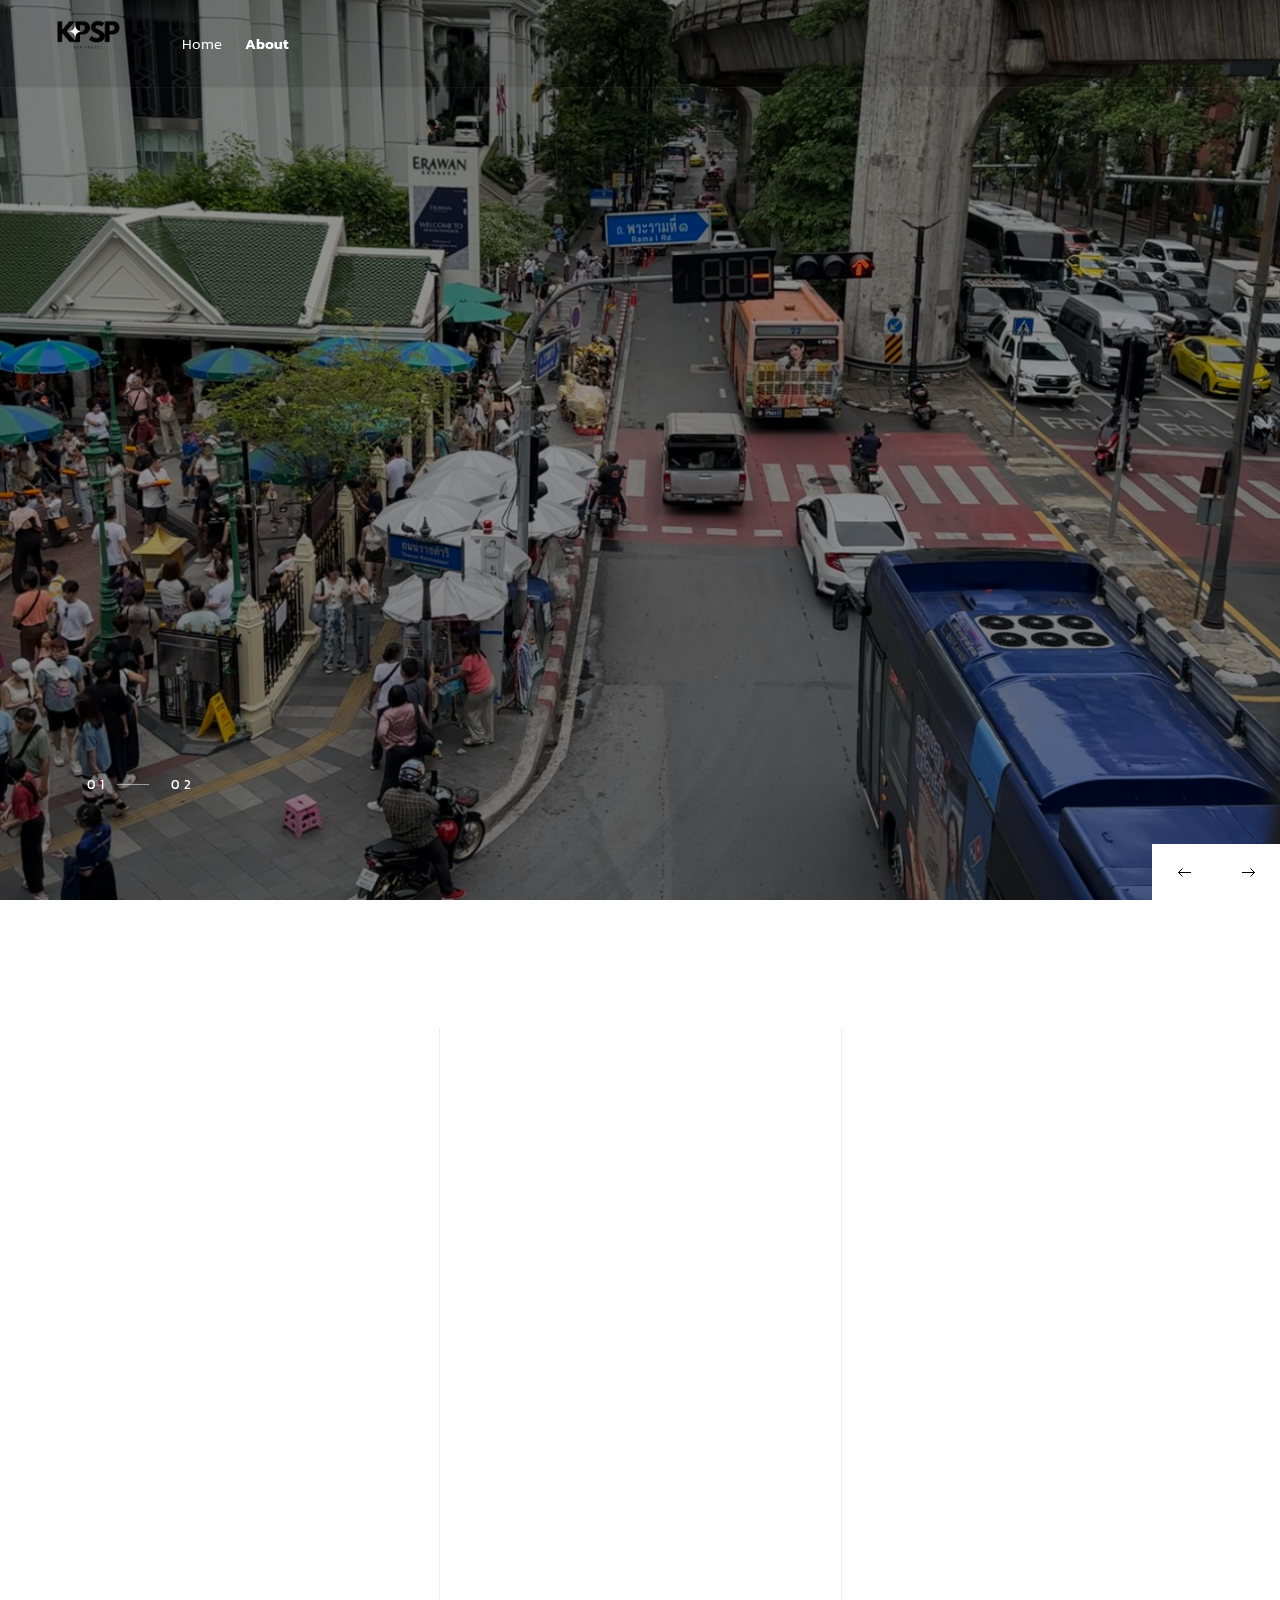
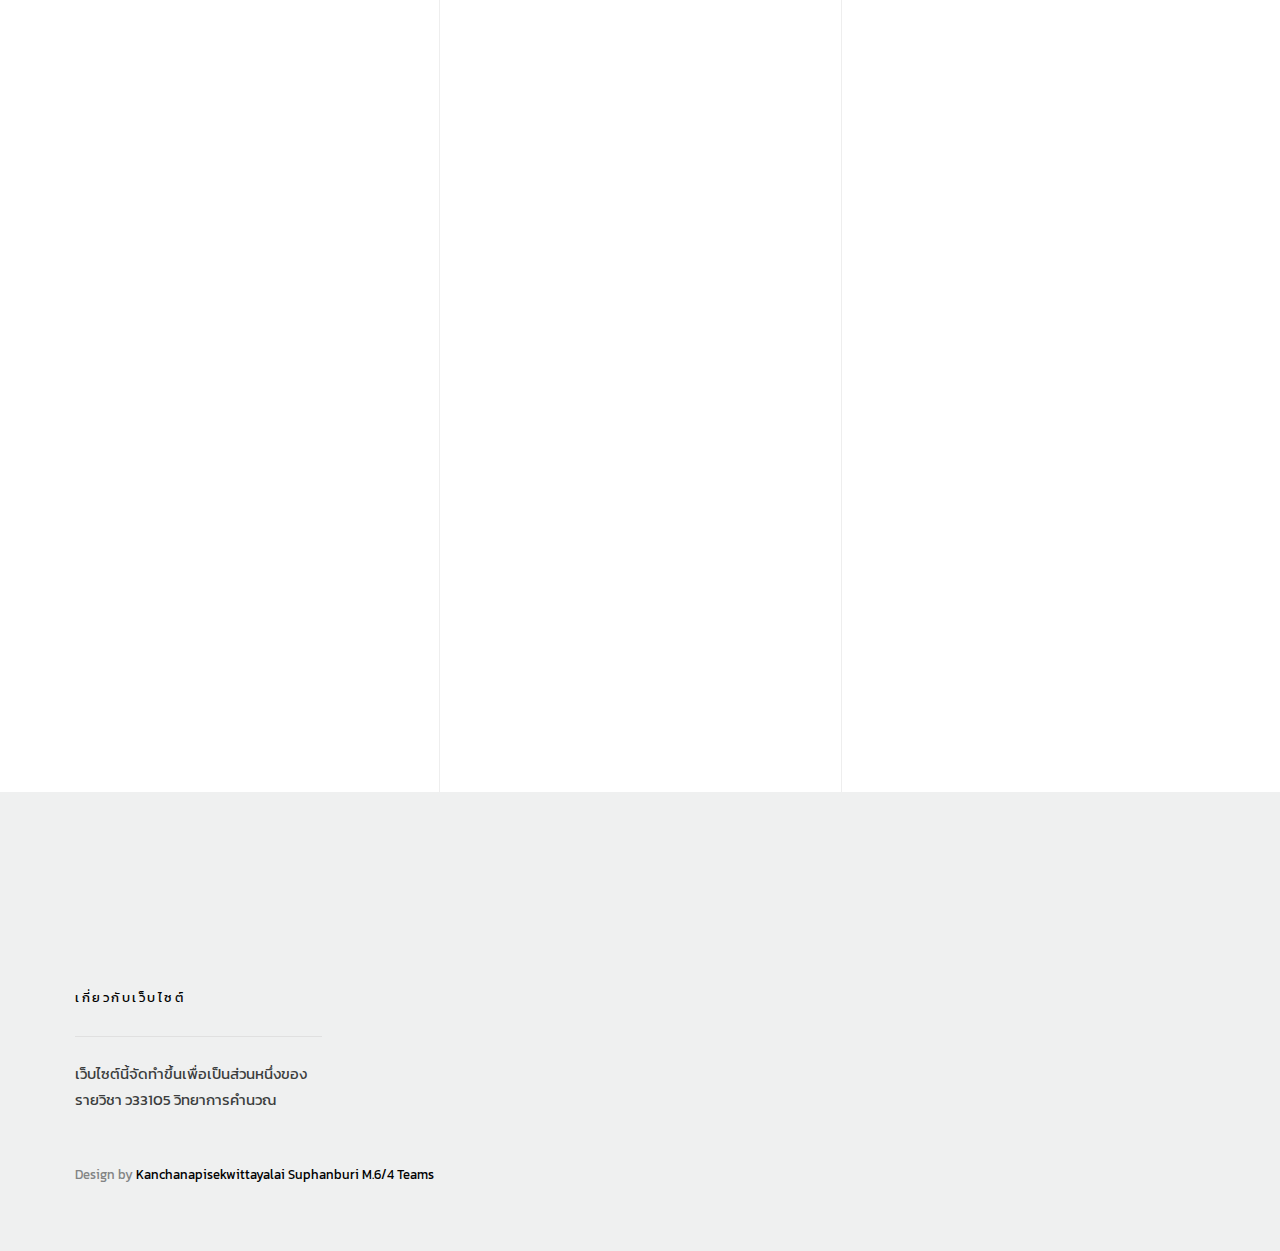
<file: index.html>
<!DOCTYPE html>
<html class="no-js" lang="en">

<head>

    <!--- basic page needs
    ================================================== -->
    <meta charset="utf-8">
    <title>KPSP BKK Travel</title>
    <meta name="description" content="">
    <meta name="author" content="">

    <!-- mobile specific metas
    ================================================== -->
    <meta name="viewport" content="width=device-width, initial-scale=1">

    <!-- CSS
    ================================================== -->
    <link rel="stylesheet" href="css/vendor.css">
    <link rel="stylesheet" href="css/styles.css">

    <!-- script
    ================================================== -->
    <script src="js/modernizr.js"></script>
    <script defer src="js/fontawesome/all.min.js"></script>

    <!-- favicons
    ================================================== -->
    <link rel="apple-touch-icon" href="img/KPSP.png">
    <link rel="icon" type="image/png" href="img/KPSP.png">

</head>

<body id="top">


    <!-- preloader
    ================================================== -->
    <div id="preloader">
        <div id="loader"></div>
    </div>


    <!-- header
    ================================================== -->
    <header class="s-header">

        <div class="s-header__logo">
            <a class="logo" href="index.html">
                <img src="img/KPSP.png" alt="Homepage" style="height: 100%;">
            </a>
        </div>

        <div class="row s-header__navigation">

            <nav class="s-header__nav-wrap">

                <h3 class="s-header__nav-heading h6">Navigate to</h3>

                <ul class="s-header__nav">
                    <li class="current"><a href="index.html" title="">Home</a></li>
                    <li><a href="about.html" title="">About</a></li>
                </ul> <!-- end s-header__nav -->

                <a href="#0" title="Close Menu" class="s-header__overlay-close close-mobile-menu">Close</a>

            </nav> <!-- end s-header__nav-wrap -->

        </div> <!-- end s-header__navigation -->

        <a class="s-header__toggle-menu" href="#0" title="Menu"><span>Menu</span></a>

    </header> <!-- end s-header -->


    <!-- hero
    ================================================== -->
    <section id="hero" class="s-hero">

        <div class="s-hero__slider">

            <div class="s-hero__slide">

                <div class="s-hero__slide-bg" style="background-image: url('img/0007.jpeg');"></div>

                <div class="row s-hero__slide-content animate-this">
                    <div class="column">
                        <h1 class="s-hero__slide-text">
                            <a href="#0">
                                คู่มือการท่องเที่ยวกรุงเทพ
                            </a>
                        </h1>
                    </div>
                </div>

            </div> <!-- end s-hero__slide -->

            <div class="s-hero__slide">

                <div class="s-hero__slide-bg" style="background-image: url('img/0008.jpeg')"></div>

                <div class="row s-hero__slide-content animate-this">
                    <div class="column">
                        <h1 class="s-hero__slide-text">
                            <a href="#0">
                                centralwOrld, soul garden, ท้าวมหาพรหม
                            </a>
                        </h1>
                    </div>
                </div>

            </div> <!-- end s-hero__slide -->

        </div> <!-- end s-hero__slider -->

        <!--
        <div class="s-hero__social hide-on-mobile-small">
            <p>Follow</p>
            <span></span>
            <ul class="s-hero__social-icons">
                <li><a href="#0"><i class="fab fa-facebook-f" aria-hidden="true"></i></a></li>
                <li><a href="#0"><i class="fab fa-twitter" aria-hidden="true"></i></a></li>
                <li><a href="#0"><i class="fab fa-instagram" aria-hidden="true"></i></a></li>
                <li><a href="#0"><i class="fab fa-dribbble" aria-hidden="true"></i></a></li>
            </ul>
        </div>--> <!-- end s-hero__social -->

        <div class="nav-arrows s-hero__nav-arrows">
            <button class="s-hero__arrow-prev">
                <svg viewBox="0 0 15 15" xmlns="http://www.w3.org/2000/svg" width="15" height="15">
                    <path d="M1.5 7.5l4-4m-4 4l4 4m-4-4H14" stroke="currentColor"></path>
                </svg>
            </button>
            <button class="s-hero__arrow-next">
                <svg viewBox="0 0 15 15" xmlns="http://www.w3.org/2000/svg" width="15" height="15">
                    <path d="M13.5 7.5l-4-4m4 4l-4 4m4-4H1" stroke="currentColor"></path>
                </svg>
            </button>
        </div> <!-- end s-hero__arrows -->

    </section> <!-- end s-hero -->


    <!-- content
    ================================================== -->
    <section class="s-content s-content--no-top-padding">


        <!-- masonry
        ================================================== -->
        <div class="s-bricks">

            <div class="masonry">
                <div class="bricks-wrapper h-group">

                    <div class="grid-sizer"></div>

                    <div class="lines">
                        <span></span>
                        <span></span>
                        <span></span>
                    </div>

                    <article class="brick entry" data-aos="fade-up">

                        <div class="entry__thumb">
                            <a href="single-standard.html" class="thumb-link">
                                <img src="img/0002.jpeg" alt="">
                            </a>
                        </div> <!-- end entry__thumb -->

                        <div class="entry__text">
                            <div class="entry__header">
                                <h1 class="entry__title"><a href="https://www.dreamhost.com/r.cgi?287326">การเดินทาง</a>
                                </h1>
                            </div>
                            <div class="entry__excerpt">
                                <p>
                                    การเดินทางเพื่อท่องเที่ยวกรุงเทพจากจังหวัดสุพรรณบุรีไม่ใช่เรื่องยาก
                                    มีขั้นตอนง่ายๆเพียงไม่กี่ขั้นตอนคือ<br>
                                    1. เดินทางไป บขส. สุพรรณแล้วซื้อตั๋วรถตู้สาย 974 โดยให้บอกคนขายตั๋วว่าจะไป BTS
                                    หมอชิต<br>
                                    2. นั่งรถตู้เพื่อเดินทางไปยัง BTS สถานีหมอชิต(MRT สถานีจตุจักร)<br>
                                    3. ซื้อบัตรโดยสาร BTS เพื่อเดินทางไปยังจุดหมาย ซึ่งในวันนี้เราจะไป CentralwOrld กัน
                                    เราจึงเลือกลงสถานีสยาม
                                    ค่าโดยสาร 47 บาท<br>
                                    4. เมื่อถึงสถานีสยาม ให้เดินจากสถานีสยามตามทางเชื่อมไปทางสถานีชิดลม จะเจอ
                                    CentralwOrld อยู่ทางซ้ายมือ<br>
                                    เพียงเท่านี้เราก็เดินทางมาถึง CentralwOrld ได้แบบง่ายๆแล้ว<br>
                                </p>
                            </div>
                        </div> <!-- end entry__text -->

                    </article> <!-- end article -->

                    <article class="brick entry" data-aos="fade-up">

                        <div class="entry__thumb">
                            <a href="single-standard.html" class="thumb-link">
                                <img src="img/0004.jpeg" alt="">
                            </a>
                        </div> <!-- end entry__thumb -->

                        <div class="entry__text">
                            <div class="entry__header">
                                <h1 class="entry__title"><a href="https://www.dreamhost.com/r.cgi?287326">รีวิวร้าน
                                        SEOUL Garden (CentralwOrld)</a></h1>
                            </div>
                            <div class="entry__excerpt">
                                <p>
                                    ร้าน Seoul Garden ตั้งอยู๋ชั้น 7 โซนเอเทรียม เป็นร้านบุฟเฟ่ต์ปิ้งย่างชาบูสไตล์เกาหลี
                                    มีให้เลือกทั้งหมด 3 ราคา ได้แก่ STANDARD 499 NET, PREMIUM 649 NET และ SUPREME 799
                                    NET ทานได้ 1ชม 30นาที<br>
                                    ถือว่าราคาค่อนข้างดีเมื่อเทียบกับร้านอื่นๆใน CentralwOrld รสชาติปานกลาง
                                    มีน้ำซุปให้เลือกค่อนข้างเยอะ สั่งเมนูง่ายผ่าน QR Code
                                    พนักงานบริการสุภาพและมีบริการเปลี่ยนเตาปิ้งให้
                                </p>
                            </div>
                        </div> <!-- end entry__text -->

                    </article> <!-- end article -->

                    <article class="brick entry" data-aos="fade-up">

                        <div class="entry__thumb">
                            <a href="single-standard.html" class="thumb-link">
                                <img src="img/0007.jpeg" alt="">
                            </a>
                        </div> <!-- end entry__thumb -->

                        <div class="entry__text">
                            <div class="entry__header">
                                <h1 class="entry__title"><a
                                        href="https://www.dreamhost.com/r.cgi?287326">ไหว้ท้าวมหาพรหม</a></h1>
                            </div>
                            <div class="entry__excerpt">
                                <p>
                                    การเดินทางไปไหว้ศาลท้าวมหาพรหม หากเดินทางออกจาก CentralwOrld
                                    ให้เดินทางผ่านทางเชื่อมไปยัง BTS ชิดลม ศาลจะอยู่ทางด้านขวามือ ติดกับแยกราชประสงค์
                                    วิธีบูชาพระพรหมเอราวัณที่ถูกต้อง
                                    เนื่องจากพระพรหมมี 4 พักตร์ 4 ทิศ จึงแนะนำว่าควรบูชาให้ครบทั้ง 4 พักตร์ 4 ทิศด้วย
                                    หากบูชาเพียงหน้าเดียวก็ไม่ใช่เรื่องผิด แต่เชื่อกันว่าจะได้พรเพียงเรื่องเดียวจากท่าน
                                    หากต้องการได้รับพรครบทุกประการ ก็ต้องมีวิธีการที่ถูกต้อง อันดับแรกคือ
                                    เตรียมของในการสักการะพระพรหมให้ครบ 4 ธาตุก่อน ได้แก่

                                    ธาตุดิน คือ ดอกบัว
                                    ธาตุน้ำ คือ น้ำสะอาด
                                    ธาตุลม คือ ธูป
                                    ธาตุไฟ คือ เทียน
                                    การสักการะ “พระพรหมเอราวัณ” เริ่มจากพักตร์แรกและเวียนขวามือของเรา ซ้ายมือของท่าน
                                    จนไปถึงหน้าสุดท้าย การขอพรทุกพักตร์จะมีความหมายต่างกัน

                                    พักตร์แรก ใช้ธูป 16 ดอก เทียน 9 เล่ม ดอกบัว 9 ดอก น้ำ 1 ขวด
                                    สำหรับความหมายพักตร์แรกให้ขอเกี่ยวกับเรื่องการงาน การเรียน
                                    สิ่งที่ต้องรับผิดชอบในชีวิต การสอบ ขอเกี่ยวกับการเลื่อนตำแหน่งงาน
                                    และความก้าวหน้าในชีวิต ขอเกี่ยวกับเรื่องพ่อ
                                    พักตร์ที่สอง ใช้ธูป 36 ดอก เทียน 9 เล่ม ดอกบัว 9 ดอก น้ำ 1 ขวด
                                    พักตร์ที่สองขอเกี่ยวกับเรื่องอสังหาริมทรัพย์ สังหาริมทรัพย์ เรื่องเงินๆ ทองๆ ที่ดิน
                                    บ้าน คอนโด รถยนต์ อยากมีหรืออยากได้ให้ขอหน้านี้ รวมทั้งหนี้สิน
                                    ที่มีคนยืมไปแล้วไม่คืน
                                    พักตร์ที่สาม ใช้ธูป 39 ดอก เทียน 9 เล่ม ดอกบัว 9 ดอก น้ำ 1 ขวด
                                    พักตร์ที่สามให้ขอเกี่ยวกับเรื่องสุขภาพ คู่ชีวิต ครอบครัว ญาติพี่น้อง
                                    เรื่องเกี่ยวกับแม่ คู่สัญญา หุ้นส่วน ความมั่นคงของชีวิต
                                    พักตร์ที่สี่ ใช้ธูป 19 ดอก เทียน 9 เล่ม ดอกบัว 9 ดอก น้ำ 1 ขวด
                                    พักตร์ที่สี่ขอเกี่ยวกับเรื่องโชคลาภ สิ่งที่ได้มาโดยบังเอิญ การขอกู้ยืมเงิน
                                    ขอออเดอร์สินค้า เรื่องของบุตร ใครยังไม่มีบุตรให้มาขอได้ ประสบผลสำเร็จ
                                </p>
                            </div>
                        </div> <!-- end entry__text -->

                    </article> <!-- end article -->

                </div> <!-- end brick-wrapper -->

            </div> <!-- end masonry -->

    </section> <!-- end s-content -->


    <!-- footer
    ================================================== -->
    <footer class="s-footer">

        <div class="s-footer__main">

            <div class="row">

                <div class="column large-3 medium-6 tab-12 s-footer__info">

                    <h5>เกี่ยวกับเว็บไซต์</h5>

                    <p>
                        เว็บไซต์นี้จัดทำขึ้นเพื่อเป็นส่วนหนึ่งของรายวิชา ว33105 วิทยาการคำนวณ
                    </p>

                </div> <!-- end s-footer__info -->


            </div> <!-- end row -->

        </div> <!-- end s-footer__main -->

        <div class="s-footer__bottom">
            <div class="row">
                <div class="column">
                    <div class="ss-copyright">
                        <span>Design by <a href="http://kpsp.ac.th">Kanchanapisekwittayalai Suphanburi M.6/4
                                Teams</a></span>
                    </div> <!-- end ss-copyright -->
                </div>
            </div>

            <div class="ss-go-top">
                <a class="smoothscroll" title="Back to Top" href="#top">
                    <svg viewBox="0 0 15 15" fill="none" xmlns="http://www.w3.org/2000/svg" width="15" height="15">
                        <path
                            d="M7.5 1.5l.354-.354L7.5.793l-.354.353.354.354zm-.354.354l4 4 .708-.708-4-4-.708.708zm0-.708l-4 4 .708.708 4-4-.708-.708zM7 1.5V14h1V1.5H7z"
                            fill="currentColor"></path>
                    </svg>
                </a>
            </div> <!-- end ss-go-top -->
        </div> <!-- end s-footer__bottom -->

    </footer> <!-- end s-footer -->


    <!-- Java Script
    ================================================== -->
    <script src="js/jquery-3.5.0.min.js"></script>
    <script src="js/plugins.js"></script>
    <script src="js/main.js"></script>

</body>

</html>
</file>
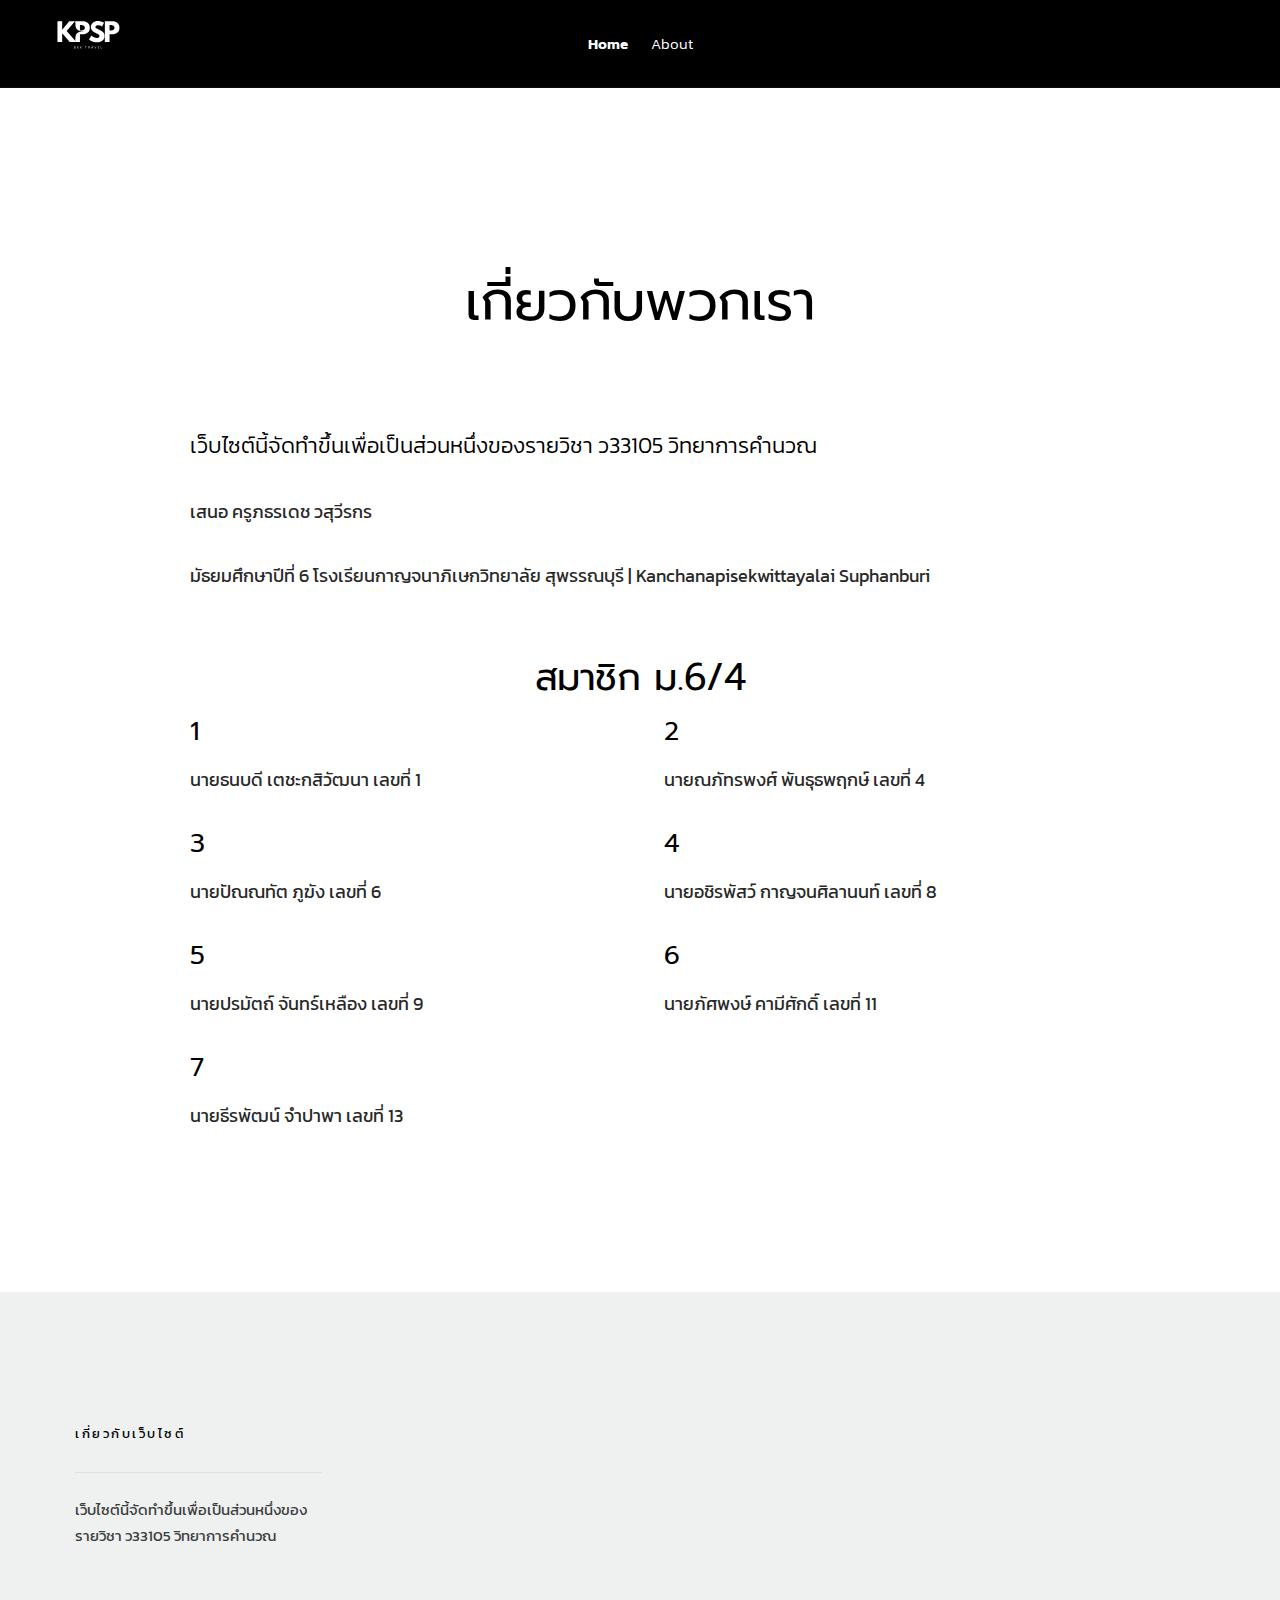
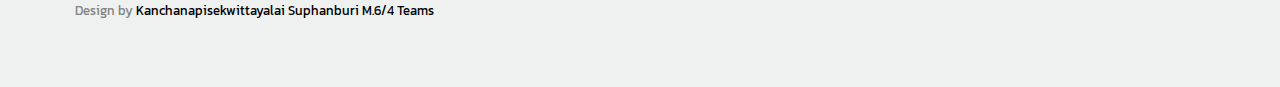
<file: about.html>
<!DOCTYPE html>
<html class="no-js" lang="en">

<head>

    <!--- basic page needs
    ================================================== -->
    <meta charset="utf-8">
    <title>About - KPSP BKK Travel</title>
    <meta name="description" content="">
    <meta name="author" content="">

    <!-- mobile specific metas
    ================================================== -->
    <meta name="viewport" content="width=device-width, initial-scale=1">

    <!-- CSS
    ================================================== -->
    <link rel="stylesheet" href="css/vendor.css">
    <link rel="stylesheet" href="css/styles.css">

    <!-- script
    ================================================== -->
    <script src="js/modernizr.js"></script>
    <script defer src="js/fontawesome/all.min.js"></script>

    <!-- favicons
    ================================================== -->
    <link rel="apple-touch-icon" href="img/KPSP.png">
    <link rel="icon" type="image/png" href="img/KPSP.png">

</head>

<body id="top">


    <!-- preloader
    ================================================== -->
    <div id="preloader">
        <div id="loader"></div>
    </div>


    <!-- header
    ================================================== -->
    <header class="s-header s-header--opaque">

        <div class="s-header__logo">
            <a class="logo" href="index.html">
                <img src="KPSP.svg" alt="Homepage" style="height: 100%;">
            </a>
        </div>

        <div class="row s-header__navigation">

            <nav class="s-header__nav-wrap">

                <h3 class="s-header__nav-heading h6">Navigate to</h3>

                <ul class="s-header__nav">
                    <li><a href="index.html" title="">Home</a></li>
                    <li class="current"><a href="about.html" title="">About</a></li>
                </ul> <!-- end s-header__nav -->

                <a href="#0" title="Close Menu" class="s-header__overlay-close close-mobile-menu">Close</a>

            </nav> <!-- end s-header__nav-wrap -->

        </div> <!-- end s-header__navigation -->

        <a class="s-header__toggle-menu" href="#0" title="Menu"><span>Menu</span></a>

    </header> <!-- end s-header -->


    <!-- content
    ================================================== -->
    <section class="s-content">

        <div class="row">
            <div class="column large-12">

                <article class="s-content__entry">


                    <div class="s-content__entry-header">
                        <h1 class="s-content__title">เกี่ยวกับพวกเรา</h1>
                    </div> <!-- end s-content__entry-header -->

                    <div class="s-content__primary">

                        <div class="s-content__page-content">

                            <p class="lead">
                                เว็บไซต์นี้จัดทำขึ้นเพื่อเป็นส่วนหนึ่งของรายวิชา ว33105 วิทยาการคำนวณ
                            </p>

                            <p>
                                เสนอ ครูภธรเดช วสุวีรกร
                            </p>

                            <p>
                                มัธยมศึกษาปีที่ 6 โรงเรียนกาญจนาภิเษกวิทยาลัย สุพรรณบุรี | Kanchanapisekwittayalai
                                Suphanburi
                            </p>

                            <br>

                            <h2 class="s-content__title">สมาชิก ม.6/4</h2>
                            <div class="row block-large-1-2 block-tab-full s-content__blocks">
                                <div class="column">
                                    <h4>1</h4>
                                    <p>
                                        นายธนบดี เตชะกสิวัฒนา เลขที่ 1
                                    </p>
                                </div>
                                <div class="column">
                                    <h4>2</h4>
                                    <p>
                                        นายณภัทรพงศ์ พันธุธพฤกษ์ เลขที่ 4
                                    </p>
                                </div>
                                <div class="column">
                                    <h4>3</h4>
                                    <p>
                                        นายปัณณทัต ภูฆัง เลขที่ 6
                                    </p>
                                </div>
                                <div class="column">
                                    <h4>4</h4>
                                    <p>
                                        นายอชิรพัสว์ กาญจนศิลานนท์ เลขที่ 8
                                    </p>
                                </div>
                                <div class="column">
                                    <h4>5</h4>
                                    <p>
                                       นายปรมัตถ์ จันทร์เหลือง เลขที่ 9
                                    </p>
                                </div>
                                <div class="column">
                                    <h4>6</h4>
                                    <p>
                                        นายภัศพงษ์ คามีศักดิ์ เลขที่ 11
                                    </p>
                                </div>
                                <div class="column">
                                    <h4>7</h4>
                                    <p>
                                        นายธีรพัฒน์ จำปาพา เลขที่ 13
                                    </p>
                                </div>
                            </div>
                        </div> <!-- end s-entry__page-content -->

                    </div> <!-- end s-content__primary -->
                </article> <!-- end entry -->

            </div> <!-- end column -->
        </div> <!-- end row -->

    </section> <!-- end s-content -->


    <!-- footer
    ================================================== -->
    <footer class="s-footer">

        <div class="s-footer__main">

            <div class="row">

                <div class="column large-3 medium-6 tab-12 s-footer__info">

                    <h5>เกี่ยวกับเว็บไซต์</h5>

                    <p>
                        เว็บไซต์นี้จัดทำขึ้นเพื่อเป็นส่วนหนึ่งของรายวิชา ว33105 วิทยาการคำนวณ
                    </p>

                </div> <!-- end s-footer__info -->


            </div> <!-- end row -->

        </div> <!-- end s-footer__main -->

        <div class="s-footer__bottom">
            <div class="row">
                <div class="column">
                    <div class="ss-copyright">
                        <span>Design by <a href="http://kpsp.ac.th">Kanchanapisekwittayalai Suphanburi M.6/4
                                Teams</a></span>
                    </div> <!-- end ss-copyright -->
                </div>
            </div>

            <div class="ss-go-top">
                <a class="smoothscroll" title="Back to Top" href="#top">
                    <svg viewBox="0 0 15 15" fill="none" xmlns="http://www.w3.org/2000/svg" width="15" height="15">
                        <path
                            d="M7.5 1.5l.354-.354L7.5.793l-.354.353.354.354zm-.354.354l4 4 .708-.708-4-4-.708.708zm0-.708l-4 4 .708.708 4-4-.708-.708zM7 1.5V14h1V1.5H7z"
                            fill="currentColor"></path>
                    </svg>
                </a>
            </div> <!-- end ss-go-top -->
        </div> <!-- end s-footer__bottom -->

    </footer> <!-- end s-footer -->


    <!-- Java Script
    ================================================== -->
    <script src="js/jquery-3.5.0.min.js"></script>
    <script src="js/plugins.js"></script>
    <script src="js/main.js"></script>

</body>

</html>
</file>
<file: css/vendor.css>
/* =================================================================== 
 *  Calvin Vendor/Third Party CSS
 *  Template Ver. 1.0.0 
 *  10-07-2020
 *  ------------------------------------------------------------------
 *
 *  TOC:
 *  # PrismJS 1.20.0
 *  # Animate On Scroll 
 *  # Slick Slider
 *
 * =================================================================== */

/* ===================================================================
 * # PrismJS 1.20.0
 *   https://prismjs.com/download.html#themes=prism-okaidia&languages=markup+css+clike+javascript+markup-templating+php 
 *   
 *   okaidia theme for JavaScript, CSS and HTML
 *   Loosely based on Monokai textmate theme by http://www.monokai.nl/
 *   @author ocodia
 * ------------------------------------------------------------------- */

code[class*="language-"], pre[class*="language-"] {
    color: #f8f8f2;
    background: none;
    text-shadow: 0 1px rgba(0, 0, 0, 0.3);
    font-family: var(--font-mono);
    font-size: calc(var(--text-size) * 0.9444);
    text-align: left;
    white-space: pre;
    word-spacing: normal;
    word-break: normal;
    word-wrap: normal;
    line-height: var(--vspace-1);
    -moz-tab-size: 4;
    -o-tab-size: 4;
    tab-size: 4;
    -webkit-hyphens: none;
    -ms-hyphens: none;
    hyphens: none;
}

/* Code blocks */

pre[class*="language-"] {
    padding: var(--vspace-0_5) 0 var(--vspace-1);
    margin: var(--vspace-1) 0;
    overflow: auto;
}

:not(pre)>code[class*="language-"], pre[class*="language-"] {
    background: #272822;
}

/* Inline code */

:not(pre)>code[class*="language-"] {
    padding: .1em;
    white-space: normal;
}

.token.comment, .token.prolog, .token.doctype, .token.cdata {
    color: slategray;
}

.token.punctuation {
    color: #f8f8f2;
}

.token.namespace {
    opacity: .7;
}

.token.property, .token.tag, .token.constant, .token.symbol, .token.deleted {
    color: #f92672;
}

.token.boolean, .token.number {
    color: #ae81ff;
}

.token.selector, .token.attr-name, .token.string, .token.char, .token.builtin, .token.inserted {
    color: #a6e22e;
}

.token.operator, .token.entity, .token.url, .language-css .token.string, .style .token.string, .token.variable {
    color: #f8f8f2;
}

.token.atrule, .token.attr-value, .token.function, .token.class-name {
    color: #e6db74;
}

.token.keyword {
    color: #66d9ef;
}

.token.regex, .token.important {
    color: #fd971f;
}

.token.important, .token.bold {
    font-weight: bold;
}

.token.italic {
    font-style: italic;
}

.token.entity {
    cursor: help;
}


/* ===================================================================
 * # Animate On Scroll 
 * https://michalsnik.github.io/aos/
 * ------------------------------------------------------------------- */

[data-aos][data-aos][data-aos-duration="50"], body[data-aos-duration="50"] [data-aos] {
    -webkit-transition-duration: 50ms;
    transition-duration: 50ms;
}

[data-aos][data-aos][data-aos-delay="50"], body[data-aos-delay="50"] [data-aos] {
    -webkit-transition-delay: 0;
    transition-delay: 0;
}

[data-aos][data-aos][data-aos-delay="50"].aos-animate, body[data-aos-delay="50"] [data-aos].aos-animate {
    -webkit-transition-delay: 50ms;
    transition-delay: 50ms;
}

[data-aos][data-aos][data-aos-duration="100"], body[data-aos-duration="100"] [data-aos] {
    -webkit-transition-duration: .1s;
    transition-duration: .1s;
}

[data-aos][data-aos][data-aos-delay="100"], body[data-aos-delay="100"] [data-aos] {
    -webkit-transition-delay: 0;
    transition-delay: 0;
}

[data-aos][data-aos][data-aos-delay="100"].aos-animate, body[data-aos-delay="100"] [data-aos].aos-animate {
    -webkit-transition-delay: .1s;
    transition-delay: .1s;
}

[data-aos][data-aos][data-aos-duration="150"], body[data-aos-duration="150"] [data-aos] {
    -webkit-transition-duration: .15s;
    transition-duration: .15s;
}

[data-aos][data-aos][data-aos-delay="150"], body[data-aos-delay="150"] [data-aos] {
    -webkit-transition-delay: 0;
    transition-delay: 0;
}

[data-aos][data-aos][data-aos-delay="150"].aos-animate, body[data-aos-delay="150"] [data-aos].aos-animate {
    -webkit-transition-delay: .15s;
    transition-delay: .15s;
}

[data-aos][data-aos][data-aos-duration="200"], body[data-aos-duration="200"] [data-aos] {
    -webkit-transition-duration: .2s;
    transition-duration: .2s;
}

[data-aos][data-aos][data-aos-delay="200"], body[data-aos-delay="200"] [data-aos] {
    -webkit-transition-delay: 0;
    transition-delay: 0;
}

[data-aos][data-aos][data-aos-delay="200"].aos-animate, body[data-aos-delay="200"] [data-aos].aos-animate {
    -webkit-transition-delay: .2s;
    transition-delay: .2s;
}

[data-aos][data-aos][data-aos-duration="250"], body[data-aos-duration="250"] [data-aos] {
    -webkit-transition-duration: .25s;
    transition-duration: .25s;
}

[data-aos][data-aos][data-aos-delay="250"], body[data-aos-delay="250"] [data-aos] {
    -webkit-transition-delay: 0;
    transition-delay: 0;
}

[data-aos][data-aos][data-aos-delay="250"].aos-animate, body[data-aos-delay="250"] [data-aos].aos-animate {
    -webkit-transition-delay: .25s;
    transition-delay: .25s;
}

[data-aos][data-aos][data-aos-duration="300"], body[data-aos-duration="300"] [data-aos] {
    -webkit-transition-duration: .3s;
    transition-duration: .3s;
}

[data-aos][data-aos][data-aos-delay="300"], body[data-aos-delay="300"] [data-aos] {
    -webkit-transition-delay: 0;
    transition-delay: 0;
}

[data-aos][data-aos][data-aos-delay="300"].aos-animate, body[data-aos-delay="300"] [data-aos].aos-animate {
    -webkit-transition-delay: .3s;
    transition-delay: .3s;
}

[data-aos][data-aos][data-aos-duration="350"], body[data-aos-duration="350"] [data-aos] {
    -webkit-transition-duration: .35s;
    transition-duration: .35s;
}

[data-aos][data-aos][data-aos-delay="350"], body[data-aos-delay="350"] [data-aos] {
    -webkit-transition-delay: 0;
    transition-delay: 0;
}

[data-aos][data-aos][data-aos-delay="350"].aos-animate, body[data-aos-delay="350"] [data-aos].aos-animate {
    -webkit-transition-delay: .35s;
    transition-delay: .35s;
}

[data-aos][data-aos][data-aos-duration="400"], body[data-aos-duration="400"] [data-aos] {
    -webkit-transition-duration: .4s;
    transition-duration: .4s;
}

[data-aos][data-aos][data-aos-delay="400"], body[data-aos-delay="400"] [data-aos] {
    -webkit-transition-delay: 0;
    transition-delay: 0;
}

[data-aos][data-aos][data-aos-delay="400"].aos-animate, body[data-aos-delay="400"] [data-aos].aos-animate {
    -webkit-transition-delay: .4s;
    transition-delay: .4s;
}

[data-aos][data-aos][data-aos-duration="450"], body[data-aos-duration="450"] [data-aos] {
    -webkit-transition-duration: .45s;
    transition-duration: .45s;
}

[data-aos][data-aos][data-aos-delay="450"], body[data-aos-delay="450"] [data-aos] {
    -webkit-transition-delay: 0;
    transition-delay: 0;
}

[data-aos][data-aos][data-aos-delay="450"].aos-animate, body[data-aos-delay="450"] [data-aos].aos-animate {
    -webkit-transition-delay: .45s;
    transition-delay: .45s;
}

[data-aos][data-aos][data-aos-duration="500"], body[data-aos-duration="500"] [data-aos] {
    -webkit-transition-duration: .5s;
    transition-duration: .5s;
}

[data-aos][data-aos][data-aos-delay="500"], body[data-aos-delay="500"] [data-aos] {
    -webkit-transition-delay: 0;
    transition-delay: 0;
}

[data-aos][data-aos][data-aos-delay="500"].aos-animate, body[data-aos-delay="500"] [data-aos].aos-animate {
    -webkit-transition-delay: .5s;
    transition-delay: .5s;
}

[data-aos][data-aos][data-aos-duration="550"], body[data-aos-duration="550"] [data-aos] {
    -webkit-transition-duration: .55s;
    transition-duration: .55s;
}

[data-aos][data-aos][data-aos-delay="550"], body[data-aos-delay="550"] [data-aos] {
    -webkit-transition-delay: 0;
    transition-delay: 0;
}

[data-aos][data-aos][data-aos-delay="550"].aos-animate, body[data-aos-delay="550"] [data-aos].aos-animate {
    -webkit-transition-delay: .55s;
    transition-delay: .55s;
}

[data-aos][data-aos][data-aos-duration="600"], body[data-aos-duration="600"] [data-aos] {
    -webkit-transition-duration: .6s;
    transition-duration: .6s;
}

[data-aos][data-aos][data-aos-delay="600"], body[data-aos-delay="600"] [data-aos] {
    -webkit-transition-delay: 0;
    transition-delay: 0;
}

[data-aos][data-aos][data-aos-delay="600"].aos-animate, body[data-aos-delay="600"] [data-aos].aos-animate {
    -webkit-transition-delay: .6s;
    transition-delay: .6s;
}

[data-aos][data-aos][data-aos-duration="650"], body[data-aos-duration="650"] [data-aos] {
    -webkit-transition-duration: .65s;
    transition-duration: .65s;
}

[data-aos][data-aos][data-aos-delay="650"], body[data-aos-delay="650"] [data-aos] {
    -webkit-transition-delay: 0;
    transition-delay: 0;
}

[data-aos][data-aos][data-aos-delay="650"].aos-animate, body[data-aos-delay="650"] [data-aos].aos-animate {
    -webkit-transition-delay: .65s;
    transition-delay: .65s;
}

[data-aos][data-aos][data-aos-duration="700"], body[data-aos-duration="700"] [data-aos] {
    -webkit-transition-duration: .7s;
    transition-duration: .7s;
}

[data-aos][data-aos][data-aos-delay="700"], body[data-aos-delay="700"] [data-aos] {
    -webkit-transition-delay: 0;
    transition-delay: 0;
}

[data-aos][data-aos][data-aos-delay="700"].aos-animate, body[data-aos-delay="700"] [data-aos].aos-animate {
    -webkit-transition-delay: .7s;
    transition-delay: .7s;
}

[data-aos][data-aos][data-aos-duration="750"], body[data-aos-duration="750"] [data-aos] {
    -webkit-transition-duration: .75s;
    transition-duration: .75s;
}

[data-aos][data-aos][data-aos-delay="750"], body[data-aos-delay="750"] [data-aos] {
    -webkit-transition-delay: 0;
    transition-delay: 0;
}

[data-aos][data-aos][data-aos-delay="750"].aos-animate, body[data-aos-delay="750"] [data-aos].aos-animate {
    -webkit-transition-delay: .75s;
    transition-delay: .75s;
}

[data-aos][data-aos][data-aos-duration="800"], body[data-aos-duration="800"] [data-aos] {
    -webkit-transition-duration: .8s;
    transition-duration: .8s;
}

[data-aos][data-aos][data-aos-delay="800"], body[data-aos-delay="800"] [data-aos] {
    -webkit-transition-delay: 0;
    transition-delay: 0;
}

[data-aos][data-aos][data-aos-delay="800"].aos-animate, body[data-aos-delay="800"] [data-aos].aos-animate {
    -webkit-transition-delay: .8s;
    transition-delay: .8s;
}

[data-aos][data-aos][data-aos-duration="850"], body[data-aos-duration="850"] [data-aos] {
    -webkit-transition-duration: .85s;
    transition-duration: .85s;
}

[data-aos][data-aos][data-aos-delay="850"], body[data-aos-delay="850"] [data-aos] {
    -webkit-transition-delay: 0;
    transition-delay: 0;
}

[data-aos][data-aos][data-aos-delay="850"].aos-animate, body[data-aos-delay="850"] [data-aos].aos-animate {
    -webkit-transition-delay: .85s;
    transition-delay: .85s;
}

[data-aos][data-aos][data-aos-duration="900"], body[data-aos-duration="900"] [data-aos] {
    -webkit-transition-duration: .9s;
    transition-duration: .9s;
}

[data-aos][data-aos][data-aos-delay="900"], body[data-aos-delay="900"] [data-aos] {
    -webkit-transition-delay: 0;
    transition-delay: 0;
}

[data-aos][data-aos][data-aos-delay="900"].aos-animate, body[data-aos-delay="900"] [data-aos].aos-animate {
    -webkit-transition-delay: .9s;
    transition-delay: .9s;
}

[data-aos][data-aos][data-aos-duration="950"], body[data-aos-duration="950"] [data-aos] {
    -webkit-transition-duration: .95s;
    transition-duration: .95s;
}

[data-aos][data-aos][data-aos-delay="950"], body[data-aos-delay="950"] [data-aos] {
    -webkit-transition-delay: 0;
    transition-delay: 0;
}

[data-aos][data-aos][data-aos-delay="950"].aos-animate, body[data-aos-delay="950"] [data-aos].aos-animate {
    -webkit-transition-delay: .95s;
    transition-delay: .95s;
}

[data-aos][data-aos][data-aos-duration="1000"], body[data-aos-duration="1000"] [data-aos] {
    -webkit-transition-duration: 1s;
    transition-duration: 1s;
}

[data-aos][data-aos][data-aos-delay="1000"], body[data-aos-delay="1000"] [data-aos] {
    -webkit-transition-delay: 0;
    transition-delay: 0;
}

[data-aos][data-aos][data-aos-delay="1000"].aos-animate, body[data-aos-delay="1000"] [data-aos].aos-animate {
    -webkit-transition-delay: 1s;
    transition-delay: 1s;
}

[data-aos][data-aos][data-aos-duration="1050"], body[data-aos-duration="1050"] [data-aos] {
    -webkit-transition-duration: 1.05s;
    transition-duration: 1.05s;
}

[data-aos][data-aos][data-aos-delay="1050"], body[data-aos-delay="1050"] [data-aos] {
    -webkit-transition-delay: 0;
    transition-delay: 0;
}

[data-aos][data-aos][data-aos-delay="1050"].aos-animate, body[data-aos-delay="1050"] [data-aos].aos-animate {
    -webkit-transition-delay: 1.05s;
    transition-delay: 1.05s;
}

[data-aos][data-aos][data-aos-duration="1100"], body[data-aos-duration="1100"] [data-aos] {
    -webkit-transition-duration: 1.1s;
    transition-duration: 1.1s;
}

[data-aos][data-aos][data-aos-delay="1100"], body[data-aos-delay="1100"] [data-aos] {
    -webkit-transition-delay: 0;
    transition-delay: 0;
}

[data-aos][data-aos][data-aos-delay="1100"].aos-animate, body[data-aos-delay="1100"] [data-aos].aos-animate {
    -webkit-transition-delay: 1.1s;
    transition-delay: 1.1s;
}

[data-aos][data-aos][data-aos-duration="1150"], body[data-aos-duration="1150"] [data-aos] {
    -webkit-transition-duration: 1.15s;
    transition-duration: 1.15s;
}

[data-aos][data-aos][data-aos-delay="1150"], body[data-aos-delay="1150"] [data-aos] {
    -webkit-transition-delay: 0;
    transition-delay: 0;
}

[data-aos][data-aos][data-aos-delay="1150"].aos-animate, body[data-aos-delay="1150"] [data-aos].aos-animate {
    -webkit-transition-delay: 1.15s;
    transition-delay: 1.15s;
}

[data-aos][data-aos][data-aos-duration="1200"], body[data-aos-duration="1200"] [data-aos] {
    -webkit-transition-duration: 1.2s;
    transition-duration: 1.2s;
}

[data-aos][data-aos][data-aos-delay="1200"], body[data-aos-delay="1200"] [data-aos] {
    -webkit-transition-delay: 0;
    transition-delay: 0;
}

[data-aos][data-aos][data-aos-delay="1200"].aos-animate, body[data-aos-delay="1200"] [data-aos].aos-animate {
    -webkit-transition-delay: 1.2s;
    transition-delay: 1.2s;
}

[data-aos][data-aos][data-aos-duration="1250"], body[data-aos-duration="1250"] [data-aos] {
    -webkit-transition-duration: 1.25s;
    transition-duration: 1.25s;
}

[data-aos][data-aos][data-aos-delay="1250"], body[data-aos-delay="1250"] [data-aos] {
    -webkit-transition-delay: 0;
    transition-delay: 0;
}

[data-aos][data-aos][data-aos-delay="1250"].aos-animate, body[data-aos-delay="1250"] [data-aos].aos-animate {
    -webkit-transition-delay: 1.25s;
    transition-delay: 1.25s;
}

[data-aos][data-aos][data-aos-duration="1300"], body[data-aos-duration="1300"] [data-aos] {
    -webkit-transition-duration: 1.3s;
    transition-duration: 1.3s;
}

[data-aos][data-aos][data-aos-delay="1300"], body[data-aos-delay="1300"] [data-aos] {
    -webkit-transition-delay: 0;
    transition-delay: 0;
}

[data-aos][data-aos][data-aos-delay="1300"].aos-animate, body[data-aos-delay="1300"] [data-aos].aos-animate {
    -webkit-transition-delay: 1.3s;
    transition-delay: 1.3s;
}

[data-aos][data-aos][data-aos-duration="1350"], body[data-aos-duration="1350"] [data-aos] {
    -webkit-transition-duration: 1.35s;
    transition-duration: 1.35s;
}

[data-aos][data-aos][data-aos-delay="1350"], body[data-aos-delay="1350"] [data-aos] {
    -webkit-transition-delay: 0;
    transition-delay: 0;
}

[data-aos][data-aos][data-aos-delay="1350"].aos-animate, body[data-aos-delay="1350"] [data-aos].aos-animate {
    -webkit-transition-delay: 1.35s;
    transition-delay: 1.35s;
}

[data-aos][data-aos][data-aos-duration="1400"], body[data-aos-duration="1400"] [data-aos] {
    -webkit-transition-duration: 1.4s;
    transition-duration: 1.4s;
}

[data-aos][data-aos][data-aos-delay="1400"], body[data-aos-delay="1400"] [data-aos] {
    -webkit-transition-delay: 0;
    transition-delay: 0;
}

[data-aos][data-aos][data-aos-delay="1400"].aos-animate, body[data-aos-delay="1400"] [data-aos].aos-animate {
    -webkit-transition-delay: 1.4s;
    transition-delay: 1.4s;
}

[data-aos][data-aos][data-aos-duration="1450"], body[data-aos-duration="1450"] [data-aos] {
    -webkit-transition-duration: 1.45s;
    transition-duration: 1.45s;
}

[data-aos][data-aos][data-aos-delay="1450"], body[data-aos-delay="1450"] [data-aos] {
    -webkit-transition-delay: 0;
    transition-delay: 0;
}

[data-aos][data-aos][data-aos-delay="1450"].aos-animate, body[data-aos-delay="1450"] [data-aos].aos-animate {
    -webkit-transition-delay: 1.45s;
    transition-delay: 1.45s;
}

[data-aos][data-aos][data-aos-duration="1500"], body[data-aos-duration="1500"] [data-aos] {
    -webkit-transition-duration: 1.5s;
    transition-duration: 1.5s;
}

[data-aos][data-aos][data-aos-delay="1500"], body[data-aos-delay="1500"] [data-aos] {
    -webkit-transition-delay: 0;
    transition-delay: 0;
}

[data-aos][data-aos][data-aos-delay="1500"].aos-animate, body[data-aos-delay="1500"] [data-aos].aos-animate {
    -webkit-transition-delay: 1.5s;
    transition-delay: 1.5s;
}

[data-aos][data-aos][data-aos-duration="1550"], body[data-aos-duration="1550"] [data-aos] {
    -webkit-transition-duration: 1.55s;
    transition-duration: 1.55s;
}

[data-aos][data-aos][data-aos-delay="1550"], body[data-aos-delay="1550"] [data-aos] {
    -webkit-transition-delay: 0;
    transition-delay: 0;
}

[data-aos][data-aos][data-aos-delay="1550"].aos-animate, body[data-aos-delay="1550"] [data-aos].aos-animate {
    -webkit-transition-delay: 1.55s;
    transition-delay: 1.55s;
}

[data-aos][data-aos][data-aos-duration="1600"], body[data-aos-duration="1600"] [data-aos] {
    -webkit-transition-duration: 1.6s;
    transition-duration: 1.6s;
}

[data-aos][data-aos][data-aos-delay="1600"], body[data-aos-delay="1600"] [data-aos] {
    -webkit-transition-delay: 0;
    transition-delay: 0;
}

[data-aos][data-aos][data-aos-delay="1600"].aos-animate, body[data-aos-delay="1600"] [data-aos].aos-animate {
    -webkit-transition-delay: 1.6s;
    transition-delay: 1.6s;
}

[data-aos][data-aos][data-aos-duration="1650"], body[data-aos-duration="1650"] [data-aos] {
    -webkit-transition-duration: 1.65s;
    transition-duration: 1.65s;
}

[data-aos][data-aos][data-aos-delay="1650"], body[data-aos-delay="1650"] [data-aos] {
    -webkit-transition-delay: 0;
    transition-delay: 0;
}

[data-aos][data-aos][data-aos-delay="1650"].aos-animate, body[data-aos-delay="1650"] [data-aos].aos-animate {
    -webkit-transition-delay: 1.65s;
    transition-delay: 1.65s;
}

[data-aos][data-aos][data-aos-duration="1700"], body[data-aos-duration="1700"] [data-aos] {
    -webkit-transition-duration: 1.7s;
    transition-duration: 1.7s;
}

[data-aos][data-aos][data-aos-delay="1700"], body[data-aos-delay="1700"] [data-aos] {
    -webkit-transition-delay: 0;
    transition-delay: 0;
}

[data-aos][data-aos][data-aos-delay="1700"].aos-animate, body[data-aos-delay="1700"] [data-aos].aos-animate {
    -webkit-transition-delay: 1.7s;
    transition-delay: 1.7s;
}

[data-aos][data-aos][data-aos-duration="1750"], body[data-aos-duration="1750"] [data-aos] {
    -webkit-transition-duration: 1.75s;
    transition-duration: 1.75s;
}

[data-aos][data-aos][data-aos-delay="1750"], body[data-aos-delay="1750"] [data-aos] {
    -webkit-transition-delay: 0;
    transition-delay: 0;
}

[data-aos][data-aos][data-aos-delay="1750"].aos-animate, body[data-aos-delay="1750"] [data-aos].aos-animate {
    -webkit-transition-delay: 1.75s;
    transition-delay: 1.75s;
}

[data-aos][data-aos][data-aos-duration="1800"], body[data-aos-duration="1800"] [data-aos] {
    -webkit-transition-duration: 1.8s;
    transition-duration: 1.8s;
}

[data-aos][data-aos][data-aos-delay="1800"], body[data-aos-delay="1800"] [data-aos] {
    -webkit-transition-delay: 0;
    transition-delay: 0;
}

[data-aos][data-aos][data-aos-delay="1800"].aos-animate, body[data-aos-delay="1800"] [data-aos].aos-animate {
    -webkit-transition-delay: 1.8s;
    transition-delay: 1.8s;
}

[data-aos][data-aos][data-aos-duration="1850"], body[data-aos-duration="1850"] [data-aos] {
    -webkit-transition-duration: 1.85s;
    transition-duration: 1.85s;
}

[data-aos][data-aos][data-aos-delay="1850"], body[data-aos-delay="1850"] [data-aos] {
    -webkit-transition-delay: 0;
    transition-delay: 0;
}

[data-aos][data-aos][data-aos-delay="1850"].aos-animate, body[data-aos-delay="1850"] [data-aos].aos-animate {
    -webkit-transition-delay: 1.85s;
    transition-delay: 1.85s;
}

[data-aos][data-aos][data-aos-duration="1900"], body[data-aos-duration="1900"] [data-aos] {
    -webkit-transition-duration: 1.9s;
    transition-duration: 1.9s;
}

[data-aos][data-aos][data-aos-delay="1900"], body[data-aos-delay="1900"] [data-aos] {
    -webkit-transition-delay: 0;
    transition-delay: 0;
}

[data-aos][data-aos][data-aos-delay="1900"].aos-animate, body[data-aos-delay="1900"] [data-aos].aos-animate {
    -webkit-transition-delay: 1.9s;
    transition-delay: 1.9s;
}

[data-aos][data-aos][data-aos-duration="1950"], body[data-aos-duration="1950"] [data-aos] {
    -webkit-transition-duration: 1.95s;
    transition-duration: 1.95s;
}

[data-aos][data-aos][data-aos-delay="1950"], body[data-aos-delay="1950"] [data-aos] {
    -webkit-transition-delay: 0;
    transition-delay: 0;
}

[data-aos][data-aos][data-aos-delay="1950"].aos-animate, body[data-aos-delay="1950"] [data-aos].aos-animate {
    -webkit-transition-delay: 1.95s;
    transition-delay: 1.95s;
}

[data-aos][data-aos][data-aos-duration="2000"], body[data-aos-duration="2000"] [data-aos] {
    -webkit-transition-duration: 2s;
    transition-duration: 2s;
}

[data-aos][data-aos][data-aos-delay="2000"], body[data-aos-delay="2000"] [data-aos] {
    -webkit-transition-delay: 0;
    transition-delay: 0;
}

[data-aos][data-aos][data-aos-delay="2000"].aos-animate, body[data-aos-delay="2000"] [data-aos].aos-animate {
    -webkit-transition-delay: 2s;
    transition-delay: 2s;
}

[data-aos][data-aos][data-aos-duration="2050"], body[data-aos-duration="2050"] [data-aos] {
    -webkit-transition-duration: 2.05s;
    transition-duration: 2.05s;
}

[data-aos][data-aos][data-aos-delay="2050"], body[data-aos-delay="2050"] [data-aos] {
    -webkit-transition-delay: 0;
    transition-delay: 0;
}

[data-aos][data-aos][data-aos-delay="2050"].aos-animate, body[data-aos-delay="2050"] [data-aos].aos-animate {
    -webkit-transition-delay: 2.05s;
    transition-delay: 2.05s;
}

[data-aos][data-aos][data-aos-duration="2100"], body[data-aos-duration="2100"] [data-aos] {
    -webkit-transition-duration: 2.1s;
    transition-duration: 2.1s;
}

[data-aos][data-aos][data-aos-delay="2100"], body[data-aos-delay="2100"] [data-aos] {
    -webkit-transition-delay: 0;
    transition-delay: 0;
}

[data-aos][data-aos][data-aos-delay="2100"].aos-animate, body[data-aos-delay="2100"] [data-aos].aos-animate {
    -webkit-transition-delay: 2.1s;
    transition-delay: 2.1s;
}

[data-aos][data-aos][data-aos-duration="2150"], body[data-aos-duration="2150"] [data-aos] {
    -webkit-transition-duration: 2.15s;
    transition-duration: 2.15s;
}

[data-aos][data-aos][data-aos-delay="2150"], body[data-aos-delay="2150"] [data-aos] {
    -webkit-transition-delay: 0;
    transition-delay: 0;
}

[data-aos][data-aos][data-aos-delay="2150"].aos-animate, body[data-aos-delay="2150"] [data-aos].aos-animate {
    -webkit-transition-delay: 2.15s;
    transition-delay: 2.15s;
}

[data-aos][data-aos][data-aos-duration="2200"], body[data-aos-duration="2200"] [data-aos] {
    -webkit-transition-duration: 2.2s;
    transition-duration: 2.2s;
}

[data-aos][data-aos][data-aos-delay="2200"], body[data-aos-delay="2200"] [data-aos] {
    -webkit-transition-delay: 0;
    transition-delay: 0;
}

[data-aos][data-aos][data-aos-delay="2200"].aos-animate, body[data-aos-delay="2200"] [data-aos].aos-animate {
    -webkit-transition-delay: 2.2s;
    transition-delay: 2.2s;
}

[data-aos][data-aos][data-aos-duration="2250"], body[data-aos-duration="2250"] [data-aos] {
    -webkit-transition-duration: 2.25s;
    transition-duration: 2.25s;
}

[data-aos][data-aos][data-aos-delay="2250"], body[data-aos-delay="2250"] [data-aos] {
    -webkit-transition-delay: 0;
    transition-delay: 0;
}

[data-aos][data-aos][data-aos-delay="2250"].aos-animate, body[data-aos-delay="2250"] [data-aos].aos-animate {
    -webkit-transition-delay: 2.25s;
    transition-delay: 2.25s;
}

[data-aos][data-aos][data-aos-duration="2300"], body[data-aos-duration="2300"] [data-aos] {
    -webkit-transition-duration: 2.3s;
    transition-duration: 2.3s;
}

[data-aos][data-aos][data-aos-delay="2300"], body[data-aos-delay="2300"] [data-aos] {
    -webkit-transition-delay: 0;
    transition-delay: 0;
}

[data-aos][data-aos][data-aos-delay="2300"].aos-animate, body[data-aos-delay="2300"] [data-aos].aos-animate {
    -webkit-transition-delay: 2.3s;
    transition-delay: 2.3s;
}

[data-aos][data-aos][data-aos-duration="2350"], body[data-aos-duration="2350"] [data-aos] {
    -webkit-transition-duration: 2.35s;
    transition-duration: 2.35s;
}

[data-aos][data-aos][data-aos-delay="2350"], body[data-aos-delay="2350"] [data-aos] {
    -webkit-transition-delay: 0;
    transition-delay: 0;
}

[data-aos][data-aos][data-aos-delay="2350"].aos-animate, body[data-aos-delay="2350"] [data-aos].aos-animate {
    -webkit-transition-delay: 2.35s;
    transition-delay: 2.35s;
}

[data-aos][data-aos][data-aos-duration="2400"], body[data-aos-duration="2400"] [data-aos] {
    -webkit-transition-duration: 2.4s;
    transition-duration: 2.4s;
}

[data-aos][data-aos][data-aos-delay="2400"], body[data-aos-delay="2400"] [data-aos] {
    -webkit-transition-delay: 0;
    transition-delay: 0;
}

[data-aos][data-aos][data-aos-delay="2400"].aos-animate, body[data-aos-delay="2400"] [data-aos].aos-animate {
    -webkit-transition-delay: 2.4s;
    transition-delay: 2.4s;
}

[data-aos][data-aos][data-aos-duration="2450"], body[data-aos-duration="2450"] [data-aos] {
    -webkit-transition-duration: 2.45s;
    transition-duration: 2.45s;
}

[data-aos][data-aos][data-aos-delay="2450"], body[data-aos-delay="2450"] [data-aos] {
    -webkit-transition-delay: 0;
    transition-delay: 0;
}

[data-aos][data-aos][data-aos-delay="2450"].aos-animate, body[data-aos-delay="2450"] [data-aos].aos-animate {
    -webkit-transition-delay: 2.45s;
    transition-delay: 2.45s;
}

[data-aos][data-aos][data-aos-duration="2500"], body[data-aos-duration="2500"] [data-aos] {
    -webkit-transition-duration: 2.5s;
    transition-duration: 2.5s;
}

[data-aos][data-aos][data-aos-delay="2500"], body[data-aos-delay="2500"] [data-aos] {
    -webkit-transition-delay: 0;
    transition-delay: 0;
}

[data-aos][data-aos][data-aos-delay="2500"].aos-animate, body[data-aos-delay="2500"] [data-aos].aos-animate {
    -webkit-transition-delay: 2.5s;
    transition-delay: 2.5s;
}

[data-aos][data-aos][data-aos-duration="2550"], body[data-aos-duration="2550"] [data-aos] {
    -webkit-transition-duration: 2.55s;
    transition-duration: 2.55s;
}

[data-aos][data-aos][data-aos-delay="2550"], body[data-aos-delay="2550"] [data-aos] {
    -webkit-transition-delay: 0;
    transition-delay: 0;
}

[data-aos][data-aos][data-aos-delay="2550"].aos-animate, body[data-aos-delay="2550"] [data-aos].aos-animate {
    -webkit-transition-delay: 2.55s;
    transition-delay: 2.55s;
}

[data-aos][data-aos][data-aos-duration="2600"], body[data-aos-duration="2600"] [data-aos] {
    -webkit-transition-duration: 2.6s;
    transition-duration: 2.6s;
}

[data-aos][data-aos][data-aos-delay="2600"], body[data-aos-delay="2600"] [data-aos] {
    -webkit-transition-delay: 0;
    transition-delay: 0;
}

[data-aos][data-aos][data-aos-delay="2600"].aos-animate, body[data-aos-delay="2600"] [data-aos].aos-animate {
    -webkit-transition-delay: 2.6s;
    transition-delay: 2.6s;
}

[data-aos][data-aos][data-aos-duration="2650"], body[data-aos-duration="2650"] [data-aos] {
    -webkit-transition-duration: 2.65s;
    transition-duration: 2.65s;
}

[data-aos][data-aos][data-aos-delay="2650"], body[data-aos-delay="2650"] [data-aos] {
    -webkit-transition-delay: 0;
    transition-delay: 0;
}

[data-aos][data-aos][data-aos-delay="2650"].aos-animate, body[data-aos-delay="2650"] [data-aos].aos-animate {
    -webkit-transition-delay: 2.65s;
    transition-delay: 2.65s;
}

[data-aos][data-aos][data-aos-duration="2700"], body[data-aos-duration="2700"] [data-aos] {
    -webkit-transition-duration: 2.7s;
    transition-duration: 2.7s;
}

[data-aos][data-aos][data-aos-delay="2700"], body[data-aos-delay="2700"] [data-aos] {
    -webkit-transition-delay: 0;
    transition-delay: 0;
}

[data-aos][data-aos][data-aos-delay="2700"].aos-animate, body[data-aos-delay="2700"] [data-aos].aos-animate {
    -webkit-transition-delay: 2.7s;
    transition-delay: 2.7s;
}

[data-aos][data-aos][data-aos-duration="2750"], body[data-aos-duration="2750"] [data-aos] {
    -webkit-transition-duration: 2.75s;
    transition-duration: 2.75s;
}

[data-aos][data-aos][data-aos-delay="2750"], body[data-aos-delay="2750"] [data-aos] {
    -webkit-transition-delay: 0;
    transition-delay: 0;
}

[data-aos][data-aos][data-aos-delay="2750"].aos-animate, body[data-aos-delay="2750"] [data-aos].aos-animate {
    -webkit-transition-delay: 2.75s;
    transition-delay: 2.75s;
}

[data-aos][data-aos][data-aos-duration="2800"], body[data-aos-duration="2800"] [data-aos] {
    -webkit-transition-duration: 2.8s;
    transition-duration: 2.8s;
}

[data-aos][data-aos][data-aos-delay="2800"], body[data-aos-delay="2800"] [data-aos] {
    -webkit-transition-delay: 0;
    transition-delay: 0;
}

[data-aos][data-aos][data-aos-delay="2800"].aos-animate, body[data-aos-delay="2800"] [data-aos].aos-animate {
    -webkit-transition-delay: 2.8s;
    transition-delay: 2.8s;
}

[data-aos][data-aos][data-aos-duration="2850"], body[data-aos-duration="2850"] [data-aos] {
    -webkit-transition-duration: 2.85s;
    transition-duration: 2.85s;
}

[data-aos][data-aos][data-aos-delay="2850"], body[data-aos-delay="2850"] [data-aos] {
    -webkit-transition-delay: 0;
    transition-delay: 0;
}

[data-aos][data-aos][data-aos-delay="2850"].aos-animate, body[data-aos-delay="2850"] [data-aos].aos-animate {
    -webkit-transition-delay: 2.85s;
    transition-delay: 2.85s;
}

[data-aos][data-aos][data-aos-duration="2900"], body[data-aos-duration="2900"] [data-aos] {
    -webkit-transition-duration: 2.9s;
    transition-duration: 2.9s;
}

[data-aos][data-aos][data-aos-delay="2900"], body[data-aos-delay="2900"] [data-aos] {
    -webkit-transition-delay: 0;
    transition-delay: 0;
}

[data-aos][data-aos][data-aos-delay="2900"].aos-animate, body[data-aos-delay="2900"] [data-aos].aos-animate {
    -webkit-transition-delay: 2.9s;
    transition-delay: 2.9s;
}

[data-aos][data-aos][data-aos-duration="2950"], body[data-aos-duration="2950"] [data-aos] {
    -webkit-transition-duration: 2.95s;
    transition-duration: 2.95s;
}

[data-aos][data-aos][data-aos-delay="2950"], body[data-aos-delay="2950"] [data-aos] {
    -webkit-transition-delay: 0;
    transition-delay: 0;
}

[data-aos][data-aos][data-aos-delay="2950"].aos-animate, body[data-aos-delay="2950"] [data-aos].aos-animate {
    -webkit-transition-delay: 2.95s;
    transition-delay: 2.95s;
}

[data-aos][data-aos][data-aos-duration="3000"], body[data-aos-duration="3000"] [data-aos] {
    -webkit-transition-duration: 3s;
    transition-duration: 3s;
}

[data-aos][data-aos][data-aos-delay="3000"], body[data-aos-delay="3000"] [data-aos] {
    -webkit-transition-delay: 0;
    transition-delay: 0;
}

[data-aos][data-aos][data-aos-delay="3000"].aos-animate, body[data-aos-delay="3000"] [data-aos].aos-animate {
    -webkit-transition-delay: 3s;
    transition-delay: 3s;
}

[data-aos][data-aos][data-aos-easing=linear], body[data-aos-easing=linear] [data-aos] {
    -webkit-transition-timing-function: cubic-bezier(0.25, 0.25, 0.75, 0.75);
    transition-timing-function: cubic-bezier(0.25, 0.25, 0.75, 0.75);
}

[data-aos][data-aos][data-aos-easing=ease], body[data-aos-easing=ease] [data-aos] {
    -webkit-transition-timing-function: ease;
    transition-timing-function: ease;
}

[data-aos][data-aos][data-aos-easing=ease-in], body[data-aos-easing=ease-in] [data-aos] {
    -webkit-transition-timing-function: ease-in;
    transition-timing-function: ease-in;
}

[data-aos][data-aos][data-aos-easing=ease-out], body[data-aos-easing=ease-out] [data-aos] {
    -webkit-transition-timing-function: ease-out;
    transition-timing-function: ease-out;
}

[data-aos][data-aos][data-aos-easing=ease-in-out], body[data-aos-easing=ease-in-out] [data-aos] {
    -webkit-transition-timing-function: ease-in-out;
    transition-timing-function: ease-in-out;
}

[data-aos][data-aos][data-aos-easing=ease-in-back], body[data-aos-easing=ease-in-back] [data-aos] {
    -webkit-transition-timing-function: cubic-bezier(0.6, -0.28, 0.735, 0.045);
    transition-timing-function: cubic-bezier(0.6, -0.28, 0.735, 0.045);
}

[data-aos][data-aos][data-aos-easing=ease-out-back], body[data-aos-easing=ease-out-back] [data-aos] {
    -webkit-transition-timing-function: cubic-bezier(0.175, 0.885, 0.32, 1.275);
    transition-timing-function: cubic-bezier(0.175, 0.885, 0.32, 1.275);
}

[data-aos][data-aos][data-aos-easing=ease-in-out-back], body[data-aos-easing=ease-in-out-back] [data-aos] {
    -webkit-transition-timing-function: cubic-bezier(0.68, -0.55, 0.265, 1.55);
    transition-timing-function: cubic-bezier(0.68, -0.55, 0.265, 1.55);
}

[data-aos][data-aos][data-aos-easing=ease-in-sine], body[data-aos-easing=ease-in-sine] [data-aos] {
    -webkit-transition-timing-function: cubic-bezier(0.47, 0, 0.745, 0.715);
    transition-timing-function: cubic-bezier(0.47, 0, 0.745, 0.715);
}

[data-aos][data-aos][data-aos-easing=ease-out-sine], body[data-aos-easing=ease-out-sine] [data-aos] {
    -webkit-transition-timing-function: cubic-bezier(0.39, 0.575, 0.565, 1);
    transition-timing-function: cubic-bezier(0.39, 0.575, 0.565, 1);
}

[data-aos][data-aos][data-aos-easing=ease-in-out-sine], body[data-aos-easing=ease-in-out-sine] [data-aos] {
    -webkit-transition-timing-function: cubic-bezier(0.445, 0.05, 0.55, 0.95);
    transition-timing-function: cubic-bezier(0.445, 0.05, 0.55, 0.95);
}

[data-aos][data-aos][data-aos-easing=ease-in-quad], body[data-aos-easing=ease-in-quad] [data-aos] {
    -webkit-transition-timing-function: cubic-bezier(0.55, 0.085, 0.68, 0.53);
    transition-timing-function: cubic-bezier(0.55, 0.085, 0.68, 0.53);
}

[data-aos][data-aos][data-aos-easing=ease-out-quad], body[data-aos-easing=ease-out-quad] [data-aos] {
    -webkit-transition-timing-function: cubic-bezier(0.25, 0.46, 0.45, 0.94);
    transition-timing-function: cubic-bezier(0.25, 0.46, 0.45, 0.94);
}

[data-aos][data-aos][data-aos-easing=ease-in-out-quad], body[data-aos-easing=ease-in-out-quad] [data-aos] {
    -webkit-transition-timing-function: cubic-bezier(0.455, 0.03, 0.515, 0.955);
    transition-timing-function: cubic-bezier(0.455, 0.03, 0.515, 0.955);
}

[data-aos][data-aos][data-aos-easing=ease-in-cubic], body[data-aos-easing=ease-in-cubic] [data-aos] {
    -webkit-transition-timing-function: cubic-bezier(0.55, 0.085, 0.68, 0.53);
    transition-timing-function: cubic-bezier(0.55, 0.085, 0.68, 0.53);
}

[data-aos][data-aos][data-aos-easing=ease-out-cubic], body[data-aos-easing=ease-out-cubic] [data-aos] {
    -webkit-transition-timing-function: cubic-bezier(0.25, 0.46, 0.45, 0.94);
    transition-timing-function: cubic-bezier(0.25, 0.46, 0.45, 0.94);
}

[data-aos][data-aos][data-aos-easing=ease-in-out-cubic], body[data-aos-easing=ease-in-out-cubic] [data-aos] {
    -webkit-transition-timing-function: cubic-bezier(0.455, 0.03, 0.515, 0.955);
    transition-timing-function: cubic-bezier(0.455, 0.03, 0.515, 0.955);
}

[data-aos][data-aos][data-aos-easing=ease-in-quart], body[data-aos-easing=ease-in-quart] [data-aos] {
    -webkit-transition-timing-function: cubic-bezier(0.55, 0.085, 0.68, 0.53);
    transition-timing-function: cubic-bezier(0.55, 0.085, 0.68, 0.53);
}

[data-aos][data-aos][data-aos-easing=ease-out-quart], body[data-aos-easing=ease-out-quart] [data-aos] {
    -webkit-transition-timing-function: cubic-bezier(0.25, 0.46, 0.45, 0.94);
    transition-timing-function: cubic-bezier(0.25, 0.46, 0.45, 0.94);
}

[data-aos][data-aos][data-aos-easing=ease-in-out-quart], body[data-aos-easing=ease-in-out-quart] [data-aos] {
    -webkit-transition-timing-function: cubic-bezier(0.455, 0.03, 0.515, 0.955);
    transition-timing-function: cubic-bezier(0.455, 0.03, 0.515, 0.955);
}

[data-aos^=fade][data-aos^=fade] {
    opacity: 0;
    -webkit-transition-property: opacity, -webkit-transform;
    transition-property: opacity, -webkit-transform;
    transition-property: opacity, transform;
    transition-property: opacity, transform, -webkit-transform;
}

[data-aos^=fade][data-aos^=fade].aos-animate {
    opacity: 1;
    -webkit-transform: translateZ(0);
    transform: translateZ(0);
}

[data-aos=fade-up] {
    -webkit-transform: translate3d(0, 100px, 0);
    transform: translate3d(0, 100px, 0);
}

[data-aos=fade-down] {
    -webkit-transform: translate3d(0, -100px, 0);
    transform: translate3d(0, -100px, 0);
}

[data-aos=fade-right] {
    -webkit-transform: translate3d(-100px, 0, 0);
    transform: translate3d(-100px, 0, 0);
}

[data-aos=fade-left] {
    -webkit-transform: translate3d(100px, 0, 0);
    transform: translate3d(100px, 0, 0);
}

[data-aos=fade-up-right] {
    -webkit-transform: translate3d(-100px, 100px, 0);
    transform: translate3d(-100px, 100px, 0);
}

[data-aos=fade-up-left] {
    -webkit-transform: translate3d(100px, 100px, 0);
    transform: translate3d(100px, 100px, 0);
}

[data-aos=fade-down-right] {
    -webkit-transform: translate3d(-100px, -100px, 0);
    transform: translate3d(-100px, -100px, 0);
}

[data-aos=fade-down-left] {
    -webkit-transform: translate3d(100px, -100px, 0);
    transform: translate3d(100px, -100px, 0);
}

[data-aos^=zoom][data-aos^=zoom] {
    opacity: 0;
    -webkit-transition-property: opacity, -webkit-transform;
    transition-property: opacity, -webkit-transform;
    transition-property: opacity, transform;
    transition-property: opacity, transform, -webkit-transform;
}

[data-aos^=zoom][data-aos^=zoom].aos-animate {
    opacity: 1;
    -webkit-transform: translateZ(0) scale(1);
    transform: translateZ(0) scale(1);
}

[data-aos=zoom-in] {
    -webkit-transform: scale(0.6);
    transform: scale(0.6);
}

[data-aos=zoom-in-up] {
    -webkit-transform: translate3d(0, 100px, 0) scale(0.6);
    transform: translate3d(0, 100px, 0) scale(0.6);
}

[data-aos=zoom-in-down] {
    -webkit-transform: translate3d(0, -100px, 0) scale(0.6);
    transform: translate3d(0, -100px, 0) scale(0.6);
}

[data-aos=zoom-in-right] {
    -webkit-transform: translate3d(-100px, 0, 0) scale(0.6);
    transform: translate3d(-100px, 0, 0) scale(0.6);
}

[data-aos=zoom-in-left] {
    -webkit-transform: translate3d(100px, 0, 0) scale(0.6);
    transform: translate3d(100px, 0, 0) scale(0.6);
}

[data-aos=zoom-out] {
    -webkit-transform: scale(1.2);
    transform: scale(1.2);
}

[data-aos=zoom-out-up] {
    -webkit-transform: translate3d(0, 100px, 0) scale(1.2);
    transform: translate3d(0, 100px, 0) scale(1.2);
}

[data-aos=zoom-out-down] {
    -webkit-transform: translate3d(0, -100px, 0) scale(1.2);
    transform: translate3d(0, -100px, 0) scale(1.2);
}

[data-aos=zoom-out-right] {
    -webkit-transform: translate3d(-100px, 0, 0) scale(1.2);
    transform: translate3d(-100px, 0, 0) scale(1.2);
}

[data-aos=zoom-out-left] {
    -webkit-transform: translate3d(100px, 0, 0) scale(1.2);
    transform: translate3d(100px, 0, 0) scale(1.2);
}

[data-aos^=slide][data-aos^=slide] {
    -webkit-transition-property: -webkit-transform;
    transition-property: -webkit-transform;
    transition-property: transform;
    transition-property: transform, -webkit-transform;
}

[data-aos^=slide][data-aos^=slide].aos-animate {
    -webkit-transform: translateZ(0);
    transform: translateZ(0);
}

[data-aos=slide-up] {
    -webkit-transform: translate3d(0, 100%, 0);
    transform: translate3d(0, 100%, 0);
}

[data-aos=slide-down] {
    -webkit-transform: translate3d(0, -100%, 0);
    transform: translate3d(0, -100%, 0);
}

[data-aos=slide-right] {
    -webkit-transform: translate3d(-100%, 0, 0);
    transform: translate3d(-100%, 0, 0);
}

[data-aos=slide-left] {
    -webkit-transform: translate3d(100%, 0, 0);
    transform: translate3d(100%, 0, 0);
}

[data-aos^=flip][data-aos^=flip] {
    -webkit-backface-visibility: hidden;
    backface-visibility: hidden;
    -webkit-transition-property: -webkit-transform;
    transition-property: -webkit-transform;
    transition-property: transform;
    transition-property: transform, -webkit-transform;
}

[data-aos=flip-left] {
    -webkit-transform: perspective(2500px) rotateY(-100deg);
    transform: perspective(2500px) rotateY(-100deg);
}

[data-aos=flip-left].aos-animate {
    -webkit-transform: perspective(2500px) rotateY(0);
    transform: perspective(2500px) rotateY(0);
}

[data-aos=flip-right] {
    -webkit-transform: perspective(2500px) rotateY(100deg);
    transform: perspective(2500px) rotateY(100deg);
}

[data-aos=flip-right].aos-animate {
    -webkit-transform: perspective(2500px) rotateY(0);
    transform: perspective(2500px) rotateY(0);
}

[data-aos=flip-up] {
    -webkit-transform: perspective(2500px) rotateX(-100deg);
    transform: perspective(2500px) rotateX(-100deg);
}

[data-aos=flip-up].aos-animate {
    -webkit-transform: perspective(2500px) rotateX(0);
    transform: perspective(2500px) rotateX(0);
}

[data-aos=flip-down] {
    -webkit-transform: perspective(2500px) rotateX(100deg);
    transform: perspective(2500px) rotateX(100deg);
}

[data-aos=flip-down].aos-animate {
    -webkit-transform: perspective(2500px) rotateX(0);
    transform: perspective(2500px) rotateX(0);
}

/* ===================================================================
 * # Slick Slider
 * http://kenwheeler.github.io/slick/
 * ------------------------------------------------------------------- */

/* Slider */
.slick-slider {
    position: relative;
    display: block;
    -webkit-box-sizing: border-box;
    box-sizing: border-box;
    -webkit-touch-callout: none;
    -webkit-user-select: none;
    -moz-user-select: none;
    -ms-user-select: none;
    user-select: none;
    -ms-touch-action: pan-y;
    touch-action: pan-y;
    -webkit-tap-highlight-color: transparent;
}

.slick-list {
    position: relative;
    overflow: hidden;
    display: block;
    margin: 0;
    padding: 0;
}

.slick-list:focus {
    outline: none;
}

.slick-list.dragging {
    cursor: pointer;
    cursor: hand;
}

.slick-slider .slick-track, .slick-slider .slick-list {
    -webkit-transform: translate3d(0, 0, 0);
    transform: translate3d(0, 0, 0);
}

.slick-track {
    position: relative;
    left: 0;
    top: 0;
    display: block;
    margin-left: auto;
    margin-right: auto;
}

.slick-track:before, .slick-track:after {
    content: "";
    display: table;
}

.slick-track:after {
    clear: both;
}

.slick-loading .slick-track {
    visibility: hidden;
}

.slick-slide {
    float: left;
    height: 100%;
    min-height: 1px;
    display: none;
}

[dir="rtl"] .slick-slide {
    float: right;
}

.slick-slide img {
    display: block;
}

.slick-slide.slick-loading img {
    display: none;
}

.slick-slide.dragging img {
    pointer-events: none;
}

.slick-initialized .slick-slide {
    display: block;
}

.slick-loading .slick-slide {
    visibility: hidden;
}

.slick-vertical .slick-slide {
    display: block;
    height: auto;
    border: 1px solid transparent;
}

.slick-arrow.slick-hidden {
    display: none;
}
</file>
<file: css/styles.css>
/* =================================================================== 
 * Calvin Main Stylesheet
 * Template Ver. 1.0.0
 * 10-07-2020
 * ------------------------------------------------------------------
 *
 * TOC:
 * # settings and variables
 *      ## fonts
 *      ## colors
 *      ## vertical spacing and typescale
 *      ## grid variables
 *  # normalize
 *  # basic/base setup styles
 *      ## media
 *      ## typography resets
 *      ## links
 *      ## inputs
 *  # Grid v3.0.0
 *      ## medium screen devices
 *      ## tablets
 *      ## mobile devices
 *      ## small mobile devices <= 400px
 *  # block grids
 *      ## block grids - medium screen devices
 *      ## block grids - tablets
 *      ## block grids - mobile devices 
 *      ## block grids - small mobile devices <= 400px
 *  # MISC
 *  # custom grid, block grid STACK breakpoints
 *  # base style overrides
 *      ## links
 *  # typography & general theme styles
 *      ## lists
 *      ## responsive video container
 *      ## floated image
 *      ## tables
 *      ## spacing
 *  # preloader
 *      ## page loaded
 *  # forms
 *      ## style placeholder text
 *      ## change autocomplete styles in Chrome 
 *  # buttons
 *  # additional components
 *      ## additional typo styles
 *      ## skillbars
 *      ## alert box
 *      ## pagination
 *  # common and reusable styles
 *      ## animation stuff
 *      ## close button for search & mobile nav
 *      ## bricks masonry
 *      ## masonry entries
 *  # site header
 *      ## header logo
 *      ## main navigation
 *      ## header-toggle
 *      ## header-search
 *      ## search triggers
 *  # hero
 *      ## hero slider
 *      ## hero social
 *      ## hero slider nav arrows
 *  # content wrap
 *      ## pageheader
 *      ## content media
 *      ## content entry header
 *      ## content primary
 *  # footer
 *      ## footer main
 *      ## footer bottom
 *      ## go top
 *  # blog styles and blog components
 *      ## blog comments 
 *
 * ------------------------------------------------------------------ */


/* ===================================================================
 * # settings and variables
 *
 * ------------------------------------------------------------------- */

/* ------------------------------------------------------------------- 
 * ## fonts
 * ------------------------------------------------------------------- */
@import url("https://fonts.googleapis.com/css2?family=DM+Serif+Display&family=DM+Serif+Text&family=Inter:wght@300;400;500;600;700&display=swap");
@import url('https://fonts.googleapis.com/css2?family=Anuphan:wght@100..700&family=IBM+Plex+Sans+Thai:wght@100;200;300;400;500;600;700&family=Kanit:ital,wght@0,100;0,200;0,300;0,400;0,500;0,600;0,700;0,800;0,900;1,100;1,200;1,300;1,400;1,500;1,600;1,700;1,800;1,900&family=Prompt:ital,wght@0,100;0,200;0,300;0,400;0,500;0,600;0,700;0,800;0,900;1,100;1,200;1,300;1,400;1,500;1,600;1,700;1,800;1,900&display=swap');
:root {
    --font-1: "Kanit", sans-serif;
    --font-2: "Prompt", serif;
    --font-3: "Anuphan", serif;

    /* monospace
     */
    --font-mono: "IBM Plex Sans Thai", "Andale Mono", Courier, "Courier New", monospace;
}

/* ------------------------------------------------------------------- 
 * ## colors
 * ------------------------------------------------------------------- */
:root {

    /* color-1(#0A369D)
     * color-2(#C1292E)
     */
    --color-1: hsla(222, 88%, 33%, 1);
    --color-2: hsla(358, 65%, 46%, 1);

    /* theme color variations
     */
    --color-1-lighter: hsla(222, 88%, 53%, 1);
    --color-1-light  : hsla(222, 88%, 43%, 1);
    --color-1-dark   : hsla(222, 88%, 23%, 1);
    --color-1-darker : hsla(222, 88%, 13%, 1);
    --color-2-lighter: hsla(358, 65%, 66%, 1);
    --color-2-light  : hsla(358, 65%, 56%, 1);
    --color-2-dark   : hsla(358, 65%, 36%, 1);
    --color-2-darker : hsla(358, 65%, 26%, 1);

    /* feedback colors
     * color-error(#ffd1d2), color-success(#c8e675), 
     * color-info(#d7ecfb), color-notice(#fff099)
     */
    --color-error          : hsla(359, 100%, 91%, 1);
    --color-success        : hsla(76, 69%, 68%, 1);
    --color-info           : hsla(205, 82%, 91%, 1);
    --color-notice         : hsla(51, 100%, 80%, 1);
    --color-error-content  : hsla(359, 50%, 50%, 1);
    --color-success-content: hsla(76, 29%, 28%, 1);
    --color-info-content   : hsla(205, 32%, 31%, 1);
    --color-notice-content : hsla(51, 30%, 30%, 1);

    /* shades 
     * generated using 
     * Tint & Shade Generator 
     * (https://maketintsandshades.com/)
     */
    --color-black  : #000000;
    --color-gray-19: #0a0a0a;
    --color-gray-18: #141414;
    --color-gray-17: #1e1e1e;
    --color-gray-16: #282828;
    --color-gray-15: #323333;
    --color-gray-14: #3b3d3d;
    --color-gray-13: #454747;
    --color-gray-12: #4f5151;
    --color-gray-11: #595b5b;
    --color-gray-10: #636565;
    --color-gray-9 : #737474;
    --color-gray-8 : #828484;
    --color-gray-7 : #929393;
    --color-gray-6 : #a1a3a3;
    --color-gray-5 : #b1b2b2;
    --color-gray-4 : #c1c1c1;
    --color-gray-3 : #d0d1d1;
    --color-gray-2 : #e0e0e0;
    --color-gray-1 : #eff0f0;
    --color-white  : #ffffff;

    /* text
     */
    --color-text: var(--color-gray-16);
    --color-text-dark: var(--color-black);
    --color-text-light: var(--color-gray-7);
    --color-placeholder: var(--color-gray-7);

    /* buttons
     */
    --color-btn: var(--color-gray-3);
    --color-btn-text: var(--color-black);
    --color-btn-hover: var(--color-black);
    --color-btn-hover-text: var(--color-white);
    --color-btn-primary: var(--color-black);
    --color-btn-primary-text: var(--color-white);
    --color-btn-primary-hover: var(--color-gray-16);
    --color-btn-primary-hover-text: var(--color-white);
    --color-btn-stroke: var(--color-black);
    --color-btn-stroke-text: var(--color-black);
    --color-btn-stroke-hover: var(--color-black);
    --color-btn-stroke-hover-text: var(--color-white);

    /* others
     */
    --color-bg: var(--color-gray-1);
    --color-border: #eeeeee;
}

/* ------------------------------------------------------------------- 
 * ## vertical spacing and typescale
 * ------------------------------------------------------------------- */
:root {

    /* spacing
     * base font size: 18px 
     * vertical space unit : 32px
     */
    --base-size: 62.5%;
    --base-font-size: 1.8rem;
    --space: 3.2rem;

    /* vertical spacing 
     */
    --vspace-0_125: calc(0.125 * var(--space));
    --vspace-0_25 : calc(0.25 * var(--space));
    --vspace-0_5  : calc(0.5 * var(--space));
    --vspace-0_75 : calc(0.75 * var(--space));
    --vspace-0_875: calc(0.875 * var(--space));
    --vspace-1    : calc(var(--space));
    --vspace-1_25 : calc(1.25 * var(--space));
    --vspace-1_5  : calc(1.5 * var(--space));
    --vspace-1_75 : calc(1.75 * var(--space));
    --vspace-2    : calc(2 * var(--space));
    --vspace-2_5  : calc(2.5 * var(--space));
    --vspace-3    : calc(3 * var(--space));
    --vspace-3_5  : calc(3.5 * var(--space));
    --vspace-4    : calc(4 * var(--space));
    --vspace-4_5  : calc(4.5 * var(--space));
    --vspace-5    : calc(5 * var(--space));

    /* type scale
     * ratio 1:2 | base: 18px
     * -------------------------------------------------------
     *
     * --text-display-3 = (77.40px)
     * --text-display-2 = (64.50px)
     * --text-display-1 = (53.75px)
     * --text-xxxl      = (44.79px)
     * --text-xxl       = (37.32px)
     * --text-xl        = (31.10px)
     * --text-lg        = (25.92px)
     * --text-md        = (21.60px)
     * --text-size      = (18.00px) BASE
     * --text-sm        = (15.00px)
     * --text-xs        = (12.50px)
     *
     * -------------------------------------------------------
     */
    --text-scale-ratio: 1.2;
    --text-size       : var(--base-font-size);
    --text-xs         : calc((var(--text-size) / var(--text-scale-ratio)) / var(--text-scale-ratio));
    --text-sm         : calc(var(--text-xs) * var(--text-scale-ratio));
    --text-md         : calc(var(--text-sm) * var(--text-scale-ratio) * var(--text-scale-ratio));
    --text-lg         : calc(var(--text-md) * var(--text-scale-ratio));
    --text-xl         : calc(var(--text-lg) * var(--text-scale-ratio));
    --text-xxl        : calc(var(--text-xl) * var(--text-scale-ratio));
    --text-xxxl       : calc(var(--text-xxl) * var(--text-scale-ratio));
    --text-display-1  : calc(var(--text-xxxl) * var(--text-scale-ratio));
    --text-display-2  : calc(var(--text-display-1) * var(--text-scale-ratio));
    --text-display-3  : calc(var(--text-display-2) * var(--text-scale-ratio));

    /* default button height
     */
    --vspace-btn: var(--vspace-2);
}

/* on mobile devices below 600px
 */
@media screen and (max-width: 600px) {
    :root {
        --base-font-size: 1.7rem;
        --space: 2.8rem;
    }
}

/* ------------------------------------------------------------------- 
 * ## grid variables
 * ------------------------------------------------------------------- */
:root {

    /* widths for rows and containers
     */
    --width-full    : 100%;
    --width-max     : 1200px;
    --width-wide    : 1400px;
    --width-wider   : 1600px;
    --width-widest  : 1800px;
    --width-narrow  : 1000px;
    --width-narrower: 800px;
    --width-grid-max: var(--width-max);

    /* gutters
     */
    --gutter-lg : 2.4rem;
    --gutter-md : 2rem;
    --gutter-mob: 1rem;
}


/* ==========================================================================
 * # normalize
 * normalize.css v8.0.1 | MIT License |
 * github.com/necolas/normalize.css
 *
 * -------------------------------------------------------------------------- */

/* ------------------------------------------------------------------- 
 * ## document
 * ------------------------------------------------------------------- */

/* 1. Correct the line height in all browsers.
 * 2. Prevent adjustments of font size after orientation changes in iOS.*/

html {
    line-height: 1.15;
    /* 1 */
    -webkit-text-size-adjust: 100%;
    /* 2 */
}

/* ------------------------------------------------------------------- 
 * ## sections
 * ------------------------------------------------------------------- */

/* Remove the margin in all browsers. */

body {
    margin: 0;
}

/* Render the `main` element consistently in IE. */

main {
    display: block;
}

/* Correct the font size and margin on `h1` elements within `section` and
 * `article` contexts in Chrome, Firefox, and Safari. */

h1 {
    font-size: 2em;
    margin: 0.67em 0;
}

/* ------------------------------------------------------------------- 
 * ## grouping
 * ------------------------------------------------------------------- */

/* 1. Add the correct box sizing in Firefox.
 * 2. Show the overflow in Edge and IE. */

hr {
    -webkit-box-sizing: content-box;
    box-sizing: content-box;
    /* 1 */
    height: 0;
    /* 1 */
    overflow: visible;
    /* 2 */
}

/* 1. Correct the inheritance and scaling of font size in all browsers.
 * 2. Correct the odd `em` font sizing in all browsers. */

pre {
    font-family: monospace, monospace;
    /* 1 */
    font-size: 1em;
    /* 2 */
}

/* ------------------------------------------------------------------- 
 * ## text-level semantics
 * ------------------------------------------------------------------- */

/* Remove the gray background on active links in IE 10. */

a {
    background-color: transparent;
}

/* 1. Remove the bottom border in Chrome 57-
 * 2. Add the correct text decoration in Chrome, Edge, IE, Opera, and Safari. */

abbr[title] {
    border-bottom: none;
    /* 1 */
    text-decoration: underline;
    /* 2 */
    -webkit-text-decoration: underline dotted;
    text-decoration: underline dotted;
    /* 2 */
}

/* Add the correct font weight in Chrome, Edge, and Safari. */

b, strong {
    font-weight: bolder;
}

/* 1. Correct the inheritance and scaling of font size in all browsers.
 * 2. Correct the odd `em` font sizing in all browsers. */

code, kbd, samp {
    font-family: monospace, monospace;
    /* 1 */
    font-size: 1em;
    /* 2 */
}

/* Add the correct font size in all browsers. */

small {
    font-size: 80%;
}

/* Prevent `sub` and `sup` elements from affecting the line height in
 * all browsers. */

sub, sup {
    font-size: 75%;
    line-height: 0;
    position: relative;
    vertical-align: baseline;
}

sub {
    bottom: -0.25em;
}

sup {
    top: -0.5em;
}

/* ------------------------------------------------------------------- 
 * ## embedded content
 * ------------------------------------------------------------------- */

/* Remove the border on images inside links in IE 10. */

img {
    border-style: none;
}

/* ------------------------------------------------------------------- 
 * ## forms
 * ------------------------------------------------------------------- */

/* 1. Change the font styles in all browsers.
 * 2. Remove the margin in Firefox and Safari. */

button, input, optgroup, select, textarea {
    font-family: inherit;
    /* 1 */
    font-size: 100%;
    /* 1 */
    line-height: 1.15;
    /* 1 */
    margin: 0;
    /* 2 */
}

/* Show the overflow in IE.
 * 1. Show the overflow in Edge. */

button, input {
    /* 1 */
    overflow: visible;
}

/* Remove the inheritance of text transform in Edge, Firefox, and IE.
 * 1. Remove the inheritance of text transform in Firefox. */

button, select {
    /* 1 */
    text-transform: none;
}

/* Correct the inability to style clickable types in iOS and Safari. */

button, [type="button"], [type="reset"], [type="submit"] {
    -webkit-appearance: button;
}

/* Remove the inner border and padding in Firefox. */

button::-moz-focus-inner, [type="button"]::-moz-focus-inner, [type="reset"]::-moz-focus-inner, [type="submit"]::-moz-focus-inner {
    border-style: none;
    padding: 0;
}

/* Restore the focus styles unset by the previous rule. */

button:-moz-focusring, [type="button"]:-moz-focusring, [type="reset"]:-moz-focusring, [type="submit"]:-moz-focusring {
    outline: 1px dotted ButtonText;
}

/* Correct the padding in Firefox. */

fieldset {
    padding: 0.35em 0.75em 0.625em;
}

/* 1. Correct the text wrapping in Edge and IE.
 * 2. Correct the color inheritance from `fieldset` elements in IE.
 * 3. Remove the padding so developers are not caught out when they zero out
 *    `fieldset` elements in all browsers. */

legend {
    -webkit-box-sizing: border-box;
    box-sizing: border-box;
    /* 1 */
    color: inherit;
    /* 2 */
    display: table;
    /* 1 */
    max-width: 100%;
    /* 1 */
    padding: 0;
    /* 3 */
    white-space: normal;
    /* 1 */
}

/* Add the correct vertical alignment in Chrome, Firefox, and Opera. */

progress {
    vertical-align: baseline;
}

/* Remove the default vertical scrollbar in IE 10+. */

textarea {
    overflow: auto;
}

/* 1. Add the correct box sizing in IE 10.
 * 2. Remove the padding in IE 10. */

[type="checkbox"], [type="radio"] {
    -webkit-box-sizing: border-box;
    box-sizing: border-box;
    /* 1 */
    padding: 0;
    /* 2 */
}

/* Correct the cursor style of increment and decrement buttons in Chrome. */

[type="number"]::-webkit-inner-spin-button, [type="number"]::-webkit-outer-spin-button {
    height: auto;
}

/* 1. Correct the odd appearance in Chrome and Safari.
 * 2. Correct the outline style in Safari. */

[type="search"] {
    -webkit-appearance: textfield;
    /* 1 */
    outline-offset: -2px;
    /* 2 */
}

/* Remove the inner padding in Chrome and Safari on macOS. */

[type="search"]::-webkit-search-decoration {
    -webkit-appearance: none;
}

/* 1. Correct the inability to style clickable types in iOS and Safari.
 * 2. Change font properties to `inherit` in Safari. */

::-webkit-file-upload-button {
    -webkit-appearance: button;
    /* 1 */
    font: inherit;
    /* 2 */
}

/* ------------------------------------------------------------------- 
 * ## interactive
 * ------------------------------------------------------------------- */

/* Add the correct display in Edge, IE 10+, and Firefox. */

details {
    display: block;
}

/* Add the correct display in all browsers. */

summary {
    display: list-item;
}

/* ------------------------------------------------------------------- 
 * ## misc
 * ------------------------------------------------------------------- */

/* Add the correct display in IE 10+. */

template {
    display: none;
}

/* Add the correct display in IE 10. */

[hidden] {
    display: none;
}


/* ===================================================================
 * # basic/base setup styles
 *
 * ------------------------------------------------------------------- */
html {
    font-size: 62.5%;
    -webkit-box-sizing: border-box;
    box-sizing: border-box;
}

*, *::before, *::after {
    -webkit-box-sizing: inherit;
    box-sizing: inherit;
}

body {
    font-weight: normal;
    line-height: 1;
    word-wrap: break-word;
    -moz-font-smoothing: grayscale;
    -moz-osx-font-smoothing: grayscale;
    -webkit-font-smoothing: antialiased;
    -webkit-overflow-scrolling: touch;
    -webkit-text-size-adjust: none;
}

/* ------------------------------------------------------------------- 
 * ## media
 * ------------------------------------------------------------------- */
svg, img, video embed, iframe, object {
    max-width: 100%;
    height: auto;
}

/* ------------------------------------------------------------------- 
 * ## typography resets
 * ------------------------------------------------------------------- */
div, dl, dt, dd, ul, ol, li, h1, h2, h3, h4, h5, h6, pre, form, p, blockquote, th, td {
    margin: 0;
    padding: 0;
}

p {
    font-size: inherit;
    text-rendering: optimizeLegibility;
}

em, i {
    font-style: italic;
    line-height: inherit;
}

strong, b {
    font-weight: bold;
    line-height: inherit;
}

small {
    font-size: 60%;
    line-height: inherit;
}

ol, ul {
    list-style: none;
}

li {
    display: block;
}

/* ------------------------------------------------------------------- 
 * ## links
 * ------------------------------------------------------------------- */
a {
    text-decoration: none;
    line-height: inherit;
}

a img {
    border: none;
}

/* ------------------------------------------------------------------- 
 * ## inputs
 * ------------------------------------------------------------------- */
fieldset {
    margin: 0;
    padding: 0;
}

input[type="email"], 
input[type="number"], 
input[type="search"], 
input[type="text"], 
input[type="tel"], 
input[type="url"], 
input[type="password"], 
textarea {
    -webkit-appearance: none;
    -moz-appearance: none;
    appearance: none;
}


/* ===================================================================
 * # Grid v3.0.0
 *
 *   -----------------------------------------------------------------
 * - Grid breakpoints are based on MAXIMUM WIDTH media queries, 
 *   meaning they apply to that one breakpoint and ALL THOSE BELOW IT.
 * - Grid columns without a specified width will automatically layout 
 *   as equal width columns.
 * ------------------------------------------------------------------- */

/* rows
 * ------------------------------------- */
.row {
    width: 92%;
    max-width: var(--width-grid-max);
    margin: 0 auto;
    display: -ms-flexbox;
    display: -webkit-box;
    display: flex;
    -ms-flex-flow: row wrap;
    -webkit-box-orient: horizontal;
    -webkit-box-direction: normal;
    flex-flow: row wrap;
}

.row .row {
    width: auto;
    max-width: none;
    margin-left: calc(var(--gutter-lg) * -1);
    margin-right: calc(var(--gutter-lg) * -1);
}

/* columns
 * -------------------------------------- */
.column {
    -ms-flex: 1 1 0%;
    -webkit-box-flex: 1;
    flex: 1 1 0%;
    padding: 0 var(--gutter-lg);
}

.collapse>.column, .column.collapse {
    padding: 0;
}

/* flex row containers utility classes
 */
.row.row-wrap {
    -ms-flex-wrap: wrap;
    flex-wrap: wrap;
}

.row.row-nowrap {
    -ms-flex-wrap: none;
    flex-wrap: nowrap;
}

.row.row-y-top {
    -ms-flex-align: start;
    -webkit-box-align: start;
    align-items: flex-start;
}

.row.row-y-bottom {
    -ms-flex-align: end;
    -webkit-box-align: end;
    align-items: flex-end;
}

.row.row-y-center {
    -ms-flex-align: center;
    -webkit-box-align: center;
    align-items: center;
}

.row.row-stretch {
    -ms-flex-align: stretch;
    -webkit-box-align: stretch;
    align-items: stretch;
}

.row.row-baseline {
    -ms-flex-align: baseline;
    -webkit-box-align: baseline;
    align-items: baseline;
}

.row.row-x-left {
    -ms-flex-pack: start;
    -webkit-box-pack: start;
    justify-content: flex-start;
}

.row.row-x-right {
    -ms-flex-pack: end;
    -webkit-box-pack: end;
    justify-content: flex-end;
}

.row.row-x-center {
    -ms-flex-pack: center;
    -webkit-box-pack: center;
    justify-content: center;
}

/* flex item utility alignment classes
 */
.align-center {
    margin: auto;
    -webkit-align-self: center;
    -ms-flex-item-align: center;
    -ms-grid-row-align: center;
    align-self: center;
}

.align-left {
    margin-right: auto;
    -webkit-align-self: center;
    -ms-flex-item-align: center;
    -ms-grid-row-align: center;
    align-self: center;
}

.align-right {
    margin-left: auto;
    -webkit-align-self: center;
    -ms-flex-item-align: center;
    -ms-grid-row-align: center;
    align-self: center;
}

.align-x-center {
    margin-right: auto;
    margin-left: auto;
}

.align-x-left {
    margin-right: auto;
}

.align-x-right {
    margin-left: auto;
}

.align-y-center {
    -webkit-align-self: center;
    -ms-flex-item-align: center;
    -ms-grid-row-align: center;
    align-self: center;
}

.align-y-top {
    -webkit-align-self: flex-start;
    -ms-flex-item-align: start;
    align-self: flex-start;
}

.align-y-bottom {
    -webkit-align-self: flex-end;
    -ms-flex-item-align: end;
    align-self: flex-end;
}

/* large screen column widths 
 */
.large-1 {
    -ms-flex: 0 0 8.33333%;
    -webkit-box-flex: 0;
    flex: 0 0 8.33333%;
    max-width: 8.33333%;
}

.large-2 {
    -ms-flex: 0 0 16.66667%;
    -webkit-box-flex: 0;
    flex: 0 0 16.66667%;
    max-width: 16.66667%;
}

.large-3 {
    -ms-flex: 0 0 25%;
    -webkit-box-flex: 0;
    flex: 0 0 25%;
    max-width: 25%;
}

.large-4 {
    -ms-flex: 0 0 33.33333%;
    -webkit-box-flex: 0;
    flex: 0 0 33.33333%;
    max-width: 33.33333%;
}

.large-5 {
    -ms-flex: 0 0 41.66667%;
    -webkit-box-flex: 0;
    flex: 0 0 41.66667%;
    max-width: 41.66667%;
}

.large-6 {
    -ms-flex: 0 0 50%;
    -webkit-box-flex: 0;
    flex: 0 0 50%;
    max-width: 50%;
}

.large-7 {
    -ms-flex: 0 0 58.33333%;
    -webkit-box-flex: 0;
    flex: 0 0 58.33333%;
    max-width: 58.33333%;
}

.large-8 {
    -ms-flex: 0 0 66.66667%;
    -webkit-box-flex: 0;
    flex: 0 0 66.66667%;
    max-width: 66.66667%;
}

.large-9 {
    -ms-flex: 0 0 75%;
    -webkit-box-flex: 0;
    flex: 0 0 75%;
    max-width: 75%;
}

.large-10 {
    -ms-flex: 0 0 83.33333%;
    -webkit-box-flex: 0;
    flex: 0 0 83.33333%;
    max-width: 83.33333%;
}

.large-11 {
    -ms-flex: 0 0 91.66667%;
    -webkit-box-flex: 0;
    flex: 0 0 91.66667%;
    max-width: 91.66667%;
}

.large-12 {
    -ms-flex: 0 0 100%;
    -webkit-box-flex: 0;
    flex: 0 0 100%;
    max-width: 100%;
}

/* ------------------------------------------------------------------- 
 * ## medium screen devices
 * ------------------------------------------------------------------- */
@media screen and (max-width: 1200px) {
    .row .row {
        margin-left: calc(var(--gutter-md) * -1);
        margin-right: calc(var(--gutter-md) * -1);
    }
    .column {
        padding: 0 var(--gutter-md);
    }
    .medium-1 {
        -ms-flex: 0 0 8.33333%;
        -webkit-box-flex: 0;
        flex: 0 0 8.33333%;
        max-width: 8.33333%;
    }
    .medium-2 {
        -ms-flex: 0 0 16.66667%;
        -webkit-box-flex: 0;
        flex: 0 0 16.66667%;
        max-width: 16.66667%;
    }
    .medium-3 {
        -ms-flex: 0 0 25%;
        -webkit-box-flex: 0;
        flex: 0 0 25%;
        max-width: 25%;
    }
    .medium-4 {
        -ms-flex: 0 0 33.33333%;
        -webkit-box-flex: 0;
        flex: 0 0 33.33333%;
        max-width: 33.33333%;
    }
    .medium-5 {
        -ms-flex: 0 0 41.66667%;
        -webkit-box-flex: 0;
        flex: 0 0 41.66667%;
        max-width: 41.66667%;
    }
    .medium-6 {
        -ms-flex: 0 0 50%;
        -webkit-box-flex: 0;
        flex: 0 0 50%;
        max-width: 50%;
    }
    .medium-7 {
        -ms-flex: 0 0 58.33333%;
        -webkit-box-flex: 0;
        flex: 0 0 58.33333%;
        max-width: 58.33333%;
    }
    .medium-8 {
        -ms-flex: 0 0 66.66667%;
        -webkit-box-flex: 0;
        flex: 0 0 66.66667%;
        max-width: 66.66667%;
    }
    .medium-9 {
        -ms-flex: 0 0 75%;
        -webkit-box-flex: 0;
        flex: 0 0 75%;
        max-width: 75%;
    }
    .medium-10 {
        -ms-flex: 0 0 83.33333%;
        -webkit-box-flex: 0;
        flex: 0 0 83.33333%;
        max-width: 83.33333%;
    }
    .medium-11 {
        -ms-flex: 0 0 91.66667%;
        -webkit-box-flex: 0;
        flex: 0 0 91.66667%;
        max-width: 91.66667%;
    }
    .medium-12 {
        -ms-flex: 0 0 100%;
        -webkit-box-flex: 0;
        flex: 0 0 100%;
        max-width: 100%;
    }
}

/* ------------------------------------------------------------------- 
 * ## tablets
 * ------------------------------------------------------------------- */
@media screen and (max-width: 800px) {
    .row {
        width: 90%;
    }
    .tab-1 {
        -ms-flex: 0 0 8.33333%;
        -webkit-box-flex: 0;
        flex: 0 0 8.33333%;
        max-width: 8.33333%;
    }
    .tab-2 {
        -ms-flex: 0 0 16.66667%;
        -webkit-box-flex: 0;
        flex: 0 0 16.66667%;
        max-width: 16.66667%;
    }
    .tab-3 {
        -ms-flex: 0 0 25%;
        -webkit-box-flex: 0;
        flex: 0 0 25%;
        max-width: 25%;
    }
    .tab-4 {
        -ms-flex: 0 0 33.33333%;
        -webkit-box-flex: 0;
        flex: 0 0 33.33333%;
        max-width: 33.33333%;
    }
    .tab-5 {
        -ms-flex: 0 0 41.66667%;
        -webkit-box-flex: 0;
        flex: 0 0 41.66667%;
        max-width: 41.66667%;
    }
    .tab-6 {
        -ms-flex: 0 0 50%;
        -webkit-box-flex: 0;
        flex: 0 0 50%;
        max-width: 50%;
    }
    .tab-7 {
        -ms-flex: 0 0 58.33333%;
        -webkit-box-flex: 0;
        flex: 0 0 58.33333%;
        max-width: 58.33333%;
    }
    .tab-8 {
        -ms-flex: 0 0 66.66667%;
        -webkit-box-flex: 0;
        flex: 0 0 66.66667%;
        max-width: 66.66667%;
    }
    .tab-9 {
        -ms-flex: 0 0 75%;
        -webkit-box-flex: 0;
        flex: 0 0 75%;
        max-width: 75%;
    }
    .tab-10 {
        -ms-flex: 0 0 83.33333%;
        -webkit-box-flex: 0;
        flex: 0 0 83.33333%;
        max-width: 83.33333%;
    }
    .tab-11 {
        -ms-flex: 0 0 91.66667%;
        -webkit-box-flex: 0;
        flex: 0 0 91.66667%;
        max-width: 91.66667%;
    }
    .tab-12 {
        -ms-flex: 0 0 100%;
        -webkit-box-flex: 0;
        flex: 0 0 100%;
        max-width: 100%;
    }
    .hide-on-tablet {
        display: none;
    }
}

/* ------------------------------------------------------------------- 
 * ## mobile devices
 * ------------------------------------------------------------------- */
@media screen and (max-width: 600px) {
    .row {
        width: 100%;
        padding-left: 6vw;
        padding-right: 6vw;
    }
    .row .row {
        margin-left: calc(var(--gutter-mob) * -1);
        margin-right: calc(var(--gutter-mob) * -1);
        padding-left: 0;
        padding-right: 0;
    }
    .column {
        padding: 0 var(--gutter-mob);
    }
    .mob-1 {
        -ms-flex: 0 0 8.33333%;
        -webkit-box-flex: 0;
        flex: 0 0 8.33333%;
        max-width: 8.33333%;
    }
    .mob-2 {
        -ms-flex: 0 0 16.66667%;
        -webkit-box-flex: 0;
        flex: 0 0 16.66667%;
        max-width: 16.66667%;
    }
    .mob-3 {
        -ms-flex: 0 0 25%;
        -webkit-box-flex: 0;
        flex: 0 0 25%;
        max-width: 25%;
    }
    .mob-4 {
        -ms-flex: 0 0 33.33333%;
        -webkit-box-flex: 0;
        flex: 0 0 33.33333%;
        max-width: 33.33333%;
    }
    .mob-5 {
        -ms-flex: 0 0 41.66667%;
        -webkit-box-flex: 0;
        flex: 0 0 41.66667%;
        max-width: 41.66667%;
    }
    .mob-6 {
        -ms-flex: 0 0 50%;
        -webkit-box-flex: 0;
        flex: 0 0 50%;
        max-width: 50%;
    }
    .mob-7 {
        -ms-flex: 0 0 58.33333%;
        -webkit-box-flex: 0;
        flex: 0 0 58.33333%;
        max-width: 58.33333%;
    }
    .mob-8 {
        -ms-flex: 0 0 66.66667%;
        -webkit-box-flex: 0;
        flex: 0 0 66.66667%;
        max-width: 66.66667%;
    }
    .mob-9 {
        -ms-flex: 0 0 75%;
        -webkit-box-flex: 0;
        flex: 0 0 75%;
        max-width: 75%;
    }
    .mob-10 {
        -ms-flex: 0 0 83.33333%;
        -webkit-box-flex: 0;
        flex: 0 0 83.33333%;
        max-width: 83.33333%;
    }
    .mob-11 {
        -ms-flex: 0 0 91.66667%;
        -webkit-box-flex: 0;
        flex: 0 0 91.66667%;
        max-width: 91.66667%;
    }
    .mob-12 {
        -ms-flex: 0 0 100%;
        -webkit-box-flex: 0;
        flex: 0 0 100%;
        max-width: 100%;
    }
    .hide-on-mobile {
        display: none;
    }
}

/* ------------------------------------------------------------------- 
 * ## small mobile devices <= 400px
 * ------------------------------------------------------------------- */
@media screen and (max-width: 400px) {
    .row .row {
        margin-left: 0;
        margin-right: 0;
    }
    .column {
        -ms-flex: 0 0 100%;
        -webkit-box-flex: 0;
        flex: 0 0 100%;
        max-width: 100%;
        margin-left: 0;
        margin-right: 0;
        padding: 0;
    }
    .hide-on-mobile-small {
        display: none;
    }
}


/* ===================================================================
 * # block grids
 *
 * -------------------------------------------------------------------
 * Equally-sized columns define at parent/row level.
 * ------------------------------------------------------------------- */
.block-large-1-8>.column {
    -ms-flex: 0 0 12.5%;
    -webkit-box-flex: 0;
    flex: 0 0 12.5%;
    max-width: 12.5%;
}

.block-large-1-6>.column {
    -ms-flex: 0 0 16.66667%;
    -webkit-box-flex: 0;
    flex: 0 0 16.66667%;
    max-width: 16.66667%;
}

.block-large-1-5>.column {
    -ms-flex: 0 0 20%;
    -webkit-box-flex: 0;
    flex: 0 0 20%;
    max-width: 20%;
}

.block-large-1-4>.column {
    -ms-flex: 0 0 25%;
    -webkit-box-flex: 0;
    flex: 0 0 25%;
    max-width: 25%;
}

.block-large-1-3>.column {
    -ms-flex: 0 0 33.33333%;
    -webkit-box-flex: 0;
    flex: 0 0 33.33333%;
    max-width: 33.33333%;
}

.block-large-1-2>.column {
    -ms-flex: 0 0 50%;
    -webkit-box-flex: 0;
    flex: 0 0 50%;
    max-width: 50%;
}

.block-large-full>.column {
    -ms-flex: 0 0 100%;
    -webkit-box-flex: 0;
    flex: 0 0 100%;
    max-width: 100%;
}

/* ------------------------------------------------------------------- 
 * ## block grids - medium screen devices
 * ------------------------------------------------------------------- */
@media screen and (max-width: 1200px) {
    .block-medium-1-8>.column {
        -ms-flex: 0 0 12.5%;
        -webkit-box-flex: 0;
        flex: 0 0 12.5%;
        max-width: 12.5%;
    }
    .block-medium-1-6>.column {
        -ms-flex: 0 0 16.66667%;
        -webkit-box-flex: 0;
        flex: 0 0 16.66667%;
        max-width: 16.66667%;
    }
    .block-medium-1-5>.column {
        -ms-flex: 0 0 20%;
        -webkit-box-flex: 0;
        flex: 0 0 20%;
        max-width: 20%;
    }
    .block-medium-1-4>.column {
        -ms-flex: 0 0 25%;
        -webkit-box-flex: 0;
        flex: 0 0 25%;
        max-width: 25%;
    }
    .block-medium-1-3>.column {
        -ms-flex: 0 0 33.33333%;
        -webkit-box-flex: 0;
        flex: 0 0 33.33333%;
        max-width: 33.33333%;
    }
    .block-medium-1-2>.column {
        -ms-flex: 0 0 50%;
        -webkit-box-flex: 0;
        flex: 0 0 50%;
        max-width: 50%;
    }
    .block-medium-full>.column {
        -ms-flex: 0 0 100%;
        -webkit-box-flex: 0;
        flex: 0 0 100%;
        max-width: 100%;
    }
}

/* ------------------------------------------------------------------- 
 * ## block grids - tablets
 * ------------------------------------------------------------------- */
@media screen and (max-width: 800px) {
    .block-tab-1-8>.column {
        -ms-flex: 0 0 12.5%;
        -webkit-box-flex: 0;
        flex: 0 0 12.5%;
        max-width: 12.5%;
    }
    .block-tab-1-6>.column {
        -ms-flex: 0 0 16.66667%;
        -webkit-box-flex: 0;
        flex: 0 0 16.66667%;
        max-width: 16.66667%;
    }
    .block-tab-1-5>.column {
        -ms-flex: 0 0 20%;
        -webkit-box-flex: 0;
        flex: 0 0 20%;
        max-width: 20%;
    }
    .block-tab-1-4>.column {
        -ms-flex: 0 0 25%;
        -webkit-box-flex: 0;
        flex: 0 0 25%;
        max-width: 25%;
    }
    .block-tab-1-3>.column {
        -ms-flex: 0 0 33.33333%;
        -webkit-box-flex: 0;
        flex: 0 0 33.33333%;
        max-width: 33.33333%;
    }
    .block-tab-1-2>.column {
        -ms-flex: 0 0 50%;
        -webkit-box-flex: 0;
        flex: 0 0 50%;
        max-width: 50%;
    }
    .block-tab-full>.column {
        -ms-flex: 0 0 100%;
        -webkit-box-flex: 0;
        flex: 0 0 100%;
        max-width: 100%;
    }
}

/* ------------------------------------------------------------------- 
 * ## block grids - mobile devices 
 * ------------------------------------------------------------------- */
@media screen and (max-width: 600px) {
    .block-mob-1-8>.column {
        -ms-flex: 0 0 12.5%;
        -webkit-box-flex: 0;
        flex: 0 0 12.5%;
        max-width: 12.5%;
    }
    .block-mob-1-6>.column {
        -ms-flex: 0 0 16.66667%;
        -webkit-box-flex: 0;
        flex: 0 0 16.66667%;
        max-width: 16.66667%;
    }
    .block-mob-1-5>.column {
        -ms-flex: 0 0 20%;
        -webkit-box-flex: 0;
        flex: 0 0 20%;
        max-width: 20%;
    }
    .block-mob-1-4>.column {
        -ms-flex: 0 0 25%;
        -webkit-box-flex: 0;
        flex: 0 0 25%;
        max-width: 25%;
    }
    .block-mob-1-3>.column {
        -ms-flex: 0 0 33.33333%;
        -webkit-box-flex: 0;
        flex: 0 0 33.33333%;
        max-width: 33.33333%;
    }
    .block-mob-1-2>.column {
        -ms-flex: 0 0 50%;
        -webkit-box-flex: 0;
        flex: 0 0 50%;
        max-width: 50%;
    }
    .block-mob-full>.column {
        -ms-flex: 0 0 100%;
        -webkit-box-flex: 0;
        flex: 0 0 100%;
        max-width: 100%;
    }
}

/* ------------------------------------------------------------------- 
 * ## block grids - small mobile devices <= 400px
 * ------------------------------------------------------------------- */
@media screen and (max-width: 400px) {
    .stack>.column {
        -ms-flex: 0 0 100%;
        -webkit-box-flex: 0;
        flex: 0 0 100%;
        max-width: 100%;
        margin-left: 0;
        margin-right: 0;
        padding: 0;
    }
}


/* ===================================================================
 * # MISC
 *
 * ------------------------------------------------------------------- */
.h-group:after {
    content: "";
    display: table;
    clear: both;
}

/* misc helper classes
 */
.is-hidden {
    display: none;
}

.is-invisible {
    visibility: hidden;
}

.h-screen-reader-text {
    clip: rect(1px, 1px, 1px, 1px);
    -webkit-clip-path: inset(50%);
    clip-path: inset(50%);
    height: 1px;
    width: 1px;
    margin: -1px;
    overflow: hidden;
    padding: 0;
    border: 0;
    position: absolute;
}

.h-antialiased {
    -webkit-font-smoothing: antialiased;
    -moz-osx-font-smoothing: grayscale;
}

.h-overflow-hidden {
    overflow: hidden;
}

.h-remove-top {
    margin-top: 0;
}

.h-remove-bottom {
    margin-bottom: 0;
}

.h-add-half-bottom {
    margin-bottom: var(--vspace-0_5) !important;
}

.h-add-bottom {
    margin-bottom: var(--vspace-1) !important;
}

.h-no-border {
    border: none;
}

.h-full-width {
    width: 100%;
}

.h-text-center {
    text-align: center;
}

.h-text-left {
    text-align: left;
}

.h-text-right {
    text-align: right;
}

.h-pull-left {
    float: left;
}

.h-pull-right {
    float: right;
}


/* ===================================================================
 * # custom grid, block grid STACK breakpoints
 *
 * ------------------------------------------------------------------- */
@media screen and (max-width: 1000px) {
    .w-1000-stack, .block-1000-stack>.column {
        -ms-flex: 0 0 100%;
        -webkit-box-flex: 0;
        flex: 0 0 100%;
        max-width: 100%;
    }
}

@media screen and (max-width: 700px) {
    .w-700-stack, .block-700-stack>.column {
        -ms-flex: 0 0 100%;
        -webkit-box-flex: 0;
        flex: 0 0 100%;
        max-width: 100%;
    }
}

@media screen and (max-width: 500px) {
    .w-500-stack, .block-500-stack>.column {
        -ms-flex: 0 0 100%;
        -webkit-box-flex: 0;
        flex: 0 0 100%;
        max-width: 100%;
    }
}


/* ===================================================================
 * # base style overrides
 *
 * ------------------------------------------------------------------- */
html {
    font-size: var(--base-size);
}

html, body {
    height: 100%;
}

body {
    background: var(--color-bg);
    font-family: var(--font-1);
    font-size: var(--text-size);
    font-style: normal;
    font-weight: normal;
    line-height: var(--vspace-1);
    color: var(--color-text);
    margin: 0;
    padding: 0;
}

/* ------------------------------------------------------------------- 
 * ## links
 * ------------------------------------------------------------------- */
a {
    color: var(--color-1);
    -webkit-transition: all 0.3s ease-in-out;
    transition: all 0.3s ease-in-out;
}

a:hover, a:focus, a:active {
    color: var(--color-2);
}

a:hover, a:active {
    outline: 0;
}

/* ===================================================================
 * # typography & general theme styles
 * 
 * ------------------------------------------------------------------- */

/* type scale - ratio 1:2 | base: 18px
 * -------------------------------------------------------------------
 * --text-display-3 = (77.40px)
 * --text-display-2 = (64.50px)
 * --text-display-1 = (53.75px)
 * --text-xxxl      = (44.79px)
 * --text-xxl       = (37.32px)
 * --text-xl        = (31.10px)
 * --text-lg        = (25.92px)
 * --text-md        = (21.60px)
 * --text-size      = (18.00px) BASE
 * --text-sm        = (15.00px)
 * --text-xs        = (12.50px)
 * -------------------------------------------------------------------- */

h1, h2, h3, h4, h5, h6, .h1, .h2, .h3, .h4, .h5, .h6 {
    font-weight: 400;
    font-style: normal;
    color: var(--color-text-dark);
    -webkit-font-variant-ligatures: common-ligatures;
    font-variant-ligatures: common-ligatures;
    text-rendering: optimizeLegibility;
}

h1, h2, h3, h4, h5, .h1, .h2, .h3, .h4, .h5 {
    font-family: var(--font-2);
}

h6, .h6 {
    font-family: var(--font-1);
}

h1, .h1 {
    margin-top: var(--vspace-3);
    margin-bottom: var(--vspace-0_75);
}

h2, .h2, h3, .h3, h4, .h4 {
    margin-top: var(--vspace-2_5);
    margin-bottom: var(--vspace-0_5);
}

h5, .h5, h6, .h6 {
    margin-top: var(--vspace-1_5);
    margin-bottom: var(--vspace-0_5);
}

h1, .h1 {
    font-size: var(--text-display-1);
    line-height: calc(var(--vspace-1_75) + var(--vspace-0_125));
}

@media screen and (max-width: 600px) {
    h1, .h1 {
        font-size: var(--text-xxxl);
        line-height: var(--vspace-1_75);
    }
}

h2, .h2 {
    font-size: var(--text-xxl);
    line-height: calc(var(--vspace-1_25) + var(--vspace-0_125));
}

h3, .h3 {
    font-size: var(--text-xl);
    line-height: var(--vspace-1_25);
}

h4, .h4 {
    font-size: var(--text-lg);
    line-height: var(--vspace-1);
}

h5, .h5 {
    font-size: var(--text-md);
    line-height: calc(0.875 * var(--space));
}

h6, .h6 {
    font-size: var(--text-sm);
    font-weight: 600;
    line-height: var(--vspace-0_75);
    text-transform: uppercase;
    letter-spacing: .2em;
}

.lead, .attention-getter {
    font-weight: 300;
    font-size: var(--text-md);
    line-height: calc(1.125 * var(--space));
    color: var(--color-text-dark);
}

@media screen and (max-width: 400px) {
    .lead, .attention-getter {
        font-size: calc(var(--text-size) * 1.0556);
    }
}

figure img, p img {
    margin: 0;
    vertical-align: bottom;
}

em, i, strong, b {
    font-size: inherit;
    line-height: inherit;
}

em, i {
    font-family: var(--font-1);
    font-style: italic;
}

strong, b {
    font-family: var(--font-1);
    font-weight: 600;
    color: var(--color-text-dark);
}

small {
    font-size: var(--text-sm);
    font-weight: 500;
    line-height: var(--vspace-0_5);
}

blockquote {
    margin: 0 0 var(--vspace-1) 0;
    padding: var(--vspace-1) var(--vspace-1_5);
    border-left: 4px solid black;
    position: relative;
}

@media screen and (max-width: 400px) {
    blockquote {
        padding: var(--vspace-0_75) var(--vspace-0_75);
    }
}

blockquote p {
    font-family: var(--font-1);
    font-size: var(--text-lg);
    font-weight: 400;
    font-style: normal;
    line-height: var(--vspace-1_25);
    color: var(--color-text-dark);
    padding: 0;
}

blockquote cite {
    display: block;
    font-family: var(--font-1);
    font-weight: 400;
    font-size: var(--text-sm);
    line-height: var(--vspace-0_75);
    font-style: normal;
}

blockquote cite:before {
    content: "\2014 \0020";
}

blockquote cite, 
blockquote cite a, 
blockquote cite a:visited {
    color: var(--color-text-light);
    border: none;
}

figure {
    display: block;
    margin-left: 0;
    margin-right: 0;
}

figure img+figcaption {
    margin-top: var(--vspace-1);
}

figcaption {
    font-size: var(--text-sm);
    text-align: center;
    margin-bottom: 0;
}

var, kbd, samp, code, pre {
    font-family: var(--font-mono);
}

pre {
    padding: var(--vspace-0_75) var(--vspace-1) var(--vspace-1);
    background: var(--color-gray-1);
    overflow-x: auto;
}

code {
    font-size: var(--text-sm);
    line-height: 1.6rem;
    margin: 0 .2rem;
    padding: calc(((var(--vspace-1) - 1.6rem) / 2) - .1rem) calc(.8rem - .1rem);
    white-space: nowrap;
    background: var(--color-gray-1);
    border: 1px solid var(--color-gray-3);
    color: var(--color-text);
    border-radius: 3px;
}

pre>code {
    display: block;
    white-space: pre;
    line-height: var(--vspace-1);
    padding: 0;
    margin: 0;
    border: none;
}

del {
    text-decoration: line-through;
}

abbr {
    font-family: var(--font-1);
    font-weight: 400;
    font-variant: small-caps;
    text-transform: lowercase;
    letter-spacing: .1em;
}

abbr[title], dfn[title] {
    border-bottom: 1px dotted;
    cursor: help;
    text-decoration: none;
}

mark {
    background: var(--color-notice);
    color: var(--color-black);
}

hr {
    border: solid var(--color-border);
    border-width: .1rem 0 0;
    clear: both;
    margin: var(--vspace-2) 0 calc(var(--vspace-2) - .1rem);
    height: 0;
}

hr.fancy {
    border: none;
    margin: var(--vspace-2) 0;
    height: var(--vspace-1);
    text-align: center;
}

hr.fancy::before {
    content: "*****";
    letter-spacing: .3em;
}

/* ------------------------------------------------------------------- 
 * ## lists
 * ------------------------------------------------------------------- */
ol {
    list-style: decimal;
}

ul {
    list-style: disc;
}

li {
    display: list-item;
}

ol, ul {
    margin-left: 1.6rem;
}

ul li {
    padding-left: .4rem;
}

ul ul, ul ol, ol ol, ol ul {
    margin: 1.6rem 0 1.6rem 1.6rem;
}

ul.disc li {
    display: list-item;
    list-style: none;
    padding: 0 0 0 .8rem;
    position: relative;
}

ul.disc li::before {
    content: "";
    display: inline-block;
    width: var(--vspace-0_25);
    height: var(--vspace-0_25);
    border-radius: 50%;
    background: var(--color-1-dark);
    position: absolute;
    left: -.9em;
    top: .65em;
    vertical-align: middle;
}

dt {
    margin: 0;
    color: var(--color-1);
}

dd {
    margin: 0 0 0 2rem;
}

/* ------------------------------------------------------------------- 
 * ## responsive video container
 * ------------------------------------------------------------------- */
.video-container {
    position: relative;
    padding-bottom: 56.25%;
    height: 0;
    overflow: hidden;
}

.video-container iframe, 
.video-container object, 
.video-container embed, 
.video-container video {
    position: absolute;
    top: 0;
    left: 0;
    width: 100%;
    height: 100%;
}

/* ------------------------------------------------------------------- 
 * ## floated image
 * ------------------------------------------------------------------- */
img.h-pull-right {
    margin: var(--vspace-0_5) 0 var(--vspace-0_5) 2.8rem;
}

img.h-pull-left {
    margin: var(--vspace-0_5) 2.8rem var(--vspace-0_5) 0;
}

/* ------------------------------------------------------------------- 
 * ## tables
 * ------------------------------------------------------------------- */

table {
    border-width: 0;
    width: 100%;
    max-width: 100%;
    font-family: var(--font-1);
    border-collapse: collapse;
}

th, td {
    padding: var(--vspace-0_5) 3.2rem calc(var(--vspace-0_5) - .1rem);
    text-align: left;
    border-bottom: 1px solid var(--color-border);
}

th {
    padding: var(--vspace-0_5) 3.2rem;
    color: var(--color-text-dark);
    font-family: var(--font-1);
    font-weight: 600;
}

th:first-child, td:first-child {
    padding-left: 0;
}

th:last-child, td:last-child {
    padding-right: 0;
}

.table-responsive {
    overflow-x: auto;
    -webkit-overflow-scrolling: touch;
}

/* ------------------------------------------------------------------- 
 * ## spacing
 * ------------------------------------------------------------------- */
fieldset, button, .btn {
    margin-bottom: var(--vspace-0_5);
}

input, 
textarea, 
select, 
pre, 
blockquote, 
figure, 
figcaption, 
table, 
p, 
ul, 
ol, 
dl, 
form, 
img, 
.video-container, 
.ss-custom-select {
    margin-bottom: var(--vspace-1);
}


/* =================================================================== 
 * # preloader
 *
 * ------------------------------------------------------------------- */
#preloader {
    position: fixed;
    top: 0;
    left: 0;
    right: 0;
    bottom: 0;
    display: -ms-flexbox;
    display: -webkit-box;
    display: flex;
    -ms-flex-flow: row wrap;
    -webkit-box-orient: horizontal;
    -webkit-box-direction: normal;
    flex-flow: row wrap;
    -ms-flex-pack: center;
    -webkit-box-pack: center;
    justify-content: center;
    -ms-flex-line-pack: center;
    align-content: center;
    background: black;
    z-index: 500;
    height: 100vh;
    width: 100%;
    opacity: 1;
}

.no-js #preloader, .oldie #preloader {
    display: none;
}

#loader {
    width: var(--vspace-1_5);
    height: var(--vspace-1_5);
    padding: 0;
    opacity: 1;
}

#loader:before {
    content: "";
    border-top: 4px solid rgba(255, 255, 255, 0.15);
    border-right: 4px solid rgba(255, 255, 255, 0.15);
    border-bottom: 4px solid rgba(255, 255, 255, 0.15);
    border-left: 4px solid white;
    -webkit-animation: load 1.1s infinite linear;
    animation: load 1.1s infinite linear;
    display: block;
    border-radius: 50%;
    width: var(--vspace-1_5);
    height: var(--vspace-1_5);
}

@-webkit-keyframes load {
    0% {
        -webkit-transform: rotate(0deg);
        transform: rotate(0deg);
    }
    100% {
        -webkit-transform: rotate(360deg);
        transform: rotate(360deg);
    }
}

@keyframes load {
    0% {
        -webkit-transform: rotate(0deg);
        transform: rotate(0deg);
    }
    100% {
        -webkit-transform: rotate(360deg);
        transform: rotate(360deg);
    }
}

/* ------------------------------------------------------------------- 
 * ## page loaded
 * ------------------------------------------------------------------- */
.ss-loaded #preloader {
    opacity: 0;
    visibility: hidden;
    -webkit-transition: all .6s .9s ease-in-out;
    transition: all .6s .9s ease-in-out;
}

.ss-loaded #preloader #loader {
    opacity: 0;
    -webkit-transition: opacity .6s ease-in-out;
    transition: opacity .6s ease-in-out;
}


/* ===================================================================
 * # forms
 *
 * ------------------------------------------------------------------- */
fieldset {
    border: none;
}

input[type="email"], 
input[type="number"], 
input[type="search"], 
input[type="text"], 
input[type="tel"], 
input[type="url"], 
input[type="password"], 
textarea, 
select {
    --input-height: var(--vspace-2);
    --input-line-height: var(--vspace-1);
    --input-vpadding: calc((var(--input-height) - var(--input-line-height)) / 2);
    display: block;
    height: var(--input-height);
    padding: var(--input-vpadding) 0 calc(var(--input-vpadding) - .1rem);
    border: 0;
    outline: none;
    color: var(--color-text);
    font-family: var(--font-1);
    font-size: calc(var(--text-size) * 0.7778);
    line-height: var(--input-line-height);
    max-width: 100%;
    background: transparent;
    border-bottom: 1px solid var(--color-gray-8);
    -webkit-transition: all .3s ease-in-out;
    transition: all .3s ease-in-out;
}

.ss-custom-select {
    position: relative;
    padding: 0;
}

.ss-custom-select select {
    -webkit-appearance: none;
    -moz-appearance: none;
    appearance: none;
    text-indent: 0.01px;
    text-overflow: '';
    margin: 0;
    line-height: 3rem;
    vertical-align: middle;
}

.ss-custom-select select option {
    padding-left: 2rem;
    padding-right: 2rem;
}

.ss-custom-select select::-ms-expand {
    display: none;
}

.ss-custom-select::after {
    border-bottom: 2px solid var(--color-black);
    border-right: 2px solid var(--color-black);
    content: '';
    display: block;
    height: 8px;
    width: 8px;
    margin-top: -7px;
    pointer-events: none;
    position: absolute;
    right: 2.4rem;
    top: 50%;
    -webkit-transition: all 0.15s ease-in-out;
    transition: all 0.15s ease-in-out;
    -webkit-transform-origin: 66% 66%;
    transform-origin: 66% 66%;
    -webkit-transform: rotate(45deg);
    transform: rotate(45deg);
}

textarea {
    min-height: 25.6rem;
}

input[type="email"]:focus, 
input[type="number"]:focus, 
input[type="search"]:focus, 
input[type="text"]:focus, 
input[type="tel"]:focus, 
input[type="url"]:focus, 
input[type="password"]:focus, 
textarea:focus, 
select:focus {
    color: var(--color-black);
    border-bottom: 2px solid var(--color-black);
}

label, legend {
    font-family: var(--font-1);
    font-weight: 700;
    font-size: var(--text-sm);
    line-height: var(--vspace-0_5);
    margin-bottom: var(--vspace-0_5);
    color: var(--color-text-dark);
    display: block;
}

input[type="checkbox"], input[type="radio"] {
    display: inline;
}

label>.label-text {
    display: inline-block;
    margin-left: 1rem;
    font-family: var(--font-1);
    line-height: inherit;
}

label>input[type="checkbox"], label>input[type="radio"] {
    margin: 0;
    position: relative;
    top: .2rem;
}

/* ------------------------------------------------------------------- 
 * ## style placeholder text
 * ------------------------------------------------------------------- */
::-webkit-input-placeholder {
    /* WebKit, Blink, Edge */
    color: var(--color-placeholder);
}

:-ms-input-placeholder {
    /* Internet Explorer 10-11 */
    color: var(--color-placeholder);
}

::-ms-input-placeholder {
    /* Microsoft Edge */
    color: var(--color-placeholder);
}

::placeholder {
    /* Most modern browsers support this now. */
    color: var(--color-placeholder);
}

.placeholder {
    color: var(--color-placeholder) !important;
}

/* ------------------------------------------------------------------- 
 * ## change autocomplete styles in Chrome
 * ------------------------------------------------------------------- */
input:-webkit-autofill, 
input:-webkit-autofill:hover, 
input:-webkit-autofill:focus input:-webkit-autofill, 
textarea:-webkit-autofill, 
textarea:-webkit-autofill:hover textarea:-webkit-autofill:focus, 
select:-webkit-autofill, 
select:-webkit-autofill:hover, 
select:-webkit-autofill:focus {
    -webkit-text-fill-color: var(--color-1);
    -webkit-transition: background-color 5000s ease-in-out 0s;
    transition: background-color 5000s ease-in-out 0s;
}


/* ===================================================================
 * # buttons
 *
 * ------------------------------------------------------------------- */
.btn, 
button, 
input[type="submit"], 
input[type="reset"], 
input[type="button"] {
    --btn-height: var(--vspace-btn);
    display: inline-block;
    font-family: var(--font-1);
    font-weight: 400;
    font-size: var(--text-xs);
    text-transform: uppercase;
    letter-spacing: .4em;
    height: var(--btn-height);
    line-height: calc(var(--btn-height) - .4rem);
    padding: 0 3.2rem;
    margin: 0 .4rem 1.6rem 0;
    color: var(--color-btn-text);
    text-decoration: none;
    text-align: center;
    white-space: nowrap;
    cursor: pointer;
    -webkit-transition: all .3s;
    transition: all .3s;
    -webkit-font-smoothing: antialiased;
    -moz-osx-font-smoothing: grayscale;
    background-color: var(--color-btn);
    border: 0.2rem solid var(--color-btn);
}

.btn:hover, 
button:hover, 
input[type="submit"]:hover, 
input[type="reset"]:hover, 
input[type="button"]:hover, 
.btn:focus, button:focus, 
input[type="submit"]:focus, 
input[type="reset"]:focus, 
input[type="button"]:focus {
    background-color: var(--color-btn-hover);
    border-color: var(--color-btn-hover);
    color: var(--color-btn-hover-text);
    outline: 0;
}

/* button primary
 * ------------------------------------------------- */
.btn.btn--primary, 
button.btn--primary, 
input[type="submit"].btn--primary, 
input[type="reset"].btn--primary, 
input[type="button"].btn--primary {
    background: var(--color-btn-primary);
    border-color: var(--color-btn-primary);
    color: var(--color-btn-primary-text);
}

.btn.btn--primary:hover, 
button.btn--primary:hover, 
input[type="submit"].btn--primary:hover, 
input[type="reset"].btn--primary:hover, 
input[type="button"].btn--primary:hover, 
.btn.btn--primary:focus, 
button.btn--primary:focus, 
input[type="submit"].btn--primary:focus, 
input[type="reset"].btn--primary:focus, 
input[type="button"].btn--primary:focus {
    background: var(--color-btn-primary-hover);
    border-color: var(--color-btn-primary-hover);
    color: var(--color-btn-primary-hover-text);
}

/* button modifiers
 * ------------------------------------------------- */
.btn.h-full-width, button.h-full-width {
    width: 100%;
    margin-right: 0;
}

.btn--small, button.btn--small {
    --btn-height: calc(var(--vspace-btn) - 1.6rem);
}

.btn--medium, button.btn--medium {
    --btn-height: calc(var(--vspace-btn) + .8rem);
}

.btn--large, button.btn--large {
    --btn-height: calc(var(--vspace-btn) + 1.6rem);
}

.btn--stroke, button.btn--stroke {
    background: transparent !important;
    border: 0.2rem solid var(--color-btn-stroke);
    color: var(--color-btn-stroke-text);
}

.btn--stroke:hover, button.btn--stroke:hover {
    background: var(--color-btn-stroke-hover) !important;
    border: 0.2rem solid var(--color-btn-stroke-hover);
    color: var(--color-btn-stroke-hover-text);
}

.btn--pill, button.btn--pill {
    padding-left: 3.2rem !important;
    padding-right: 3.2rem !important;
    border-radius: 1000px !important;
}

button::-moz-focus-inner, input::-moz-focus-inner {
    border: 0;
    padding: 0;
}


/* =================================================================== 
 * # additional components
 *
 * ------------------------------------------------------------------- */

/* ------------------------------------------------------------------- 
 * ## additional typo styles
 * ------------------------------------------------------------------- */
.drop-cap:first-letter {
    float: left;
    font-family: var(--font-1);
    font-weight: 700;
    font-size: calc(3 * var(--space));
    line-height: 1;
    padding: 0 0.125em 0 0;
    text-transform: uppercase;
    background: transparent;
    color: var(--color-text-dark);
}

/* line definition style 
 * ----------------------------------------------- */
.lining dt, .lining dd {
    display: inline;
    margin: 0;
}

.lining dt+dt:before, .lining dd+dt:before {
    content: "\A";
    white-space: pre;
}

.lining dd+dd:before {
    content: ", ";
}

.lining dd+dd:before {
    content: ", ";
}

.lining dd:before {
    content: ": ";
    margin-left: -0.2em;
}

/* dictionary definition style 
 * ----------------------------------------------- */
.dictionary-style dt {
    display: inline;
    counter-reset: definitions;
}

.dictionary-style dt+dt:before {
    content: ", ";
    margin-left: -0.2em;
}

.dictionary-style dd {
    display: block;
    counter-increment: definitions;
}

.dictionary-style dd:before {
    content: counter(definitions, decimal) ". ";
}

/** 
 * Pull Quotes
 * -----------
 * markup:
 *
 * <figure class="pull-quote">
 *		<blockquote>
 *			<p></p>
 *		</blockquote>
 * </figure>
 *
 * --------------------------------------------------------------------- */
.pull-quote {
    position: relative;
    padding: 0;
    margin-top: 0;
    text-align: center;
    background-color: var(--color-gray-1);
}

.pull-quote blockquote {
    border: none;
    margin: 0 auto;
    max-width: 62rem;
    padding-top: var(--vspace-4);
    padding-bottom: var(--vspace-2);
    position: relative;
}

.pull-quote blockquote p {
    font-weight: 400;
    color: var(--color-text-dark);
}

.pull-quote blockquote:before {
    content: "";
    display: block;
    height: var(--vspace-1_25);
    width: var(--vspace-1_25);
    background-repeat: no-repeat;
    background: center center;
    background-size: contain;
    background-image: url(../images/icons/icon-quote.svg);
    -webkit-transform: translate3d(-50%, 0, 0);
    transform: translate3d(-50%, 0, 0);
    position: absolute;
    top: var(--vspace-1_5);
    left: 50%;
}

/** 
 * Stats Tab
 * ---------
 * markup:
 *
 * <ul class="stats-tabs">
 *		<li><a href="#">[value]<em>[name]</em></a></li>
 *	</ul>
 *
 * Extend this object into your markup.
 *
 * --------------------------------------------------------------------- */
.stats-tabs {
    padding: 0;
    margin: var(--vspace-1) 0;
}

.stats-tabs li {
    display: inline-block;
    margin: 0 1.6rem var(--vspace-0_5) 0;
    padding: 0 1.5rem 0 0;
    border-right: 1px solid var(--color-border);
}

.stats-tabs li:last-child {
    margin: 0;
    padding: 0;
    border: none;
}

.stats-tabs li a {
    display: inline-block;
    font-size: var(--text-lg);
    font-family: var(--font-1);
    font-weight: 700;
    line-height: var(--vspace-1_5);
    border: none;
    color: var(--color-black);
}

.stats-tabs li a:hover {
    color: var(--color-1);
}

.stats-tabs li a em {
    display: block;
    margin: 0;
    font-family: var(--font-1);
    font-size: var(--text-sm);
    line-height: var(--vspace-0_5);
    font-weight: normal;
    font-style: normal;
    color: var(--color-text-light);
}

/* ------------------------------------------------------------------- 
 * ## skillbars
 * ------------------------------------------------------------------- */
.skill-bars {
    list-style: none;
    margin: var(--vspace-2) 0 var(--vspace-1);
}

.skill-bars li {
    height: .4rem;
    background: var(--color-gray-3);
    width: 100%;
    margin-bottom: calc(var(--vspace-2) - .4rem);
    padding: 0;
    position: relative;
}

.skill-bars li strong {
    position: absolute;
    left: 0;
    top: calc((var(--vspace-1) * 1.25) * -1);
    font-family: var(--font-1);
    font-weight: 500;
    color: white;
    text-transform: uppercase;
    letter-spacing: .2em;
    font-size: calc(var(--text-size) * 0.7778);
    line-height: calc(0.75 * var(--space));
}

.skill-bars li .progress {
    background: var(--color-black);
    position: relative;
    height: 100%;
}

.skill-bars li .progress span {
    position: absolute;
    right: 0;
    top: calc((var(--vspace-1) + .8rem)* -1);
    display: block;
    font-family: var(--font-1);
    color: white;
    font-size: 1rem;
    line-height: 1;
    background: var(--color-black);
    padding: calc(0.25 * var(--space)) calc(0.25 * var(--space));
    border-radius: 4px;
}

.skill-bars li .progress span::after {
    position: absolute;
    left: 50%;
    bottom: -10px;
    margin-left: -5px;
    width: 0;
    height: 0;
    border: 5px solid transparent;
    border-top-color: var(--color-black, var(--color-black));
    content: "";
}

.skill-bars li .percent5 {
    width: 5%;
}
.skill-bars li .percent10 {
    width: 10%;
}
.skill-bars li .percent15 {
    width: 15%;
}
.skill-bars li .percent20 {
    width: 20%;
}
.skill-bars li .percent25 {
    width: 25%;
}
.skill-bars li .percent30 {
    width: 30%;
}
.skill-bars li .percent35 {
    width: 35%;
}
.skill-bars li .percent40 {
    width: 40%;
}
.skill-bars li .percent45 {
    width: 45%;
}
.skill-bars li .percent50 {
    width: 50%;
}
.skill-bars li .percent55 {
    width: 55%;
}
.skill-bars li .percent60 {
    width: 60%;
}
.skill-bars li .percent65 {
    width: 65%;
}
.skill-bars li .percent70 {
    width: 70%;
}
.skill-bars li .percent75 {
    width: 75%;
}
.skill-bars li .percent80 {
    width: 80%;
}
.skill-bars li .percent85 {
    width: 85%;
}
.skill-bars li .percent90 {
    width: 90%;
}
.skill-bars li .percent95 {
    width: 95%;
}
.skill-bars li .percent100 {
    width: 100%;
}

/* ------------------------------------------------------------------- 
 * ## alert box
 * ------------------------------------------------------------------- */
.alert-box {
    padding: var(--vspace-0_75) 4rem var(--vspace-0_75) 3.2rem;
    margin-bottom: var(--vspace-1);
    border-radius: 4px;
    font-family: var(--font-1);
    font-weight: 500;
    font-size: var(--text-sm);
    line-height: var(--vspace-0_75);
    opacity: 1;
    visibility: visible;
    position: relative;
}

.alert-box__close {
    position: absolute;
    display: block;
    right: 1.6rem;
    top: 1.6rem;
    cursor: pointer;
    width: 12px;
    height: 12px;
}

.alert-box__close::before, 
.alert-box__close::after {
    content: '';
    position: absolute;
    display: inline-block;
    width: 2px;
    height: 12px;
    top: 0;
    left: 5px;
}

.alert-box__close::before {
    -webkit-transform: rotate(45deg);
    transform: rotate(45deg);
}

.alert-box__close::after {
    -webkit-transform: rotate(-45deg);
    transform: rotate(-45deg);
}

.alert-box--error {
    background-color: var(--color-error);
    color: var(--color-error-content);
}

.alert-box--error .alert-box__close::before, 
.alert-box--error .alert-box__close::after {
    background-color: var(--color-error-content);
}

.alert-box--success {
    background-color: var(--color-success);
    color: var(--color-success-content);
}

.alert-box--success .alert-box__close::before, 
.alert-box--success .alert-box__close::after {
    background-color: var(--color-success-content);
}

.alert-box--info {
    background-color: var(--color-info);
    color: var(--color-info-content);
}

.alert-box--info .alert-box__close::before, 
.alert-box--info .alert-box__close::after {
    background-color: var(--color-info-content);
}

.alert-box--notice {
    background-color: var(--color-notice);
    color: var(--color-notice-content);
}

.alert-box--notice .alert-box__close::before, 
.alert-box--notice .alert-box__close::after {
    background-color: var(--color-notice-content);
}

.alert-box.hideit {
    opacity: 0;
    visibility: hidden;
    -webkit-transition: all .5s;
    transition: all .5s;
}

/* -------------------------------------------------------------------
 * ## pagination
 * ------------------------------------------------------------------- */
.pgn {
    --pgn-num-height: calc(var(--vspace-1) + .4rem);
    margin: var(--vspace-1_5) auto var(--vspace-2);
    text-align: center;
}

.pgn ul {
    display: -ms-inline-flexbox;
    display: -webkit-inline-box;
    display: inline-flex;
    -ms-flex-flow: row wrap;
    -webkit-box-orient: horizontal;
    -webkit-box-direction: normal;
    flex-flow: row wrap;
    -ms-flex-pack: center;
    -webkit-box-pack: center;
    justify-content: center;
    list-style: none;
    margin-left: 0;
    padding: 0 8.8rem;
    text-align: center;
    position: relative;
}

.pgn ul li {
    margin: 0;
    padding: 0;
}

.pgn__num, .pgn__prev, .pgn__next {
    position: relative;
}

.pgn__num::after, .pgn__prev::after, .pgn__next::after {
    content: "";
    display: block;
    background-color: black;
    height: 2px;
    width: 0;
    -webkit-transition: width, .3s, ease-in-out;
    transition: width, .3s, ease-in-out;
    position: absolute;
    left: 0;
    bottom: 0;
}

.pgn__num {
    font-family: var(--font-1);
    font-weight: 400;
    font-size: var(--text-size);
    line-height: var(--vspace-1);
    display: inline-block;
    padding: .2rem 1.2rem;
    height: var(--pgn-num-height);
    margin: .2rem .4rem;
    color: var(--color-text-dark);
    -webkit-transition: all, .3s, ease-in-out;
    transition: all, .3s, ease-in-out;
}

.pgn__num:not(.dots):hover {
    color: black;
}

.pgn__num:not(.dots):hover::after {
    width: 100%;
}

.pgn .current {
    background-color: var(--color-gray-18);
    color: var(--color-white);
}

.pgn .current::after {
    display: none;
}

.pgn .current:hover {
    color: white;
}

.pgn .disabled, 
.pgn .inactive, 
.pgn .inactive:hover {
    opacity: 0.4;
    cursor: default;
}

.pgn .disabled::after, 
.pgn .inactive::after, 
.pgn .inactive:hover::after {
    display: none;
}

.pgn__prev, .pgn__next {
    font-family: var(--font-1);
    font-weight: 400;
    font-size: var(--text-size);
    color: black;
    display: -ms-inline-flexbox;
    display: -webkit-inline-box;
    display: inline-flex;
    -ms-flex-flow: row wrap;
    -webkit-box-orient: horizontal;
    -webkit-box-direction: normal;
    flex-flow: row wrap;
    -ms-flex-pack: center;
    -webkit-box-pack: center;
    justify-content: center;
    -ms-flex-align: center;
    -webkit-box-align: center;
    align-items: center;
    height: var(--pgn-num-height);
    line-height: var(--vspace-1);
    padding: 0;
    margin: 0;
    opacity: 1;
    cursor: pointer;
    -webkit-transition: all, .3s, ease-in-out;
    transition: all, .3s, ease-in-out;
    position: absolute;
    top: 50%;
    -webkit-transform: translate3d(0, -50%, 0);
    transform: translate3d(0, -50%, 0);
}

.pgn__prev:hover, .pgn__next:hover {
    color: black;
}

.pgn__prev:hover::after, 
.pgn__next:hover::after {
    width: 100%;
}

.pgn__prev svg, .pgn__next svg {
    height: 2.4rem;
    width: 2.4rem;
    -webkit-transition: all, .3s, ease-in-out;
    transition: all, .3s, ease-in-out;
}

.pgn__prev svg path, 
.pgn__next svg path {
    fill: var(--color-text-dark);
}

.pgn__prev:hover svg path, 
.pgn__prev:focus svg path, 
.pgn__next:hover svg path, 
.pgn__next:focus svg path {
    fill: white;
}

.pgn__prev {
    left: 0;
}

.pgn__next {
    right: 0;
}

.pgn__prev.inactive, 
.pgn__next.inactive {
    opacity: 0.4;
    cursor: default;
}

.pgn__prev.inactive:hover, 
.pgn__next.inactive:hover {
    background-color: transparent;
}

/* ------------------------------------------------------------------- 
 * responsive:
 * pagination
 * ------------------------------------------------------------------- */
@media screen and (max-width: 600px) {
    .pgn ul {
        padding: 0 6.4rem;
    }
    .pgn__num {
        margin: .2rem .2rem;
    }
}


/* ===================================================================
 * # common and reusable styles
 *
 * ------------------------------------------------------------------- */
.wide {
    max-width: var(--width-wide);
}

.narrow {
    max-width: 800px;
}

.sticky-block {
    position: -webkit-sticky;
    position: sticky;
    top: 2rem;
}

/* ------------------------------------------------------------------- 
 * ## animation stuff
 * ------------------------------------------------------------------- */
.animate-this {
    opacity: 0;
    visibility: hidden;
}

.no-js .animate-this, 
.no-cssanimations .animate-this {
    opacity: 1;
    visibility: visible;
}

.animated {
    -webkit-animation-duration: 1s;
    animation-duration: 1s;
    -webkit-animation-fill-mode: both;
    animation-fill-mode: both;
    -webkit-animation-name: fadeInUp;
    animation-name: fadeInUp;
    -webkit-animation-timing-function: cubic-bezier(0, 0.55, 0.45, 1);
    animation-timing-function: cubic-bezier(0, 0.55, 0.45, 1);
}

/* fade in up */

@-webkit-keyframes fadeInUp {
    from {
        opacity: 0;
        visibility: hidden;
        -webkit-transform: translate3d(0, 20%, 0);
        transform: translate3d(0, 20%, 0);
    }
    to {
        opacity: 1;
        visibility: visible;
        -webkit-transform: translate3d(0, 0, 0);
        transform: translate3d(0, 0, 0);
    }
}

@keyframes fadeInUp {
    from {
        opacity: 0;
        visibility: hidden;
        -webkit-transform: translate3d(0, 20%, 0);
        transform: translate3d(0, 20%, 0);
    }
    to {
        opacity: 1;
        visibility: visible;
        -webkit-transform: translate3d(0, 0, 0);
        transform: translate3d(0, 0, 0);
    }
}

/* ------------------------------------------------------------------- 
 * ## close button for search & mobile nav
 * ------------------------------------------------------------------- */
.s-header__overlay-close {
    font: 0/0 a;
    text-shadow: none;
    color: transparent;
    display: block;
    width: 50px;
    height: 50px;
    margin-left: -25px;
    -webkit-transform: scale(0.85);
    transform: scale(0.85);
    position: absolute;
    top: var(--vspace-1);
    left: 50%;
}

.s-header__overlay-close:hover {
    -webkit-transform: scale(1);
    transform: scale(1);
}

.s-header__overlay-close::before, 
.s-header__overlay-close::after {
    content: '';
    display: inline-block;
    width: 2px;
    height: 24px;
    top: 13px;
    left: 24px;
    background-color: white;
    position: absolute;
}

.s-header__overlay-close::before {
    -webkit-transform: rotate(45deg);
    transform: rotate(45deg);
}

.s-header__overlay-close::after {
    -webkit-transform: rotate(-45deg);
    transform: rotate(-45deg);
}

/* ------------------------------------------------------------------- 
 * ## bricks masonry
 * ------------------------------------------------------------------- */
.s-bricks {
    --brick-padding: 4rem;
    padding-top: var(--vspace-4);
    padding-bottom: var(--vspace-2_25);
    background-color: white;
}

.s-bricks--half-top-padding {
    padding-top: var(--vspace-2);
}

.s-bricks .masonry {
    max-width: 1520px;
    width: 94%;
    margin: 0 auto var(--vspace-2);
    overflow: hidden;
}

.s-bricks .pagination {
    margin-top: 6rem;
}

.bricks-wrapper {
    position: relative;
    margin-top: calc(var(--brick-padding) * -1);
}

.bricks-wrapper .lines {
    width: 100%;
    height: 100%;
    position: absolute;
    top: 0;
    left: 0;
    right: 0;
    bottom: 0;
    width: 100%;
    height: 100%;
}

.bricks-wrapper .lines span {
    height: 100%;
    width: 1px;
    background-color: var(--color-border);
    position: absolute;
    top: 0;
    bottom: 0;
}

.bricks-wrapper .lines span:nth-child(1) {
    left: 25%;
}

.bricks-wrapper .lines span:nth-child(2) {
    left: 50%;
}

.bricks-wrapper .lines span:nth-child(3) {
    left: 75%;
}

.bricks-wrapper .grid-sizer, .bricks-wrapper .brick {
    width: 25%;
}

.bricks-wrapper .brick {
    float: left;
    padding: var(--brick-padding) var(--brick-padding) 0;
    border-top: 1px solid var(--color-border);
}

/* ------------------------------------------------------------------- 
 * ## masonry entries 
 * ------------------------------------------------------------------- */
.bricks-wrapper .entry__thumb {
    overflow: hidden;
    position: relative;
}

.bricks-wrapper .entry__thumb img {
    vertical-align: bottom;
    -webkit-transition: all 0.3s ease-in-out;
    transition: all 0.3s ease-in-out;
    margin: 0;
}

.bricks-wrapper .entry__thumb .thumb-link::before {
    z-index: 1;
    content: "";
    display: block;
    background: rgba(0, 0, 0, 0.5);
    opacity: 0;
    visibility: hidden;
    width: 100%;
    height: 100%;
    -webkit-transition: all 0.3s ease-in-out;
    transition: all 0.3s ease-in-out;
    position: absolute;
    top: 0;
    left: 0;
}

.bricks-wrapper .entry__thumb .thumb-link::after {
    z-index: 1;
    display: block;
    content: "...";
    font-family: georgia, serif;
    font-size: 3.2rem;
    height: 90px;
    width: 90px;
    letter-spacing: .2rem;
    line-height: 90px;
    margin-left: -45px;
    margin-top: -45px;
    text-align: center;
    color: white;
    opacity: 0;
    visibility: hidden;
    -webkit-transform: scale(0.5);
    transform: scale(0.5);
    -webkit-transition: all 0.3s ease-in-out;
    transition: all 0.3s ease-in-out;
    position: absolute;
    left: 50%;
    top: 50%;
}

.bricks-wrapper .entry__thumb:hover .thumb-link::before {
    opacity: 1;
    visibility: visible;
}

.bricks-wrapper .entry__thumb:hover .thumb-link::after {
    opacity: 1;
    visibility: visible;
    -webkit-transform: scale(1);
    transform: scale(1);
}

.bricks-wrapper .entry__thumb:hover .thumb-link img {
    -webkit-transform: scale(1.05);
    transform: scale(1.05);
}

.bricks-wrapper .entry__text {
    padding: 2.8rem 0 3.6rem;
}

.bricks-wrapper .entry__title {
    font-size: var(--text-xl);
    font-weight: 400;
    line-height: calc(var(--vspace-1) + var(--vspace-0_125));
    margin-top: 0;
    margin-bottom: calc(0.375 * var(--space));
}

.bricks-wrapper .entry__title a, 
.bricks-wrapper .entry__title a:visited {
    color: black;
}

.bricks-wrapper .entry__title a:hover, 
.bricks-wrapper .entry__title a:focus {
    color: rgba(0, 0, 0, 0.8);
}

.bricks-wrapper .entry__meta {
    font-family: var(--font-1);
    font-weight: 400;
    font-size: calc(var(--text-size) * 0.7778);
    line-height: var(--vspace-0_75);
    margin-bottom: var(--vspace-0_75);
}

.bricks-wrapper .entry__meta a {
    color: var(--color-text-light);
}

.bricks-wrapper .entry__meta a:focus, 
.bricks-wrapper .entry__meta a:hover {
    color: black;
}

.bricks-wrapper .entry__meta .byline, 
.bricks-wrapper .entry__meta .cat-links {
    display: inline-block;
}

.bricks-wrapper .entry__meta .byline {
    margin-right: .8rem;
}

.bricks-wrapper .entry__meta .cat-links a::after {
    content: ", ";
}

.bricks-wrapper .entry__meta .cat-links a:last-child::after {
    display: none;
}

.bricks-wrapper .entry__excerpt {
    font-size: 1.5rem;
    line-height: 1.733;
}

.bricks-wrapper .entry__excerpt p {
    margin-bottom: var(--vspace-0_75);
}

.bricks-wrapper .entry__more-link {
    display: inline-block;
    font-size: calc(var(--text-size) * 0.6111);
    text-transform: uppercase;
    letter-spacing: .15em;
    color: black;
    border-bottom: 1px solid transparent;
}

.bricks-wrapper .entry__more-link:hover, 
.bricks-wrapper .entry__more-link:focus {
    border-bottom: 1px solid black;
}

/* ------------------------------------------------------------------- 
 * responsive:
 * common and reusable styles
 * ------------------------------------------------------------------- */
@media screen and (max-width: 1500px) {
    .s-bricks {
        --brick-padding: 3.4rem;
    }
}

@media screen and (max-width: 1400px) {
    .s-bricks {
        --brick-padding: 4rem;
    }
    .bricks-wrapper .lines span:nth-child(1) {
        left: 33.3333%;
    }
    .bricks-wrapper .lines span:nth-child(2) {
        left: 66.6666%;
    }
    .bricks-wrapper .lines span:nth-child(3) {
        display: none;
    }
    .bricks-wrapper .grid-sizer, .bricks-wrapper .brick {
        width: 33.3333%;
    }
}

@media screen and (max-width: 1200px) {
    .s-bricks {
        --brick-padding: 3.2rem;
    }
}

@media screen and (max-width: 1040px) {
    .s-bricks {
        --brick-padding: 4rem;
    }
    .bricks-wrapper .lines span:nth-child(1) {
        left: 50%;
    }
    .bricks-wrapper .lines span:nth-child(2) {
        display: none;
    }
    .bricks-wrapper .grid-sizer, .bricks-wrapper .brick {
        width: 50%;
    }
}

@media screen and (max-width: 800px) {
    .s-bricks {
        --brick-padding: 3.2rem;
    }
}

@media screen and (max-width: 640px) {
    .s-bricks {
        --brick-padding: 4rem;
    }
    .s-bricks .masonry {
        max-width: 500px;
    }
    .bricks-wrapper .lines {
        display: none;
    }
    .bricks-wrapper .grid-sizer, .bricks-wrapper .brick {
        width: 100%;
    }
}

@media screen and (max-width: 420px) {
    .s-bricks .masonry {
        width: 100%;
    }
    .bricks-wrapper .brick {
        padding-right: 8vw;
        padding-left: 8vw;
    }
    .bricks-wrapper .entry__title {
        font-size: calc(var(--text-size) * 1.648);
    }
}


/* ===================================================================
 * # site header
 *
 * ------------------------------------------------------------------- */
.s-header {
    --header-height: 8.8rem;
    --logo-width: 96px;
    --logo-height: 24px;
    z-index: 100;
    background-color: rgba(0, 0, 0, 0.1);
    width: 100%;
    height: var(--header-height);
    border-bottom: 1px solid rgba(255, 255, 255, 0.05);
    display: -ms-flexbox;
    display: -webkit-box;
    display: flex;
    -ms-flex-align: center;
    -webkit-box-align: center;
    align-items: center;
    position: absolute;
    top: 0;
    left: 0;
}

.s-header--opaque {
    background-color: black;
}

/* -------------------------------------------------------------------
 * ## header logo
 * ------------------------------------------------------------------- */
.s-header__logo {
    z-index: 101;
    margin: 0;
    -webkit-transform: translateY(-50%);
    transform: translateY(-50%);
    position: absolute;
    top: calc(50% - 6px);
    left: 4rem;
}

.s-header__logo a {
    display: block;
    margin: 0;
    padding: 0;
    outline: 0;
    border: none;
    -webkit-transition: all .3s;
    transition: all .3s;
}

.s-header__logo img {
    width: var(--logo-width);
    height: var(--logo-height);
    margin: 0;
    vertical-align: bottom;
}

/* -------------------------------------------------------------------
 * ## main navigation
 * ------------------------------------------------------------------- */
.s-header__navigation {
    max-width: var(--width-wide);
    height: auto;
    padding: var(--gutter-lg);
    -ms-flex-align: center;
    -webkit-box-align: center;
    align-items: center;
    position: relative;
}

.s-header__nav-wrap {
    margin-right: auto;
}

.s-header__nav-wrap .s-header__nav-heading {
    font-family: var(--font-1);
    font-weight: 400;
    font-size: calc(var(--text-size) * 0.7778);
    letter-spacing: .4em;
    margin-top: var(--vspace-3);
    color: rgba(255, 255, 255, 0.5);
    text-align: center;
}

.s-header__nav-wrap .s-header__nav-heading, 
.s-header__nav-wrap .close-mobile-menu {
    display: none;
}

.s-header--opaque .s-header__nav-wrap {
    margin: 0 auto;
}

.s-header__nav {
    list-style: none;
    margin: 0;
    padding: 0;
    font-family: var(--font-1);
    font-weight: 600;
    font-size: 1.5rem;
}

.s-header__nav li {
    display: inline-block;
    position: relative;
    padding: 0 1rem;
}

.s-header__nav li.has-children {
    padding-right: 2rem;
}

.s-header__nav li a {
    display: block;
    color: white;
    line-height: var(--header-height);
    position: relative;
}

.s-header__nav li.has-children>a::after {
    border-bottom: 1px solid white;
    border-right: 1px solid white;
    content: '';
    display: block;
    height: 5px;
    width: 5px;
    margin-top: -4px;
    pointer-events: none;
    -webkit-transform-origin: 66% 66%;
    transform-origin: 66% 66%;
    -webkit-transform: rotate(45deg);
    transform: rotate(45deg);
    -webkit-transition: all .3s;
    transition: all .3s;
    position: absolute;
    right: -1.2rem;
    top: calc(50% + 2px);
}

.s-header__nav li:hover>a, .s-header__nav li:focus>a {
    color: white;
}

.s-header__nav li:hover li, .s-header__nav li:focus li {
    background: transparent;
}

.s-header__nav li.current>a {
    color: white;
    font-weight: 300;
}

.s-header__nav li ul {
    z-index: 200;
    font-size: 1.4rem;
    font-weight: 400;
    margin: 0;
    padding: 1.8rem 0;
    background: #222222;
    border-radius: 0 0 4px 4px;
    -webkit-transform: translate3d(0, 15px, 0);
    transform: translate3d(0, 15px, 0);
    opacity: 0;
    visibility: hidden;
    -webkit-transition: all .5s;
    transition: all .5s;
    position: absolute;
    top: calc(100% - 1px);
    left: 0;
}

.s-header__nav li ul ul {
    position: absolute;
    top: 0;
    left: 100%;
    left: calc(100% + 1px);
    border-radius: 0 0 4px 4px;
    padding-top: 1.2rem;
}

.s-header__nav li ul li {
    display: block;
    text-align: left;
    padding: 0;
    margin: 0;
    min-height: 3.2rem;
    width: 100%;
}

.s-header__nav li ul li a {
    display: block;
    white-space: nowrap;
    padding: .7rem 3rem .7rem 2rem;
    font-family: var(--font-1);
    line-height: 1.8rem;
    color: rgba(255, 255, 255, 0.7);
}

.s-header__nav li ul li a:hover, .s-header__nav li ul li a:focus {
    color: white;
}

.s-header__nav li:hover>ul {
    opacity: 1;
    visibility: visible;
    -webkit-transform: translate3d(0, 0, 0);
    transform: translate3d(0, 0, 0);
}

/* ------------------------------------------------------------------- 
 * ## header-toggle
 * ------------------------------------------------------------------- */
.s-header__toggle-menu {
    display: none;
    width: 48px;
    height: 48px;
    -webkit-transform: translateY(-50%);
    transform: translateY(-50%);
    position: absolute;
    right: 4rem;
    top: 50%;
}

.s-header__toggle-menu span {
    display: block;
    background-color: white;
    font: 0/0 a;
    text-shadow: none;
    color: transparent;
    width: 28px;
    height: 2px;
    margin-top: -1px;
    position: absolute;
    right: 10px;
    top: 50%;
    bottom: auto;
    left: auto;
}

.s-header__toggle-menu span::before, 
.s-header__toggle-menu span::after {
    content: '';
    width: 100%;
    height: 100%;
    position: absolute;
    background-color: inherit;
    left: 0;
}

.s-header__toggle-menu span::before {
    top: -10px;
}

.s-header__toggle-menu span::after {
    bottom: -10px;
}

/* ------------------------------------------------------------------- 
 * ## header-search
 * ------------------------------------------------------------------- */
.s-header__search {
    z-index: 300;
    display: block;
    background: rgba(0, 0, 0, 0.3);
    opacity: 0;
    visibility: hidden;
    position: fixed;
    top: 0;
    left: 0;
    right: 0;
    bottom: 0;
    width: 100%;
    height: 100%;
    -webkit-transition: all .3s .5s;
    transition: all .3s .5s;
}

.s-header__search .s-header__overlay-close {
    margin-top: -23px;
    top: 50%;
    right: 4rem;
    left: auto;
}

.s-header__search-inner {
    background-color: black;
    height: var(--header-height);
    width: 100%;
    -webkit-transform: translateY(-200%);
    transform: translateY(-200%);
    -webkit-transition: -webkit-transform 0.5s 0.3s cubic-bezier(0, 0.55, 0.45, 1);
    transition: -webkit-transform 0.5s 0.3s cubic-bezier(0, 0.55, 0.45, 1);
    transition: transform 0.5s 0.3s cubic-bezier(0, 0.55, 0.45, 1);
    transition: transform 0.5s 0.3s cubic-bezier(0, 0.55, 0.45, 1), -webkit-transform 0.5s 0.3s cubic-bezier(0, 0.55, 0.45, 1);
    -webkit-box-shadow: 0 8px 16px rgba(0, 0, 0, 0.1);
    box-shadow: 0 8px 16px rgba(0, 0, 0, 0.1);
    position: absolute;
    top: 0;
    left: 0;
}

.s-header__search-form {
    width: 100%;
    padding: 0 var(--gutter-lg);
    margin: 0;
}

.s-header__search-form label {
    margin: 0;
}

.s-header__search-form input[type="search"] {
    --input-height: var(--header-height);
    background-color: transparent;
    color: white;
    height: auto;
    width: 100%;
    font-family: var(--font-1);
    font-weight: 400;
    font-size: var(--text-md);
    line-height: 1;
    border: transparent;
    margin: 0;
}

.s-header__search-form input[type="search"]::-webkit-search-decoration, 
.s-header__search-form input[type="search"]::-webkit-search-cancel-button, 
.s-header__search-form input[type="search"]::-webkit-search-results-button, 
.s-header__search-form input[type="search"]::-webkit-search-results-decoration {
    -webkit-appearance: none;
}

.s-header__search-form input[type="search"]::-webkit-input-placeholder {
    color: white;
    opacity: 1;
}

.s-header__search-form input[type="search"]:-moz-placeholder {
    color: white;
    opacity: 1;
}

.s-header__search-form input[type="search"]::-moz-placeholder {
    color: white;
    opacity: 1;
}

.s-header__search-form input[type="search"]:-ms-input-placeholder {
    color: white;
    opacity: 1;
}

.s-header__search-form input[type="search"].placeholder {
    color: white;
    opacity: 1;
}

.s-header__search-form input[type="search"]:focus {
    outline: none;
    color: white;
}

.s-header__search-form input[type="submit"] {
    display: none;
}

body.search-is-visible {
    overflow: hidden;
}

.search-is-visible .s-header__search {
    -webkit-transition: all .3s;
    transition: all .3s;
    opacity: 1;
    visibility: visible;
}

.search-is-visible .s-header__search-inner {
    -webkit-transform: none;
    transform: none;
}

/* -------------------------------------------------------------------
 * ## search triggers
 * ------------------------------------------------------------------- */
.s-header__search-trigger {
    width: 4rem;
    height: 4rem;
    display: -ms-flexbox;
    display: -webkit-box;
    display: flex;
    -ms-flex-align: center;
    -webkit-box-align: center;
    align-items: center;
    -ms-flex-pack: center;
    -webkit-box-pack: center;
    justify-content: center;
    -webkit-transform: translateY(-50%);
    transform: translateY(-50%);
    position: absolute;
    top: 50%;
    right: 4.4rem;
}

.s-header__search-trigger svg {
    height: 2.4rem;
    width: 2.4rem;
}

.s-header__search-trigger svg path {
    fill: white;
}

/* ------------------------------------------------------------------- 
 * responsive:
 * header
 * ------------------------------------------------------------------- */
@media screen and (max-width: 1700px) {
    .s-header:not(.s-header--opaque) .s-header__navigation {
        margin-left: calc(var(--logo-width) + 5.2rem);
    }
}

@media screen and (max-width: 1400px) {
    .s-header__search-form {
        padding: 0 calc(var(--gutter-lg) + 3rem) 0 var(--gutter-lg);
    }
}

@media screen and (min-width: 901px) {
    .s-header__nav li.has-children:hover>a::after, 
    .s-header__nav li.has-children:focus>a::after {
        -webkit-transform: rotate(225deg);
        transform: rotate(225deg);
    }
    .s-header__nav li ul {
        display: block !important;
    }
}

@media screen and (max-width: 900px) {
    .s-header__logo {
        left: 4.4rem;
    }
    .s-header__nav-wrap {
        --color-border: var(--color-gray-1);
        z-index: 300;
        background-color: black;
        opacity: 0;
        visibility: hidden;
        position: fixed;
        top: 0;
        left: 0;
        right: 0;
        bottom: 0;
        width: 100%;
        height: 100%;
        margin: 0;
        border: none;
        overflow-y: auto;
    }
    .s-header__nav-wrap .s-header__nav-heading, 
    .s-header__nav-wrap .close-mobile-menu {
        display: block;
    }
    .s-header__nav {
        counter-reset: ctr;
        font-family: var(--font-1);
        font-weight: 600;
        font-size: var(--text-md);
        margin: var(--vspace-2_5) 6rem var(--vspace-1);
        border-bottom: 1px dotted rgba(255, 255, 255, 0.05);
    }
    .s-header__nav>li::before {
        content: counter(ctr, decimal-leading-zero);
        counter-increment: ctr;
        display: inline;
        font-family: var(--font-1);
        font-weight: 300;
        font-size: var(--text-xs);
        color: rgba(255, 255, 255, 0.25);
        position: absolute;
        left: 0;
        top: 1.9em;
    }
    .s-header__nav li {
        display: block;
        padding: 0;
        text-align: left;
        position: relative;
    }
    .s-header__nav li ul {
        display: none;
        position: static;
        -webkit-box-shadow: none;
        box-shadow: none;
        -webkit-transform: translate3d(0, 0, 0);
        transform: translate3d(0, 0, 0);
        opacity: 1;
        visibility: visible;
        background-color: transparent;
        padding: 0 0 2rem 0;
        -webkit-transition: none !important;
        transition: none !important;
    }
    .s-header__nav li.has-children>a::after {
        top: var(--vspace-1_25);
    }
    .s-header__nav li.has-children>a.sub-menu-is-open::after {
        -webkit-transform: rotate(225deg);
        transform: rotate(225deg);
    }
    .s-header__nav li ul li a {
        padding: .8rem 1.6rem .8rem 2.8rem;
    }
    .s-header__nav li.current a {
        font-weight: 600;
    }
    .s-header__nav>li {
        border-top: 1px dotted rgba(255, 255, 255, 0.05);
    }
    .s-header__nav>li a {
        line-height: var(--vspace-2_5);
        padding-left: 2.6rem;
    }
    .s-header__toggle-menu {
        display: block;
    }
    .s-header__search-trigger {
        top: calc(50% + 1px);
        right: calc(4rem + 5rem);
    }
    .s-header__search-trigger svg {
        height: 2.5rem;
        width: 2.5rem;
    }
    body.nav-wrap-is-visible {
        overflow: hidden;
    }
    .nav-wrap-is-visible .s-header__nav-wrap {
        opacity: 1;
        visibility: visible;
    }
}

@media screen and (max-width: 600px) {
    .s-header__logo {
        left: 3.6rem;
    }
    .s-header__toggle-menu {
        right: 2.8rem;
    }
    .s-header__search-trigger {
        right: calc(2.8rem + 5rem);
    }
}

@media screen and (max-width: 500px) {
    .s-header__nav {
        margin: var(--vspace-2_5) 4rem var(--vspace-1);
    }
}

@media screen and (max-width: 400px) {
    .s-header__logo {
        left: 2.8rem;
    }
    .s-header__nav-wrap .s-header__nav-heading {
        font-size: calc(var(--text-size) * 0.7778);
    }
    .s-header__nav>li::before {
        top: 1.4em;
    }
    .s-header__nav li.has-children>a::after {
        top: var(--vspace-1);
    }
    .s-header__nav>li a {
        line-height: calc(var(--vspace-2) + var(--vspace-0_125));
    }
    .s-header__toggle-menu {
        right: 2rem;
    }
    .s-header__search .s-header__overlay-close {
        right: 3rem;
    }
    .s-header__search-trigger {
        right: calc(2rem + 5rem);
    }
}

@media screen and (max-width: 360px) {
    .s-header__nav {
        margin: var(--vspace-2_5) 2.8rem var(--vspace-1);
    }
}


/* ===================================================================
 * # hero
 *
 * ------------------------------------------------------------------- */
.s-hero {
    width: 100%;
    height: 100vh;
    min-height: calc(25.5 * var(--space));
    background-color: #151515;
    overflow: hidden;
    position: relative;
}

/* -------------------------------------------------------------------
 * ## hero slider
 * ------------------------------------------------------------------- */
.s-hero__slider {
    position: relative;
}

.s-hero__slider .slick-dots {
    display: block;
    list-style: none;
    width: 92%;
    max-width: var(--width-wide);
    padding: 0 3.2rem;
    margin-left: 0;
    margin-top: -15vh;
    margin-left: auto;
    margin-right: auto;
    position: relative;
}

.s-hero__slider .slick-dots li {
    display: inline;
    padding-left: 0;
    margin-right: .8rem;
}

.s-hero__slider .slick-dots li::after {
    content: "";
    display: inline-block;
    width: 0;
    height: 1px;
    background-color: rgba(255, 255, 255, 0.5);
    -webkit-transform: translateY(-4px);
    transform: translateY(-4px);
    -webkit-transition: width 0.3s cubic-bezier(0.21, 0.97, 0.75, 0.85);
    transition: width 0.3s cubic-bezier(0.21, 0.97, 0.75, 0.85);
}

.s-hero__slider .slick-dots li button {
    display: inline-block;
    background: transparent;
    border: none;
    margin: 0;
    padding: .4rem;
    line-height: var(--vspace-1);
    height: auto;
    color: white;
    position: relative;
}

.s-hero__slider .slick-dots li button::before {
    content: "0";
}

.s-hero__slider .slick-dots li:nth-child(n+10) button::before {
    content: none;
}

.s-hero__slider .slick-dots li.slick-active::after {
    width: 32px;
    margin: 0 10px 0 4px;
}

.s-hero__slider .s-hero__slide {
    height: 100vh;
    min-height: calc(25.5 * var(--space));
    position: relative;
}

.s-hero__slide-bg {
    display: block;
    position: absolute;
    top: 0;
    left: 0;
    right: 0;
    bottom: 0;
    width: 100%;
    height: 100%;
    background-size: cover;
    background-position: center center;
    background-repeat: no-repeat;
}

.s-hero__slide-bg::before {
    content: "";
    display: block;
    position: absolute;
    top: 0;
    left: 0;
    right: 0;
    bottom: 0;
    width: 100%;
    height: 100%;
    background-color: rgba(0, 0, 0, 0.4);
}

.s-hero__slide-bg::after {
    content: "";
    display: block;
    position: absolute;
    top: 0;
    left: 0;
    right: 0;
    bottom: 0;
    width: 100%;
    height: 100%;
    background: -webkit-gradient(linear, left top, left bottom, color-stop(45%, rgba(0, 0, 0, 0)), to(rgba(0, 0, 0, 0.78)));
    background: linear-gradient(180deg, rgba(0, 0, 0, 0) 45%, rgba(0, 0, 0, 0.78) 100%);
    opacity: 0.2;
}

.s-hero__slide-content {
    height: 100%;
    max-width: var(--width-wide);
    padding-top: calc(6 * var(--space));
    padding-bottom: 20vh;
    position: relative;
}

.s-hero__slide-content>.column {
    -webkit-align-self: flex-end;
    -ms-flex-item-align: end;
    align-self: flex-end;
    -ms-flex: 0 0 55%;
    -webkit-box-flex: 0;
    flex: 0 0 55%;
    max-width: 55%;
}

.s-hero__slide-meta {
    font-weight: 400;
    font-size: var(--text-sm);
    line-height: var(--vspace-0_75);
    color: white;
    margin-bottom: var(--vspace-0_5);
}

.s-hero__slide-meta .cat-links, .s-hero__slide-meta .byline {
    display: inline-block;
    margin: 0 .8rem;
}

.s-hero__slide-meta .cat-links a::after {
    content: ", ";
}

.s-hero__slide-meta .cat-links a:last-child::after {
    display: none;
}

.s-hero__slide-meta a, .s-hero__slide-meta .author {
    font-weight: 300;
    color: rgba(255, 255, 255, 0.7);
}

.s-hero__slide-text {
    font-family: var(--font-3);
    font-size: 8.8rem;
    font-weight: 400;
    line-height: 1.091;
    letter-spacing: -.01em;
    color: white;
    margin-top: 0;
    text-shadow: 0 4px 8px rgba(0, 0, 0, 0.1);
    position: relative;
}

.s-hero__slide-text a {
    color: white;
}

/* ------------------------------------------------------------------- 
 * ## hero social
 * ------------------------------------------------------------------- */
.s-hero__social {
    font-size: var(--text-xs);
    font-weight: 400;
    color: white;
    text-align: right;
    position: absolute;
    right: 4rem;
    bottom: 15vh;
}

.s-hero__social p {
    line-height: 1;
    margin: 0;
    position: relative;
    -webkit-transform: rotate(90deg);
    transform: rotate(90deg);
}

.s-hero__social span {
    display: block;
    width: 1px;
    height: 3.6rem;
    background-color: white;
    margin: 3.6rem auto 4.8rem;
}

.s-hero__social-icons {
    list-style: none;
    margin-left: 0;
    font-size: 2.4rem;
}

.s-hero__social-icons li {
    padding-left: 0;
    margin-bottom: var(--vspace-0_75);
    text-align: center;
}

.s-hero__social-icons a {
    color: white;
}

.s-hero__social-icons a svg {
    -webkit-transform: scale(0.85);
    transform: scale(0.85);
    -webkit-transition: all 0.3s ease-in-out;
    transition: all 0.3s ease-in-out;
}

.s-hero__social-icons a:hover svg, .s-hero__social-icons a:focus svg {
    -webkit-transform: scale(1);
    transform: scale(1);
}

/* ------------------------------------------------------------------- 
 * ## hero slider nav arrows
 * ------------------------------------------------------------------- */
.s-hero__nav-arrows {
    z-index: 2;
    display: -ms-flexbox;
    display: -webkit-box;
    display: flex;
    position: absolute;
    right: 0;
    bottom: 0;
}

.s-hero__nav-arrows button {
    height: var(--vspace-1_75);
    width: var(--vspace-2);
    background-color: white;
    border-color: white;
    padding: 0;
    margin: 0;
    display: -ms-flexbox;
    display: -webkit-box;
    display: flex;
    -ms-flex-align: center;
    -webkit-box-align: center;
    align-items: center;
    -ms-flex-pack: center;
    -webkit-box-pack: center;
    justify-content: center;
}

.s-hero__nav-arrows button svg {
    height: 1.5rem;
    width: 1.5rem;
}

.s-hero__nav-arrows button svg path {
    fill: black;
}

.s-hero__nav-arrows button:hover, 
.s-hero__nav-arrows button:focus {
    background-color: black;
    border-color: black;
}

.s-hero__nav-arrows button:hover svg path, 
.s-hero__nav-arrows button:focus svg path {
    fill: white;
}

/* ------------------------------------------------------------------- 
 * responsive:
 * hero
 * ------------------------------------------------------------------- */
@media screen and (max-width: 1600px) {
    .s-hero__slide-content>.column {
        -ms-flex: 0 0 50vw;
        -webkit-box-flex: 0;
        flex: 0 0 50vw;
        max-width: 50vw;
    }
    .s-hero__slide-text {
        font-size: 8rem;
    }
}

@media screen and (max-width: 1400px) {
    .s-hero__slide-text {
        font-size: 7.8rem;
    }
}

@media screen and (max-width: 1200px) {
    .s-hero__slider .slick-dots {
        padding: 0 2.4rem;
    }
    .s-hero__slide-content>.column {
        -ms-flex: 0 0 55vw;
        -webkit-box-flex: 0;
        flex: 0 0 55vw;
        max-width: 55vw;
    }
    .s-hero__slide-text {
        font-size: 7rem;
    }
}

@media screen and (max-width: 1000px) {
    .s-hero__slide-content>.column {
        -ms-flex: 0 0 70vw;
        -webkit-box-flex: 0;
        flex: 0 0 70vw;
        max-width: 70vw;
    }
    .s-hero__slide-text {
        font-size: 6.8rem;
    }
    .s-hero__social-icons li {
        margin-bottom: var(--vspace-0_5);
    }
}

@media screen and (max-width: 800px) {
    .s-hero__slider .slick-dots {
        padding: 0 3rem;
    }
    .s-hero__slide-text {
        font-size: 6rem;
    }
}

@media screen and (max-width: 600px) {
    .s-hero__slider .slick-dots {
        padding: 0 2.4rem;
    }
    .s-hero__slide-content>.column {
        -ms-flex: 0 0 75vw;
        -webkit-box-flex: 0;
        flex: 0 0 75vw;
        max-width: 75vw;
    }
    .s-hero__slide-text {
        font-size: 5.4rem;
    }
    .s-hero__social {
        font-size: 1.3rem;
        right: 2.8rem;
    }
    .s-hero__social-icons z {
        font-size: 1rem;
    }
}

@media screen and (max-width: 500px) {
    .s-hero__slider .slick-dots {
        padding: 0 2rem;
    }
    .s-hero__slide-meta {
        font-size: var(--text-sm);
    }
    .s-hero__slide-text {
        font-size: 4.6rem;
    }
    .s-hero__social {
        right: 1.6rem;
    }
}

@media screen and (max-width: 400px) {
    .s-hero__slider .slick-dots {
        padding: 0 1rem;
    }
    .s-hero__slide-content {
        padding-bottom: 24vh;
    }
    .s-hero__slide-content>.column {
        -ms-flex: 0 0 100%;
        -webkit-box-flex: 0;
        flex: 0 0 100%;
        max-width: 100%;
    }
    .s-hero__slide-text {
        font-size: 4.2rem;
    }
    .s-hero__nav-arrows button {
        height: var(--vspace-1_5);
        width: var(--vspace-1_75);
    }
    .s-hero__nav-arrows button svg {
        height: 1.2rem;
        width: 1.2rem;
    }
}


/* ===================================================================
 * # content wrap
 *
 * ------------------------------------------------------------------- */
.s-content {
    --row-max-width: 1400px;
    background-color: white;
    padding-top: calc(5.5 * var(--space));
}

.s-content--no-top-padding {
    padding-top: 0;
}

.s-content .row {
    max-width: var(--row-max-width);
}

.s-content__entry {
    padding-bottom: var(--vspace-4);
}

.s-content__blocks h4 {
    margin-top: 0;
}

.s-content__form {
    margin-top: var(--vspace-2);
}

/* ------------------------------------------------------------------- 
 * ## pageheader
 * ------------------------------------------------------------------- */
.s-pageheader {
    text-align: center;
}

.s-pageheader .row {
    max-width: 900px;
}

.s-pageheader .page-title {
    font-size: var(--text-display-2);
    line-height: calc(var(--vspace-2) + var(--vspace-0_125));
    margin-top: 0;
    margin-bottom: var(--vspace-1);
}

.s-pageheader .page-title__small-type {
    display: block;
    font-family: var(--font-1);
    font-weight: 400;
    font-size: calc(var(--text-size) * 0.8889);
    line-height: var(--vspace-0_75);
    color: var(--color-text-light);
}

/* ------------------------------------------------------------------- 
 * ## content media
 * ------------------------------------------------------------------- */
.s-content__media {
    max-width: 1080px;
    margin: 0 auto var(--vspace-2_5);
    position: relative;
}

.s-content__media img {
    vertical-align: bottom;
    margin-bottom: 0;
}

/* ------------------------------------------------------------------- 
 * ## content entry header
 * ------------------------------------------------------------------- */
.s-content__entry-header {
    margin-top: var(--vspace-3);
    margin-bottom: var(--vspace-3);
}

.s-content__title {
    margin-top: 0;
    letter-spacing: -.01em;
    text-align: center;
}

/* ------------------------------------------------------------------- 
 * ## content primary
 * ------------------------------------------------------------------- */
.s-content__primary {
    display: -ms-flexbox;
    display: -webkit-box;
    display: flex;
    -ms-flex-flow: row nowrap;
    -webkit-box-orient: horizontal;
    -webkit-box-direction: normal;
    flex-flow: row nowrap;
    -ms-flex-align: start;
    -webkit-box-align: start;
    align-items: flex-start;
    -ms-flex-pack: center;
    -webkit-box-pack: center;
    justify-content: center;
}

.s-content__primary img {
    margin: var(--vspace-1) 0 var(--vspace-1);
}

.s-content__entry-content {
    -ms-flex: 1 1 0%;
    -webkit-box-flex: 1;
    flex: 1 1 0%;
    padding: 0 4.8rem;
    border-right: 1px solid var(--color-border);
    border-left: 1px solid var(--color-border);
}

.s-content__page-content {
    max-width: 900px;
}

.s-content__entry-meta, .s-content__pagenav {
    -ms-flex: 0 0 210px;
    -webkit-box-flex: 0;
    flex: 0 0 210px;
    max-width: 210px;
    position: -webkit-sticky;
    position: sticky;
    top: 4rem;
}

/* entry meta
 * ------------------------------------------------ */
.s-content__entry-meta {
    -ms-flex-order: -1;
    -webkit-box-ordinal-group: 0;
    order: -1;
    font-size: calc(var(--text-size) * 0.7778);
    font-weight: 300;
    line-height: calc(0.625 * var(--space));
    padding-right: 2.8rem;
}

.s-content__entry-meta a {
    color: var(--color-text);
}

.s-content__entry-meta a:focus, 
.s-content__entry-meta a:hover {
    color: black;
}

.s-content__entry-meta .byline span, 
.s-content__entry-meta .meta-blk span {
    font-size: calc(var(--text-size) * 0.6111);
    font-weight: 600;
    line-height: calc(0.375 * var(--space));
    text-transform: uppercase;
    letter-spacing: .05em;
    color: black;
}

.s-content__entry-meta .bytext, 
.s-content__entry-meta .tagtext {
    display: block;
}

.s-content__entry-meta .entry-author {
    margin-bottom: var(--vspace-0_5);
}

.s-content__entry-meta .avatar {
    max-width: var(--vspace-5);
    margin: var(--vspace-0_25) 0 var(--vspace-0_25) 0;
}

.s-content__entry-meta .entry-cat-links {
    margin-bottom: var(--vspace-0_75);
}

.s-content__entry-meta .cat-links a::after {
    content: ", ";
}

.s-content__entry-meta .cat-links a:last-child::after {
    display: none;
}

.s-content__entry-meta .entry-tags a {
    margin-right: .4rem;
}

/* page nav
 * ------------------------------------------------ */
.s-content__pagenav {
    font-size: var(--text-md);
    font-weight: 300;
    line-height: var(--vspace-1);
    padding-left: 3.2rem;
}

.s-content__pagenav>div {
    margin-bottom: var(--vspace-1_5);
}

.s-content__pagenav a {
    color: var(--color-text-light);
}

.s-content__pagenav a:hover, 
.s-content__pagenav a:focus {
    color: black;
}

.s-content__pagenav span {
    display: block;
    font-size: var(--text-xs);
    font-weight: 600;
    line-height: var(--vspace-0_5);
    text-transform: uppercase;
    letter-spacing: .2em;
    color: black;
    margin-bottom: var(--vspace-0_5);
}

/* ------------------------------------------------------------------- 
 * responsive:
 * content
 * ------------------------------------------------------------------- */
@media screen and (max-width: 1400px) {
    .s-content__entry-content {
        padding: 0 2rem;
        border: none;
    }
    .s-content__entry-meta, .s-content__pagenav {
        -ms-flex: 0 0 200px;
        -webkit-box-flex: 0;
        flex: 0 0 200px;
        max-width: 200px;
    }
    .s-content__entry-meta .avatar {
        max-width: 155px;
    }
    .s-content__pagenav {
        font-size: calc(var(--text-size) * 1.0556);
    }
}

@media screen and (max-width: 1300px) {
    .s-content__entry-content {
        padding: 0;
    }
    .s-content__entry-meta, .s-content__pagenav {
        -ms-flex: 0 0 190px;
        -webkit-box-flex: 0;
        flex: 0 0 190px;
        max-width: 190px;
    }
    .s-content__entry-meta .avatar {
        max-width: 145px;
    }
}

@media screen and (max-width: 1200px) {
    .s-content:not(.s-content--no-top-padding) {
        padding-top: calc(5 * var(--space));
    }
    .s-content__primary {
        display: block;
        padding: 0 5vw;
    }
    .s-content__entry-content {
        -ms-flex: 0 0 100%;
        -webkit-box-flex: 0;
        flex: 0 0 100%;
        max-width: 100%;
        margin-bottom: var(--vspace-1_5);
    }
    .s-content__entry-meta, .s-content__pagenav {
        position: static;
        top: auto;
    }
    .s-content__entry-meta {
        display: -ms-flexbox;
        display: -webkit-box;
        display: flex;
        max-width: none;
        padding-right: 0;
    }
    .s-content__entry-meta .entry-author {
        -ms-flex: 0 0 160px;
        -webkit-box-flex: 0;
        flex: 0 0 160px;
        max-width: 160px;
        padding-right: 4rem;
    }
    .s-content__entry-meta .avatar {
        max-width: calc(3.125 * var(--space));
    }
    .s-content__entry-meta .meta-bottom {
        margin-top: var(--vspace-0_25);
    }
    .s-content__pagenav {
        display: -ms-flexbox;
        display: -webkit-box;
        display: flex;
        font-size: var(--text-md);
        padding-top: var(--vspace-1);
        padding-left: 0;
        margin-top: var(--vspace-1_5);
        border-top: 1px solid var(--color-border);
        max-width: none;
    }
    .s-content__pagenav>div {
        -ms-flex: 0 0 50%;
        -webkit-box-flex: 0;
        flex: 0 0 50%;
        max-width: 50%;
        padding-right: 3.2rem;
        margin-bottom: 0;
    }
    .s-pageheader .page-title {
        font-size: var(--text-display-1);
        line-height: calc(var(--vspace-1_75) + var(--vspace-0_125));
    }
}

@media screen and (max-width: 1000px) {
    .s-content__entry-header {
        margin-top: var(--vspace-2);
        margin-bottom: var(--vspace-2);
    }
    .s-content__primary {
        padding: 0;
    }
}

@media screen and (max-width: 600px) {
    .s-pageheader .page-title {
        font-size: var(--text-xxxl);
        line-height: var(--vspace-1_75);
        margin-bottom: 0;
    }
}

@media screen and (max-width: 550px) {
    .s-content__pagenav {
        display: block;
    }
    .s-content__pagenav>div {
        max-width: none;
    }
    .s-content__pagenav>div:first-child {
        margin-bottom: var(--vspace-1);
    }
}

@media screen and (max-width: 400px) {
    .s-content:not(.s-content--no-top-padding) {
        padding-top: var(--vspace-4_5);
    }
    .s-content__media {
        margin-bottom: var(--vspace-1_5);
    }
    .s-content__entry-header {
        margin-top: var(--vspace-1_5);
        margin-bottom: var(--vspace-1_5);
    }
}

/* ===================================================================
 * # footer
 *
 * ------------------------------------------------------------------- */
.s-footer {
    padding-top: var(--vspace-4);
    padding-bottom: var(--vspace-2);
    font-size: var(--text-sm);
    line-height: calc(0.8125 * var(--space));
    color: var(--color-gray-14);
}

.s-footer .row {
    max-width: 1400px;
}

.s-footer a {
    color: black;
}

.s-footer h5 {
    font-family: var(--font-1);
    font-size: var(--text-xs);
    font-weight: 400;
    text-transform: uppercase;
    letter-spacing: .2em;
    padding-bottom: var(--vspace-0_75);
    margin-bottom: var(--vspace-0_75);
    margin-top: 0;
    border-bottom: 1px solid var(--color-gray-2);
}

.s-footer ul {
    margin-left: 0;
}

.s-footer li {
    padding-left: 0;
}

/* ------------------------------------------------------------------- 
 * ## footer main
 * ------------------------------------------------------------------- */
.s-footer__main {
    padding-bottom: var(--vspace-0_5);
}

.s-footer__main ul li {
    list-style: none;
}

.s-footer__main ul a {
    color: var(--color-gray-14);
}

.s-footer__main ul a:hover, .s-footer__main ul a:focus {
    color: black;
}

/* footer subscribe
 * -------------------------------------- */
.s-footer__subscribe {
    margin-left: auto;
}

.s-footer__subscribe p {
    margin-bottom: var(--vspace-0_5);
}

.s-footer__subscribe .subscribe-form {
    --color-btn: black;
    --color-btn-hover: var(--color-gray-16);
}

.s-footer__subscribe .subscribe-form #mc-form {
    padding: 0;
}

.s-footer__subscribe .subscribe-form input[type="email"] {
    --input-height: vspace(1.75);
    background-color: transparent;
    border: 1px solid var(--color-text);
    padding: .8rem 2rem;
    width: 100%;
    text-align: center;
    margin-bottom: var(--vspace-0_5);
}

.s-footer__subscribe .subscribe-form input[type="submit"] {
    --btn-height: calc(var(--vspace-btn) - .8rem);
    margin-right: 0;
    width: 100%;
    color: white;
}

.s-footer__subscribe .subscribe-form .subscribe-message {
    font-family: var(--font-1);
    font-size: var(--text-sm);
    color: black;
}

.s-footer__subscribe .subscribe-form .subscribe-message i {
    color: black;
    margin-right: .4rem;
}

/* ------------------------------------------------------------------- 
 * ## footer bottom
 * ------------------------------------------------------------------- */

/* copyright
 * -------------------------------------- */
.ss-copyright {
    color: var(--color-gray-8);
}

.ss-copyright span {
    display: inline-block;
    font-size: calc(var(--text-size) * 0.7222);
    line-height: var(--vspace-0_75);
}

.ss-copyright span::after {
    content: "|";
    display: inline-block;
    padding: 0 1rem 0 1.2rem;
    color: rgba(0, 0, 0, 0.2);
}

.ss-copyright span:last-child::after {
    display: none;
}

/* ------------------------------------------------------------------- 
 * ## go top
 * ------------------------------------------------------------------- */
.ss-go-top {
    z-index: 2;
    opacity: 0;
    visibility: hidden;
    -webkit-transform: translate3d(0, 200%, 0);
    transform: translate3d(0, 200%, 0);
    -webkit-transition: all 0.5s cubic-bezier(0.215, 0.61, 0.355, 1);
    transition: all 0.5s cubic-bezier(0.215, 0.61, 0.355, 1);
    position: fixed;
    bottom: 7.2rem;
    right: 4rem;
}

.ss-go-top a {
    display: -ms-flexbox;
    display: -webkit-box;
    display: flex;
    -ms-flex-align: center;
    -webkit-box-align: center;
    align-items: center;
    -ms-flex-pack: center;
    -webkit-box-pack: center;
    justify-content: center;
    text-decoration: none;
    border: none;
    height: 6.4rem;
    width: 6.4rem;
    border-radius: 50%;
    background-color: var(--color-gray-2);
    -webkit-transition: all .3s;
    transition: all .3s;
    position: relative;
}

.ss-go-top a:hover, .ss-go-top a:focus {
    background-color: black;
}

.ss-go-top a:hover svg path, .ss-go-top a:focus svg path {
    fill: white;
}

.ss-go-top svg {
    height: 1.2rem;
    width: 1.2rem;
}

.ss-go-top svg path {
    fill: black;
}

.ss-go-top.link-is-visible {
    opacity: 1;
    visibility: visible;
    -webkit-transform: translate3d(0, 0, 0);
    transform: translate3d(0, 0, 0);
}

/* responsive:
 * footer
 * ------------------------------------------------------------------- */
@media screen and (max-width: 1200px) {
    .s-footer__subscribe {
        margin-left: 0;
    }
}

@media screen and (max-width: 800px) {
    .s-footer {
        padding-bottom: var(--vspace-1_5);
    }
    .ss-go-top {
        bottom: 5.2rem;
    }
    .ss-go-top a {
        height: 5.6rem;
        width: 5.6rem;
    }
}

@media screen and (max-width: 600px) {
    .s-footer__bottom {
        padding-bottom: .8rem;
    }
    .ss-copyright span {
        display: block;
    }
    .ss-copyright span::after {
        display: none;
    }
    .ss-go-top {
        right: 3.2rem;
    }
}


/* ===================================================================
 * # blog styles and blog components
 *
 * ------------------------------------------------------------------- */

/* -------------------------------------------------------------------
 * ## blog comments 
 * ------------------------------------------------------------------- */
.comments-wrap {
    padding-bottom: var(--vspace-4);
    background-color: white;
}

.comments-wrap h3 {
    text-align: center;
    margin-top: 0;
    margin-bottom: var(--vspace-0_5);
}

.comments-wrap h3 span {
    display: block;
    font-family: var(--font-1);
    font-weight: 400;
    font-size: calc(var(--text-size) * 0.8889);
    line-height: var(--vspace-0_75);
    color: var(--color-text-light);
    margin-top: calc(0.125 * var(--space));
}

/* comments
 * -------------------------------------------------- */
#comments {
    padding-top: var(--vspace-0_5);
    padding-bottom: var(--vspace-0_5);
    max-width: 980px;
}

#comments ol, #comments ul {
    list-style: none;
}

.commentlist {
    margin: var(--vspace-2) 0 var(--vspace-1_5);
    padding: 0;
}

.commentlist>.comment {
    position: relative;
    list-style: none;
    margin: 0;
    padding: 2rem 0 0 0;
    padding-left: 14%;
}

.comment__avatar {
    position: absolute;
    left: 0;
    display: block;
}

.comment__avatar img {
    height: var(--vspace-2);
    width: var(--vspace-2);
    border-radius: 100%;
    vertical-align: bottom;
}

.comment__info {
    position: relative;
}

.comment__info .comment__author {
    font-weight: 600;
    font-size: var(--text-size);
    line-height: var(--vspace-1);
    font-style: normal;
    color: black;
}

.comment__meta {
    font-style: normal;
    line-height: var(--vspace-0_75);
    display: block;
    color: var(--color-text-light);
    text-align: right;
    width: 150px;
    position: absolute;
    top: 0;
    right: 0;
}

.comment__meta .comment__time {
    font-size: calc(var(--text-size) * 0.7778);
    text-transform: uppercase;
    letter-spacing: .1rem;
    color: var(--color-text-light);
}

.comment__meta .comment__reply a {
    font-size: var(--text-xs);
    font-family: var(--font-1);
    font-weight: 600;
    text-transform: uppercase;
    letter-spacing: .2rem;
    color: black;
}

.comment__text {
    clear: both;
    margin: var(--vspace-0_5) 0 0 0;
    padding: 0 175px 0 0;
}

.comment ul.children {
    margin: 0;
    padding: 0;
}

.comment ul.children li {
    padding-left: 5%;
    margin-top: calc(var(--vspace-1) + 2rem);
    border-left: 1px solid var(--color-border);
}

/* comments form
 * ---------------------------- */
.comments-wrap .comment-respond {
    max-width: 900px;
    margin-top: var(--vspace-2);
}

.comment-respond form {
    padding-top: var(--vspace-1_75);
}

/* ------------------------------------------------------------------- 
 * responsive:
 * comments
 * ------------------------------------------------------------------- */
@media screen and (max-width: 1200px) {
    #comments, .comments-wrap .comment-respond {
        max-width: none;
        padding-right: 5vw;
        padding-left: 5vw;
    }
}

@media screen and (max-width: 1000px) {
    #comments, .comments-wrap .comment-respond {
        padding-right: 0;
        padding-left: 0;
    }
    .comment__avatar img {
        height: var(--vspace-1_75);
        width: var(--vspace-1_75);
    }
    .comment__meta {
        text-align: left;
        width: auto;
        position: static;
    }
    .comment__meta .comment__time, .comment__meta .comment__reply {
        display: inline-block;
    }
    .comment__meta .comment__time {
        margin-right: 12px;
    }
    .comment__text {
        padding: 0;
    }
    .comments-wrap .comment-respond {
        margin-top: var(--vspace-1_5);
    }
}

@media screen and (max-width: 800px) {
    .comments-wrap {
        padding-bottom: var(--vspace-3);
    }
    .comment__avatar img {
        margin-top: 0;
        height: var(--vspace-1_5);
        width: var(--vspace-1_5);
    }
}

@media screen and (max-width: 600px) {
    #comments, .comments-wrap .comment-respond {
        padding-right: 6vw;
        padding-left: 6vw;
    }
    .commentlist>.comment {
        padding-top: 0;
        padding-left: 0;
    }
    .comment__avatar {
        display: none;
    }
    .comment ul.children li {
        margin-top: calc(var(--vspace-1) + 0rem);
    }
}

@media screen and (max-width: 500px) {
    .comment ul.children li {
        border-left: none;
    }
}

@media screen and (max-width: 400px) {
    .comment-respond form {
        padding-top: var(--vspace-1);
    }
}
</file>
